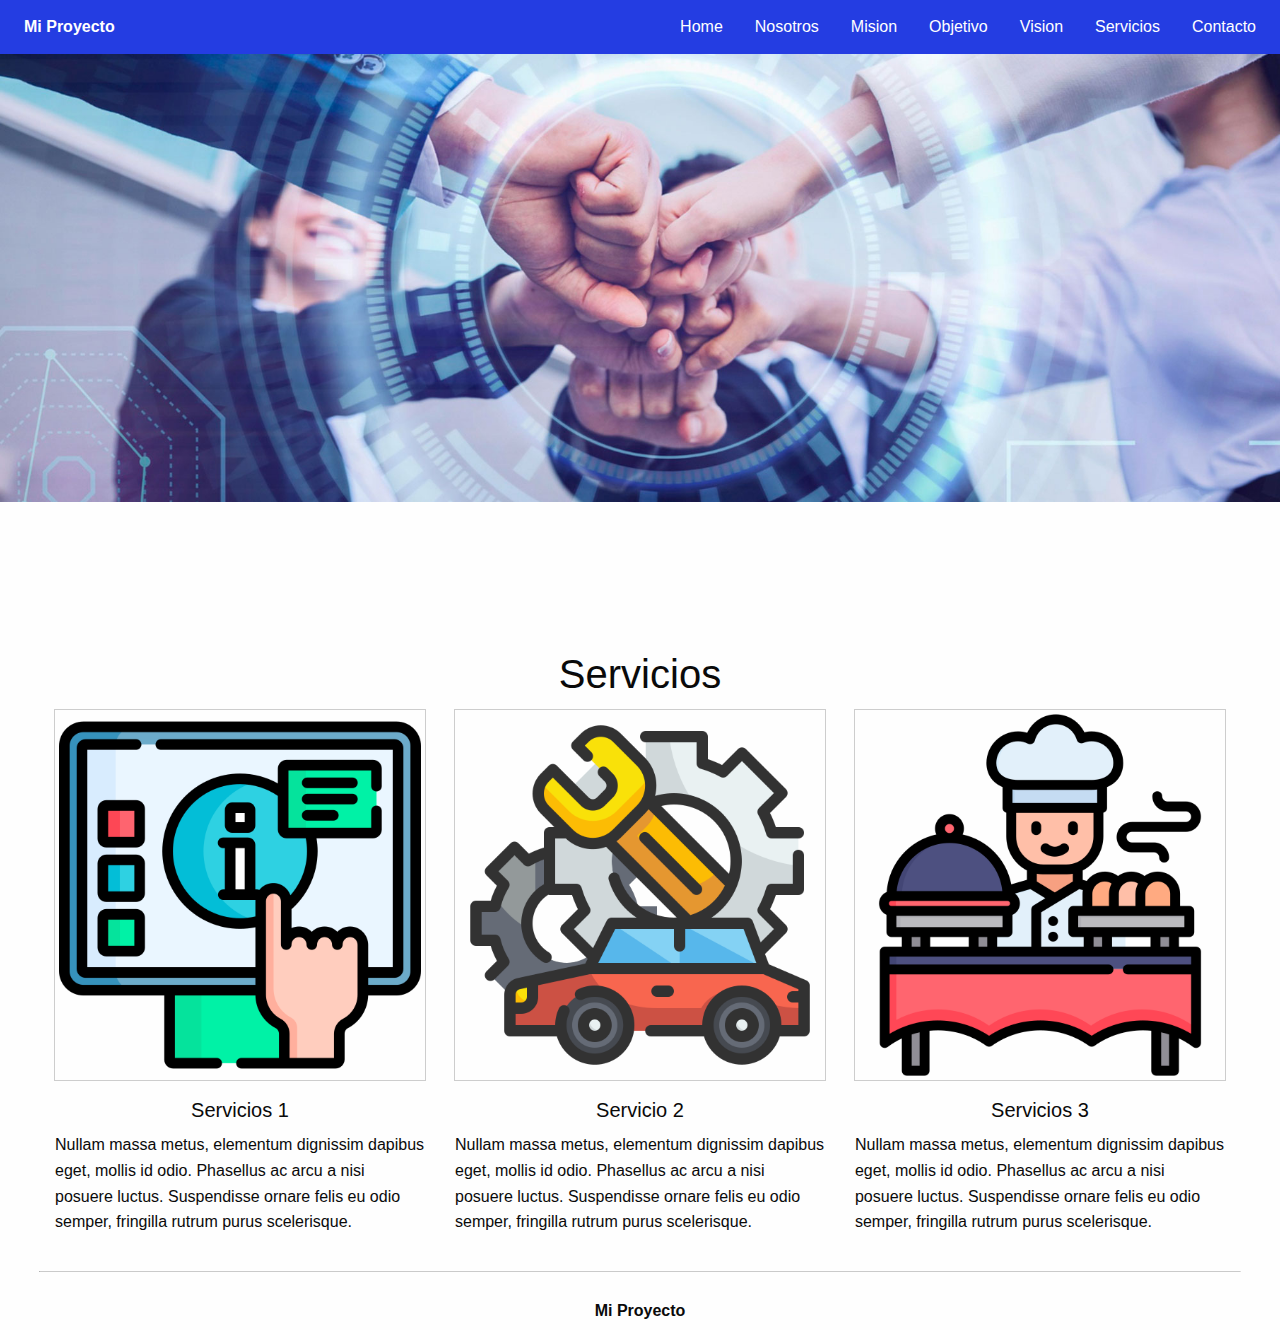
<file: sesion2/index.html>
<html class="no-js" lang="es">
    <head>
        <meta charset="utf-8"/>
        <meta name="viewport" content="width=device-width, initial-scale=1.0"/>

        <title>Mi Proyecto</title>

        <!--Archivos CSS-->
        <link rel="stylesheet" href="css/foundation.min.css">
        <link rel="stylesheet" href="css/estilos.css">
    </head>

    <body>
        <!--Logo y menu-->
        <div class="top-bar">
            <div class="top-bar-left">
                <ul class="menu">
                    <li class="menu-text">
                        <span class="logo">Mi Proyecto</span>
                    </li>
                </ul>
            </div>
            <div class="top-bar-right">
                <ul class="dropdown menu" data-dropdown-menu>
                    <li><a href="#">Home</a></li>
                    <li>
                        <ul class="menu">
                            <li><a href="#">Nosotros</a></li>
                            <li><a href="#">Mision</a></li>
                            <li><a href="#">Objetivo</a></li>
                            <li><a href="#">Vision</a></li>
                        </ul>
                    </li>
                    <li><a href="#">Servicios</a></li>
                    <li><a href="#">Contacto</a></li>
                </ul>
            </div>
        </div>

        <!--Banner-->
        <div class="banner">
            <img src="img/equipo.jpg">
        </div>

        <!--Servicios-->
        <div class="row column text-center">
            <h2>Servicios</h2>
        </div>

        <div class="row small-up-2 large-up-3">
            <div class="column">
                <img class="thumbnail" src="img/self-service.png">
                <h5 class="text-center">Servicios 1</h5>
                <p>
                    Nullam massa metus, elementum dignissim dapibus eget, mollis id odio. Phasellus ac
                    arcu a nisi posuere luctus. Suspendisse ornare felis eu odio semper, fringilla rutrum purus
                    scelerisque.
                </p>
            </div>
            <div class="column">
                <img class="thumbnail" src="img/maintenance.png">
                <h5 class="text-center">Servicio 2</h5>
                <p>
                    Nullam massa metus, elementum dignissim dapibus eget, mollis id odio. Phasellus ac
                    arcu a nisi posuere luctus. Suspendisse ornare felis eu odio semper, fringilla rutrum purus
                    scelerisque.
                </p>
            </div>
            <div class="column">
                <img class="thumbnail" src="img/catering.png">
                <h5 class="text-center">Servicios 3</h5>
                <p>
                    Nullam massa metus, elementum dignissim dapibus eget, mollis id odio. Phasellus ac
                    arcu a nisi posuere luctus. Suspendisse ornare felis eu odio semper, fringilla rutrum purus
                    scelerisque.
                </p>
            </div>
        </div>

        <hr>

        <!--Footer-->
        <footer>
            <div class="menu-text text-center">
            Mi Proyecto <script>domument.write(new Date().getFullYear())</script>
            </div>
        </footer>
        <!--Archivos JavaScript-->
        <script src="js/jquery-2.1.4.min.js"></script>
        <scrip src="js/foundation.js"></scrip>
        <!--<scrip src="js/motion-ui.min.js"<<scrip> -->

        <!--Codigo jQuery para fundation-->
        <script>
            $(document).fundation();
        </script>

    </body>
</html>
</file>
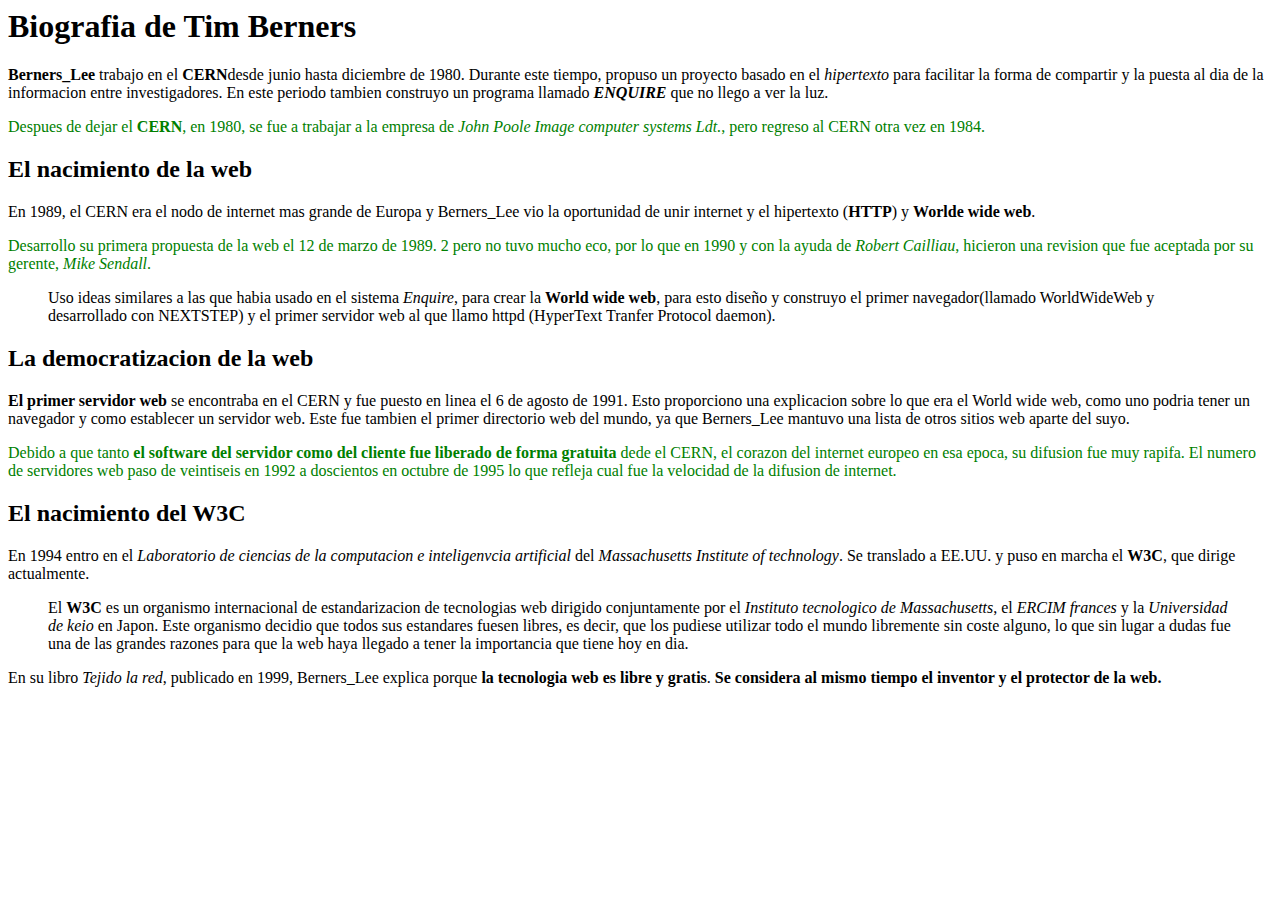
<file: html_tarea1.html>
<html>
    <head>
        <title>Ejercicio html etiquetas de texto basicas</title>
        <meta charset="utf-8"/>
        <meta name="author" content="Silvia Chamorro">
        <link rel="stylesheet" href="estilo.css">
    </head>
    <body>
        <h1>Biografia de Tim Berners</h1>

        <p>
            <strong>Berners_Lee</strong> trabajo en el <strong>CERN</strong>desde junio hasta diciembre de 1980.
            Durante este tiempo, propuso un proyecto basado en el <em>hipertexto</em> para facilitar la forma
            de compartir y la puesta al dia de la informacion entre investigadores. En este periodo tambien construyo
            un programa llamado <em><b>ENQUIRE</b></em> que no llego a ver la luz.
        </p>

        <p>
            Despues de dejar el <b>CERN</b>, en 1980, se fue a trabajar a la empresa de <i>John Poole Image computer systems
                Ldt.</i>, pero regreso al CERN otra vez en 1984.
        </p>

        <h2>El nacimiento de la web</h2>

        <p>
            En 1989, el CERN era el nodo de internet mas grande de Europa y Berners_Lee vio la oportunidad
             de unir internet y el hipertexto (<strong>HTTP</strong>) y <strong> Worlde wide web</strong>.
        </p>

        <p>Desarrollo su primera propuesta de la web el 12 de marzo de 1989. 2 pero 
            no tuvo mucho eco, por lo que en 1990 y con la ayuda de <i>Robert Cailliau</i>, hicieron una 
            revision que fue aceptada por su gerente, <i>Mike Sendall</i>.
        </p>

        <blockquote>
            Uso ideas similares a las que habia usado en el sistema <i>Enquire</i>,
            para crear la <b>World wide web</b>, para esto diseño y construyo el
            primer navegador(llamado WorldWideWeb y desarrollado con NEXTSTEP) y el 
            primer servidor web al que llamo httpd (HyperText Tranfer Protocol daemon). 
        </blockquote>

        <h2>La democratizacion de la web</h2>
        <p>
            <strong>El primer servidor web</strong> se encontraba en el CERN y
            fue puesto en linea el 6 de agosto de 1991. Esto proporciono una explicacion
            sobre lo que era el World wide web, como uno podria tener un navegador y como
            establecer un servidor web. Este fue tambien el primer directorio web del mundo,
            ya que Berners_Lee mantuvo una lista de otros sitios web aparte del suyo.
        </p>

        <p>
            Debido a que tanto <strong>el software del servidor como del cliente fue liberado de forma gratuita</strong>
            dede el CERN, el corazon del internet europeo en esa epoca, su difusion
            fue muy rapifa. El numero de servidores web paso de veintiseis en 1992 a doscientos en octubre de 1995 lo que 
            refleja cual fue la velocidad de la difusion de internet.
        </p>
        <h2>El nacimiento del W3C</h2>
        <p>
            En 1994 entro en el <em>Laboratorio de ciencias de la computacion e inteligenvcia artificial</em> del <em>Massachusetts
                Institute of technology</em>. Se translado a EE.UU. y puso en marcha el <b>W3C</b>, que dirige actualmente.
        </p>

        <blockquote>
            El <strong>W3C</strong> es un organismo internacional de estandarizacion de tecnologias
            web dirigido conjuntamente por el <i>Instituto tecnologico de Massachusetts</i>, el <i>ERCIM frances</i> y
            la <i>Universidad de keio</i> en Japon. Este organismo decidio que todos sus estandares fuesen libres, es decir,
            que los pudiese utilizar todo el mundo libremente sin coste alguno, lo que sin lugar a dudas fue una de las
            grandes razones para que la web haya llegado a tener la importancia que tiene hoy en dia.
        </blockquote>

        <p>
            En su libro <em>Tejido la red</em>, publicado en 1999, Berners_Lee
            explica porque <strong>la tecnologia web es libre y gratis</strong>. 
            <strong>Se considera al mismo tiempo el inventor y el protector de la web.</strong>
        </p>
    </body>
</html>
</file>
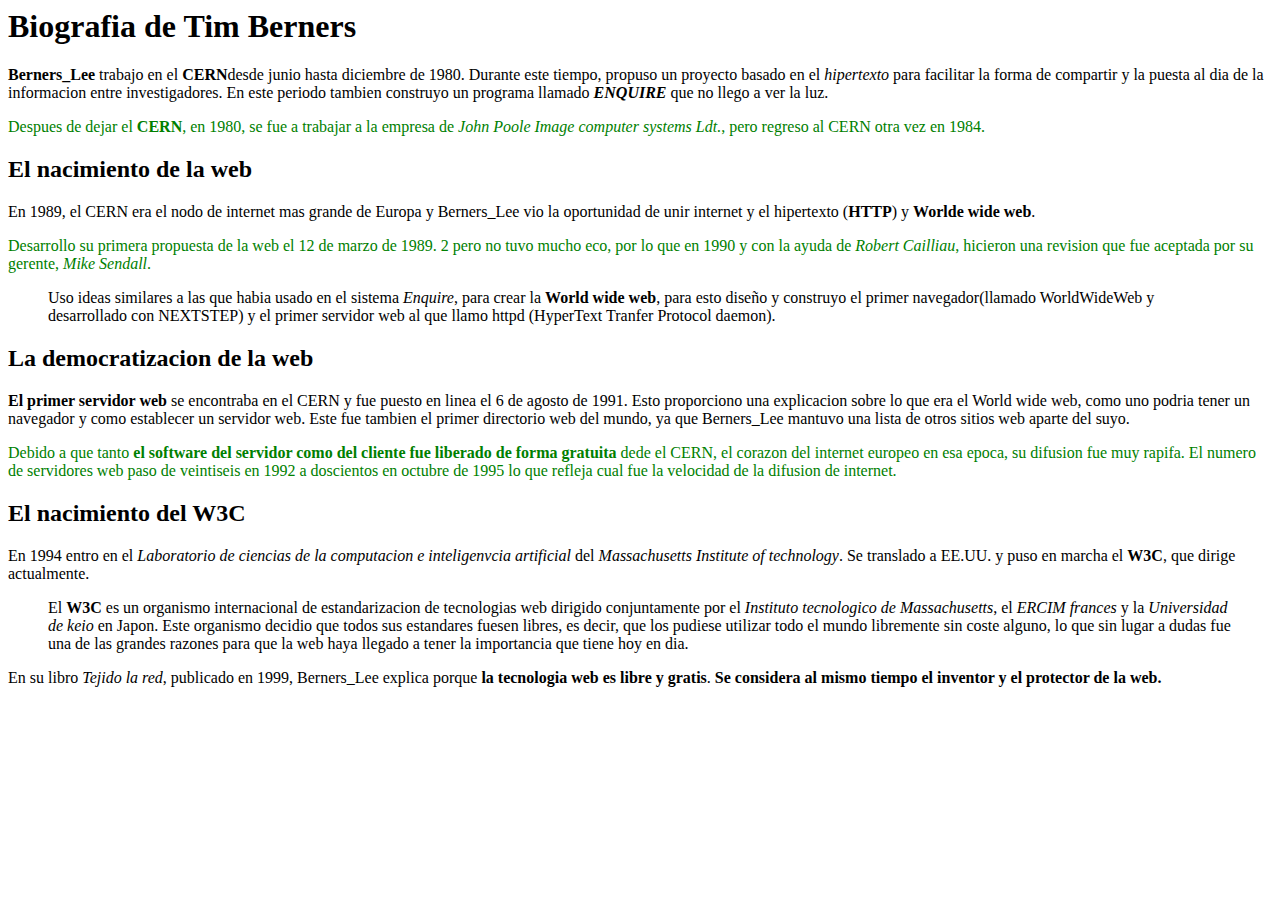
<file: semana1sesion2.html>
<html>
    <head>
        <title>Ejercicio html etiquetas de texto basicas</title>
        <meta charset="utf-8"/>
        <meta name="author" content="Silvia Chamorro">
        <link rel="stylesheet" href="estilo.css">
    </head>
    <body>
        <h1>Biografia de Tim Berners</h1>

        <p>
            <strong>Berners_Lee</strong> trabajo en el <strong>CERN</strong>desde junio hasta diciembre de 1980.
            Durante este tiempo, propuso un proyecto basado en el <em>hipertexto</em> para facilitar la forma
            de compartir y la puesta al dia de la informacion entre investigadores. En este periodo tambien construyo
            un programa llamado <em><b>ENQUIRE</b></em> que no llego a ver la luz.
        </p>

        <p>
            Despues de dejar el <b>CERN</b>, en 1980, se fue a trabajar a la empresa de <i>John Poole Image computer systems
                Ldt.</i>, pero regreso al CERN otra vez en 1984.
        </p>

        <h2>El nacimiento de la web</h2>

        <p>
            En 1989, el CERN era el nodo de internet mas grande de Europa y Berners_Lee vio la oportunidad
             de unir internet y el hipertexto (<strong>HTTP</strong>) y <strong> Worlde wide web</strong>.
        </p>

        <p>Desarrollo su primera propuesta de la web el 12 de marzo de 1989. 2 pero 
            no tuvo mucho eco, por lo que en 1990 y con la ayuda de <i>Robert Cailliau</i>, hicieron una 
            revision que fue aceptada por su gerente, <i>Mike Sendall</i>.
        </p>

        <blockquote>
            Uso ideas similares a las que habia usado en el sistema <i>Enquire</i>,
            para crear la <b>World wide web</b>, para esto diseño y construyo el
            primer navegador(llamado WorldWideWeb y desarrollado con NEXTSTEP) y el 
            primer servidor web al que llamo httpd (HyperText Tranfer Protocol daemon). 
        </blockquote>

        <h2>La democratizacion de la web</h2>
        <p>
            <strong>El primer servidor web</strong> se encontraba en el CERN y
            fue puesto en linea el 6 de agosto de 1991. Esto proporciono una explicacion
            sobre lo que era el World wide web, como uno podria tener un navegador y como
            establecer un servidor web. Este fue tambien el primer directorio web del mundo,
            ya que Berners_Lee mantuvo una lista de otros sitios web aparte del suyo.
        </p>

        <p>
            Debido a que tanto <strong>el software del servidor como del cliente fue liberado de forma gratuita</strong>
            dede el CERN, el corazon del internet europeo en esa epoca, su difusion
            fue muy rapifa. El numero de servidores web paso de veintiseis en 1992 a doscientos en octubre de 1995 lo que 
            refleja cual fue la velocidad de la difusion de internet.
        </p>
        <h2>El nacimiento del W3C</h2>
        <p>
            En 1994 entro en el <em>Laboratorio de ciencias de la computacion e inteligenvcia artificial</em> del <em>Massachusetts
                Institute of technology</em>. Se translado a EE.UU. y puso en marcha el <b>W3C</b>, que dirige actualmente.
        </p>

        <blockquote>
            El <strong>W3C</strong> es un organismo internacional de estandarizacion de tecnologias
            web dirigido conjuntamente por el <i>Instituto tecnologico de Massachusetts</i>, el <i>ERCIM frances</i> y
            la <i>Universidad de keio</i> en Japon. Este organismo decidio que todos sus estandares fuesen libres, es decir,
            que los pudiese utilizar todo el mundo libremente sin coste alguno, lo que sin lugar a dudas fue una de las
            grandes razones para que la web haya llegado a tener la importancia que tiene hoy en dia.
        </blockquote>

        <p>
            En su libro <em>Tejido la red</em>, publicado en 1999, Berners_Lee
            explica porque <strong>la tecnologia web es libre y gratis</strong>. 
            <strong>Se considera al mismo tiempo el inventor y el protector de la web.</strong>
        </p>
    </body>
</html>
</file>
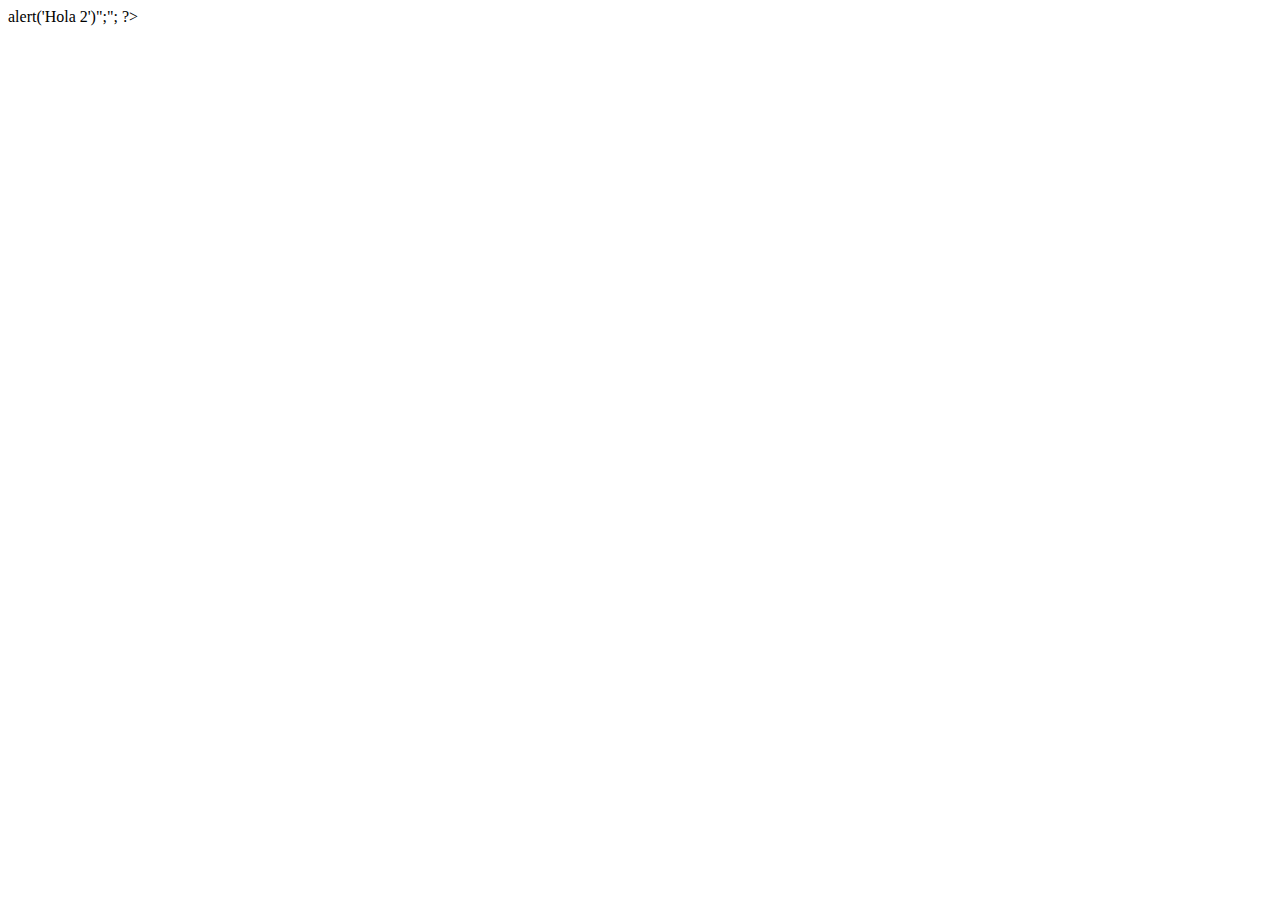
<file: tarea2.html>
<html lang="es">
    <head>
        <meta charset="UTF-8">
        <meta name="viewport" content="width=device-width, initial-scale=1.0">
        <title>Demo 04</title>
    </head>
    <body>
        <!--javascript-->
        <script>alert("Hola 1");</script>

        <!--php-->
        <?php echo "<script>alert('Hola 2')";</script>"; ?>
    </body>
</html>
</file>
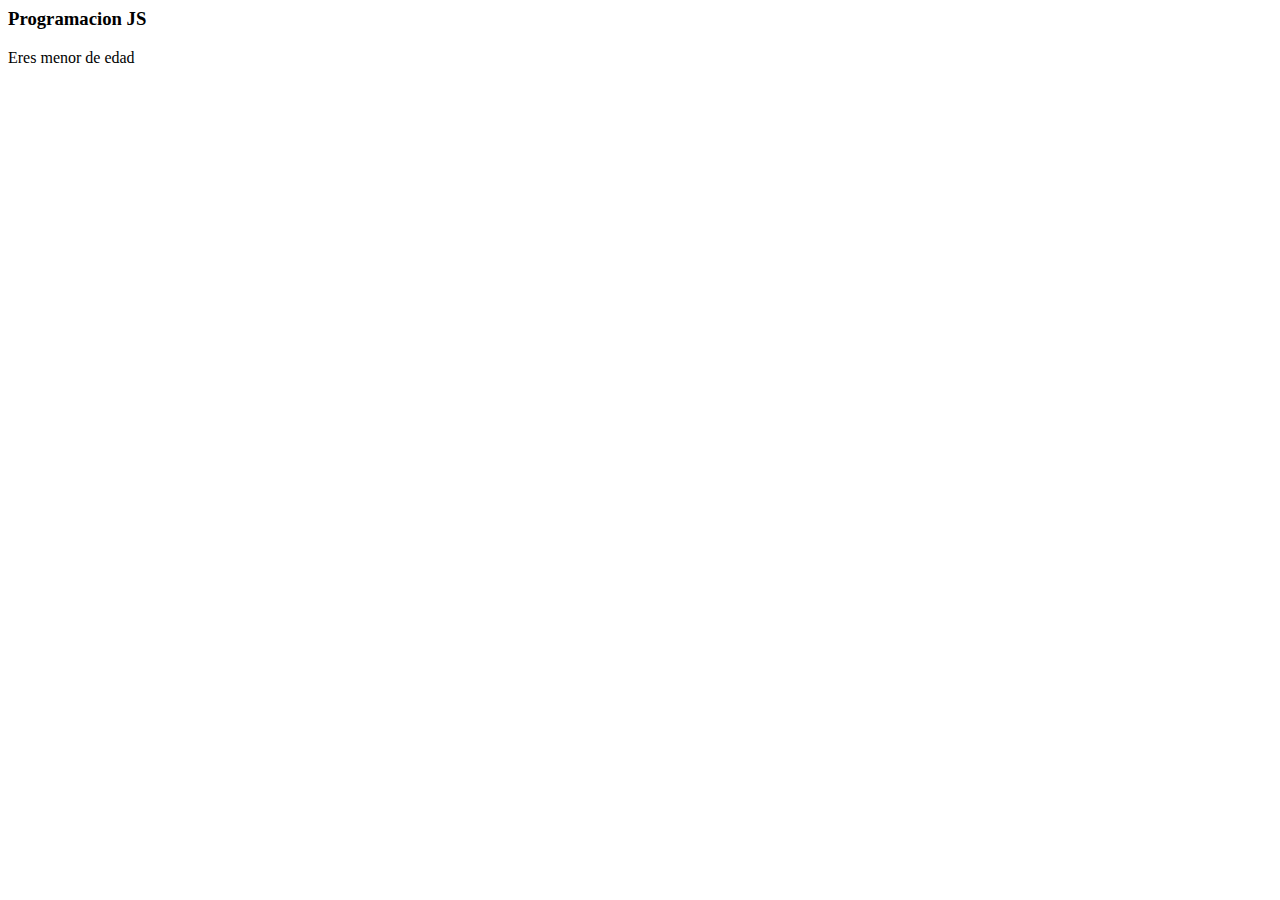
<file: tarea3.html>
<html lang="en">
    <head>
        <meta charset="UTF-8">
        <meta name="viewport" content="width=device-width, initial-scale=1.0">
        <title>Document</title>
    </head>
    <body>
        <h3>Programacion JS</h3>
        <script>
            var edad = prompt("Introduzca tu edad");
            if(Number(edad) >=18) {
                document.write("Eres mayor de edad");
            } else{
                document.write("Eres menor de edad");
            }
        </script>
    </body>
</html>
</file>
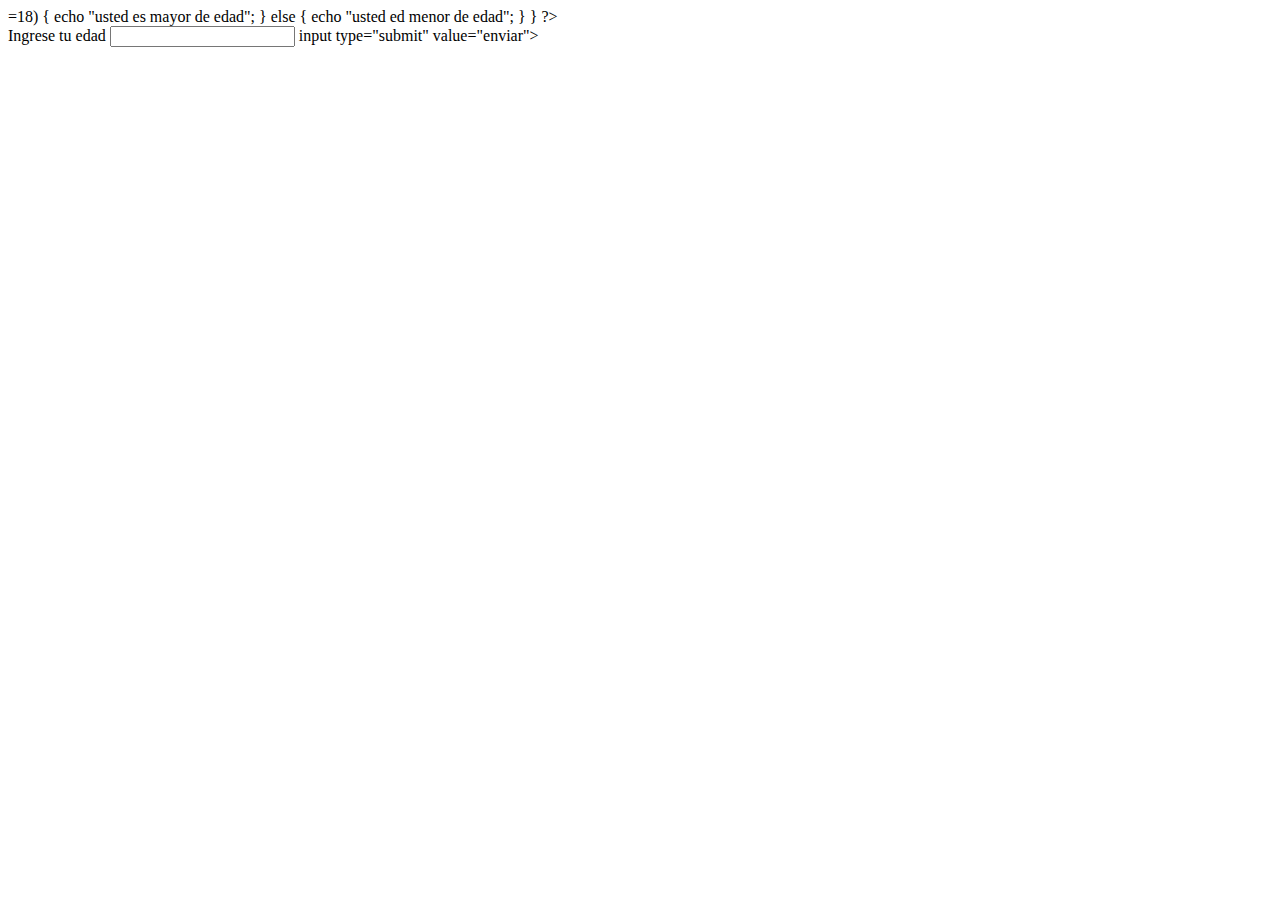
<file: tarea4.html>
<html lang="en">
    <head>
        <meta charset="UTF-8">
        <meta name="viewport" content="width=device-width, initial-scale=1.0">
        <title>Demo 3</title>
    </head>
    <body>
        <?php
        if (isset($_GET['edad'])) {
            $edad = $_GET['edad'];
            if ($edad=="") {
                echo "Valor no valido";
                exit;
            }
            if ($edad>=18) {
                echo "usted es mayor de edad"; 
            } else {
                echo "usted ed menor de edad";
            }
        }
        ?>
        <form action="index3.php" method="get">
            <label for="">Ingrese tu edad</label>
            <input type="text" name="edad" id="edad">
            input type="submit" value="enviar">
        </form>
    </body>
</html>
</file>
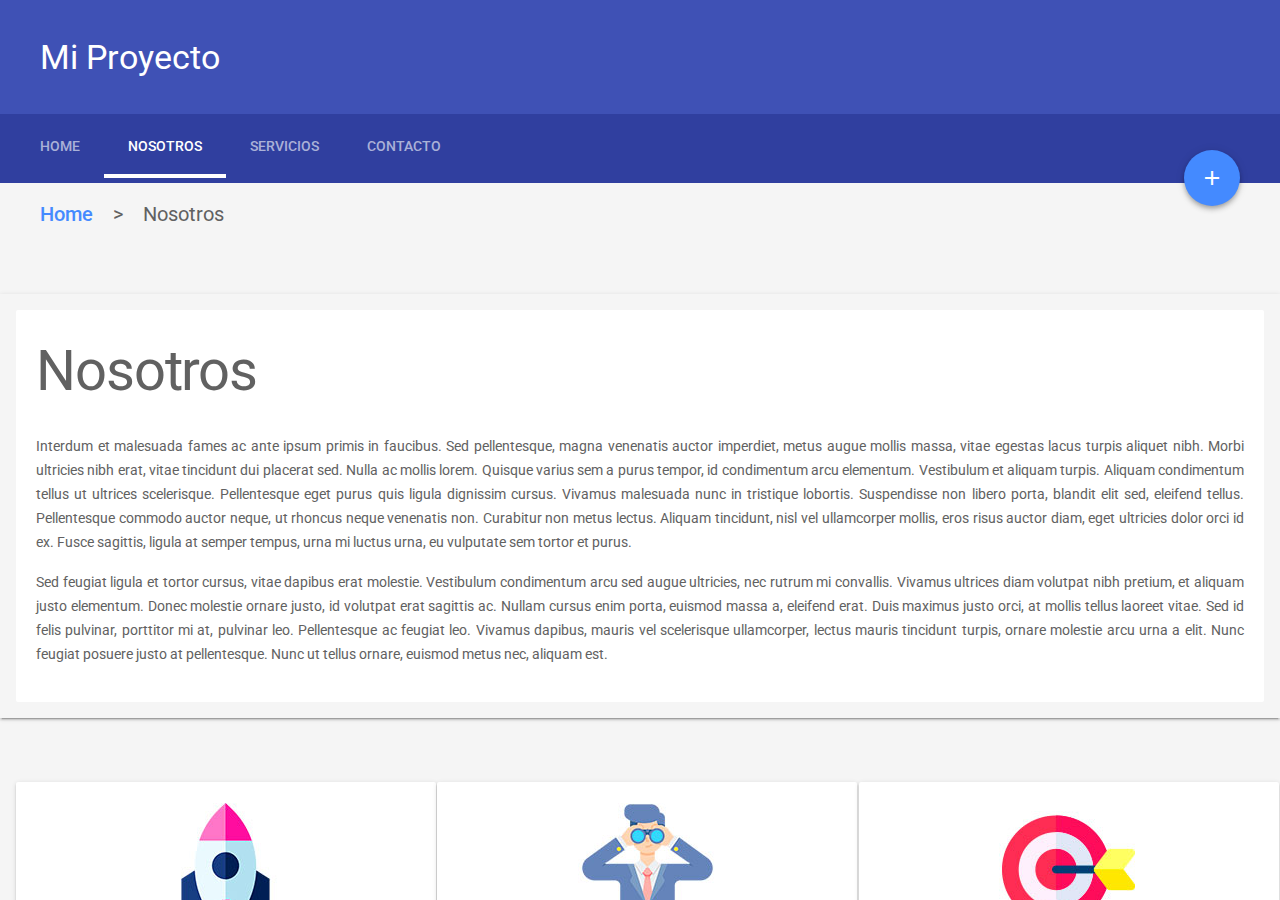
<file: SESIÓN 4/nosotros.html>
<!doctype html> 
<html lang="es">
  <head>
    <meta charset="utf-8">
    <meta http-equiv="X-UA-Compatible" content="IE=edge">
    <meta name="viewport" content="width=device-width, initial-scale=1.0, minimum-scale=1.0">
    <meta name="description" content="">
    <meta name="author" content="Kevin Ramón Acuña Aguirre">
    <link rel="shortcut icon" href="https://nubecolectiva.com/favicon.ico" />

	<title>Nosotros </title> 

	  <!-- CSS Material Design --> 
    <link rel="stylesheet" href="css/material.min.css">

    <!-- Mis estilos CSS personalizados --> 
    <link rel="stylesheet" href="css/estilos.css">

	  <link rel="stylesheet" href="https://fonts.googleapis.com/css?family=Roboto:regular,bold,italic,thin,light,bolditalic,black,medium&amp;lang=en">
    <link rel="stylesheet" href="https://fonts.googleapis.com/icon?family=Material+Icons">    
    
    <!--
    <style type="text/css">
	    #view-source {
	      position: fixed;
	      display: block;
	      right: 0;
	      bottom: 0;
	      margin-right: 40px;
	      margin-bottom: 40px;
	      z-index: 900;
	    }
    </style>
    --> 

</head>

	<body class="mdl-miweb mdl-color--grey-100 mdl-color-text--grey-700 mdl-base">
    <div class="mdl-layout mdl-js-layout mdl-layout--fixed-header">

      <!-- Header -->

      <header class="mdl-layout__header mdl-layout__header--scroll mdl-color--primary">
        <div class="mdl-layout--large-screen-only mdl-layout__header-row">
        </div>
        <div class="mdl-layout--large-screen-only mdl-layout__header-row">
          <h3>Mi Proyecto</h3>
        </div>
        <div class="mdl-layout--large-screen-only mdl-layout__header-row">
        </div>
        <div class="mdl-layout__tab-bar mdl-js-ripple-effect mdl-color--primary-dark">
          <a href="index.html" class="mdl-layout__tab">Home</a>
          <a href="nosotros.html" class="mdl-layout__tab is-active">Nosotros</a>
          <a href="servicios.html" class="mdl-layout__tab">Servicios</a>
          <a href="contacto.html" class="mdl-layout__tab">Contacto</a>          
          <button class="mdl-button mdl-js-button mdl-button--fab mdl-js-ripple-effect mdl-button--colored mdl-shadow--4dp mdl-color--accent" id="add" onclick="window.open('https://nubecolectiva.com/', '_blank')">
            <i class="material-icons" role="presentation">add</i>
            <span class="visuallyhidden">Add</span>
          </button>
        </div>
      </header>

      <main class="mdl-layout__content">

        <!-- Breadcrumb -->
        <section class="mdl-banner mdl-grid mdl-grid--no-spacing">
          <nav aria-label="breadcrumb" class="breadcrumb">
            <ul class="breadcrumb">
              <li class="breadcrumb-item"><a href="index.html">Home</a></li> > 
              <li class="breadcrumb-item active">Nosotros</li>
            </ul>
          </nav>
        </section>

        <!-- Contenido Nosotros -->
        <section class="mdl-nosotros mdl-grid mdl-shadow--2dp">
            <div class="mdl-card mdl-cell mdl-cell--12-col">
              <div class="mdl-nosotrostxt">
                <h1>Nosotros </h1>
                <p>
                  Interdum et malesuada fames ac ante ipsum primis in faucibus. Sed pellentesque, magna venenatis auctor imperdiet, metus augue mollis massa, vitae egestas lacus turpis aliquet nibh. Morbi ultricies nibh erat, vitae tincidunt dui placerat sed. Nulla ac mollis lorem. Quisque varius sem a purus tempor, id condimentum arcu elementum. Vestibulum et aliquam turpis. Aliquam condimentum tellus ut ultrices scelerisque. Pellentesque eget purus quis ligula dignissim cursus. Vivamus malesuada nunc in tristique lobortis. Suspendisse non libero porta, blandit elit sed, eleifend tellus. Pellentesque commodo auctor neque, ut rhoncus neque venenatis non. Curabitur non metus lectus. Aliquam tincidunt, nisl vel ullamcorper mollis, eros risus auctor diam, eget ultricies dolor orci id ex. Fusce sagittis, ligula at semper tempus, urna mi luctus urna, eu vulputate sem tortor et purus. 
                </p>
                <p>
                  Sed feugiat ligula et tortor cursus, vitae dapibus erat molestie. Vestibulum condimentum arcu sed augue ultricies, nec rutrum mi convallis. Vivamus ultrices diam volutpat nibh pretium, et aliquam justo elementum. Donec molestie ornare justo, id volutpat erat sagittis ac. Nullam cursus enim porta, euismod massa a, eleifend erat. Duis maximus justo orci, at mollis tellus laoreet vitae. Sed id felis pulvinar, porttitor mi at, pulvinar leo. Pellentesque ac feugiat leo. Vivamus dapibus, mauris vel scelerisque ullamcorper, lectus mauris tincidunt turpis, ornare molestie arcu urna a elit. Nunc feugiat posuere justo at pellentesque. Nunc ut tellus ornare, euismod metus nec, aliquam est.
                </p>
              </div> 
            </div>
        </section>

        
        <!-- Secciones de la página Nosotros -->
        <section class="mdl-seccionesnosotros mdl-grid mdl-grid--no-spacing">
          
          <div class="mdl-grid">
            
            <!-- Misión -->
            <div class="mdl-cell mdl-cell--4-col">

              <div class="mdl-seccion-nosotros1 mdl-card mdl-shadow--2dp">
                <div class="mdl-card__seccion_nosotros"></div>
                <div class="mdl-card__supporting-text">
                  <h3 class="txt_mision_nosotros">Misión</h3>
                  Sed feugiat ligula et tortor cursus, vitae dapibus erat molestie. Vestibulum condimentum arcu sed augue ultricies, nec rutrum mi convallis. Vivamus ultrices diam volutpat nibh pretium, et aliquam justo elementum. Donec molestie ornare justo, id volutpat erat sagittis ac. Nullam cursus enim porta, euismod massa a, eleifend erat. 
                </div>
              </div>
              
            </div>

            <!-- Visión -->
            <div class="mdl-cell mdl-cell--4-col">

              <div class="mdl-seccion-nosotros2 mdl-card mdl-shadow--2dp">
                <div class="mdl-card__seccion_nosotros"></div>
                <div class="mdl-card__supporting-text">
                  <h3 class="txt_mision_vision">Visión</h3>
                  Duis maximus justo orci, at mollis tellus laoreet vitae. Sed id felis pulvinar, porttitor mi at, pulvinar leo. Pellentesque ac feugiat leo. Vivamus dapibus, mauris vel scelerisque ullamcorper, lectus mauris tincidunt turpis, ornare molestie arcu urna a elit. Nunc feugiat posuere justo at pellentesque. Nunc ut tellus ornare, euismod metus nec, aliquam est.
                </div>
              </div>
              
            </div>

            <!-- Objetivo -->
            <div class="mdl-cell mdl-cell--4-col">

              <div class="mdl-seccion-nosotros3 mdl-card mdl-shadow--2dp">
                <div class="mdl-card__seccion_nosotros"></div>
                <div class="mdl-card__supporting-text">
                  <h3 class="txt_mision_objetivo">Objetivo</h3>
                  Aliquam condimentum tellus ut ultrices scelerisque. Pellentesque eget purus quis ligula dignissim cursus. Vivamus malesuada nunc in tristique lobortis. Suspendisse non libero porta, blandit elit sed, eleifend tellus. Pellentesque commodo auctor neque, ut rhoncus neque venenatis non. Curabitur non metus lectus. 
                </div>
              </div>
              
            </div>


          </div>

        </section>

        <!-- Boletín (Newsletter) -->
        <section class="mdl-seccioneshome mdl-grid mdl-grid--no-spacing mdl-shadow--2dp">

          <div class="mdl-grid">
            
            <div class="mdl-cell mdl-cell--12-col">

              <form action="#">
                <p class="mld-txt-boletin">Suscríbete a nuestro boletín de Novedades:</p>
                <div class="mdl-textfield mdl-js-textfield mdl-contenedor-input-boletin">                  
                  <input class="mdl-textfield__input" type="email" id="email" required>
                  <label class="mdl-textfield__label" for="sample1">micorreo@mail.com</label>
                </div>
                <button class="mdl-button mdl-js-button mdl-button--raised mdl-js-ripple-effect mdl-button--accent">
                  Suscribirme
                </button>
              </form>

            </div>

          </div>

        </section>

        <!-- Footer -->
        <footer class="mdl-mega-footer">
          <div class="mdl-mega-footer--middle-section mdl-contenedor-footer">
            <div class="mdl-mega-footer--drop-down-section">
              <input class="mdl-mega-footer--heading-checkbox" type="checkbox" checked>
              <h1 class="mdl-mega-footer--heading">Menú 1</h1>
              <ul class="mdl-mega-footer--link-list">
                <li><a href="#">Opción 1</a></li>
                <li><a href="#">Opción 2</a></li>
                <li><a href="#">Opción 3</a></li>
                <li><a href="#">Opción 4</a></li>
              </ul>
            </div>
            <div class="mdl-mega-footer--drop-down-section">
              <input class="mdl-mega-footer--heading-checkbox" type="checkbox" checked>
              <h1 class="mdl-mega-footer--heading">Menú 2</h1>
              <ul class="mdl-mega-footer--link-list">
                <li><a href="#">Opción 1</a></li>
                <li><a href="#">Opción 2</a></li>
                <li><a href="#">Opción 3</a></li>
                <li><a href="#">Opción 4</a></li>
              </ul>
            </div>
            <div class="mdl-mega-footer--drop-down-section">
              <input class="mdl-mega-footer--heading-checkbox" type="checkbox" checked>
              <h1 class="mdl-mega-footer--heading">Menú 3</h1>
              <ul class="mdl-mega-footer--link-list">
                <li><a href="#">Opción 1</a></li>
                <li><a href="#">Opción 2</a></li>
                <li><a href="#">Opción 3</a></li>
                <li><a href="#">Opción 4</a></li>
              </ul>
            </div>
            <div class="mdl-mega-footer--drop-down-section">
              <input class="mdl-mega-footer--heading-checkbox" type="checkbox" checked>
              <h1 class="mdl-mega-footer--heading">Menú 4</h1>
              <ul class="mdl-mega-footer--link-list">
                <li><a href="#">Opción 1</a></li>
                <li><a href="#">Opción 2</a></li>
                <li><a href="#">Opción 3</a></li>
                <li><a href="#">Opción 4</a></li>
              </ul>
            </div>
          </div>
          <div class="mdl-mega-footer--bottom-section">
            <div class="mdl-logo">
              <p class="mdl-copyright">por <a href="https://www.utic.edu.py/v7/" target="_blank"> UTIC LP3  </a>. Todos los Derechos Reservados. 
                Mi Proyecto © <script>document.write(new Date().getFullYear())</script>. Desarrollado 
              </p>
            </div>
          </div>
        </footer>

      </main>
    </div>
    <!--
    <a href="https://github.com/google/material-design-lite/blob/mdl-1.x/templates/text-only/" target="_blank" id="view-source" class="mdl-button mdl-js-button mdl-button--raised mdl-js-ripple-effect mdl-color--accent mdl-color-text--accent-contrast">View Source</a>
	  -->
    
    <!-- JS Material Design --> 
    <script src="js/material.min.js"></script>

  </body>

</html>
</file>
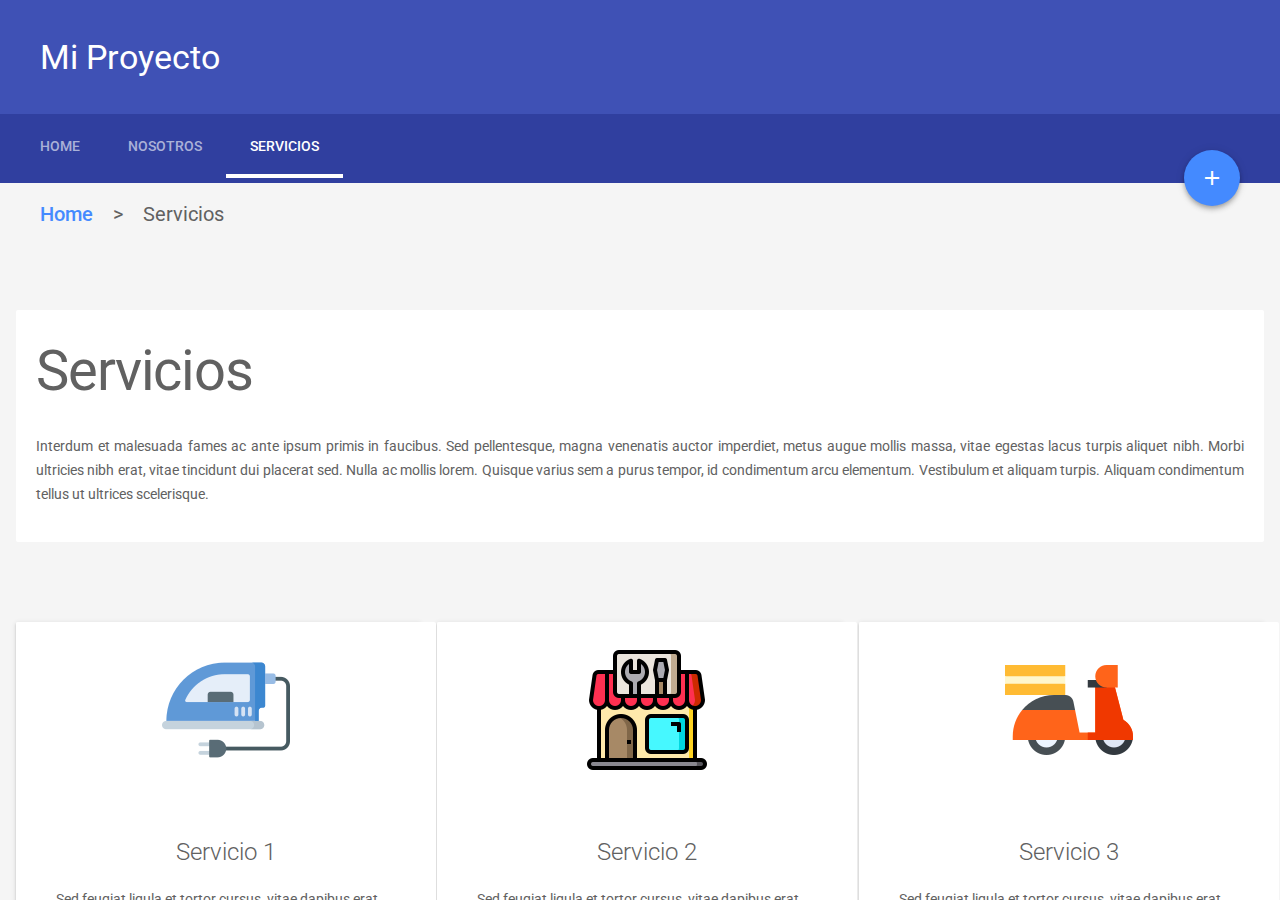
<file: SESIÓN 4/servicios.html>
<!doctype html> 
<html lang="es">
  <head>
    <meta charset="utf-8">
    <meta http-equiv="X-UA-Compatible" content="IE=edge">
    <meta name="viewport" content="width=device-width, initial-scale=1.0, minimum-scale=1.0">
    <meta name="description" content="">
    <meta name="author" content="Kevin Ramón Acuña Aguirre">
    <link rel="shortcut icon" href="https://nubecolectiva.com/favicon.ico" />

	<title>Servicios </title> 

	  <!-- CSS Material Design --> 
    <link rel="stylesheet" href="css/material.min.css">

    <!-- Mis estilos CSS personalizados --> 
    <link rel="stylesheet" href="css/estilos.css">

	  <link rel="stylesheet" href="https://fonts.googleapis.com/css?family=Roboto:regular,bold,italic,thin,light,bolditalic,black,medium&amp;lang=en">
    <link rel="stylesheet" href="https://fonts.googleapis.com/icon?family=Material+Icons">    
    
    <!--
    <style type="text/css">
	    #view-source {
	      position: fixed;
	      display: block;
	      right: 0;
	      bottom: 0;
	      margin-right: 40px;
	      margin-bottom: 40px;
	      z-index: 900;
	    }
    </style>
    --> 

</head>

	<body class="mdl-miweb mdl-color--grey-100 mdl-color-text--grey-700 mdl-base">
    <div class="mdl-layout mdl-js-layout mdl-layout--fixed-header">

      <!-- Header -->

      <header class="mdl-layout__header mdl-layout__header--scroll mdl-color--primary">
        <div class="mdl-layout--large-screen-only mdl-layout__header-row">
        </div>
        <div class="mdl-layout--large-screen-only mdl-layout__header-row">
          <h3>Mi Proyecto</h3>
        </div>
        <div class="mdl-layout--large-screen-only mdl-layout__header-row">
        </div>
        <div class="mdl-layout__tab-bar mdl-js-ripple-effect mdl-color--primary-dark">
          <a href="index.html" class="mdl-layout__tab">Home</a>
          <a href="nosotros.html" class="mdl-layout__tab">Nosotros</a>
          <a href="servicios.html" class="mdl-layout__tab is-active">Servicios</a>          
          <button class="mdl-button mdl-js-button mdl-button--fab mdl-js-ripple-effect mdl-button--colored mdl-shadow--4dp mdl-color--accent" id="add" onclick="window.open('https://nubecolectiva.com/', '_blank')">
            <i class="material-icons" role="presentation">add</i>
            <span class="visuallyhidden">Add</span>
          </button>
        </div>
      </header>

      <main class="mdl-layout__content">

        <!-- Breadcrumb -->
        <section class="mdl-banner mdl-grid mdl-grid--no-spacing">
          <nav aria-label="breadcrumb" class="breadcrumb">
            <ul class="breadcrumb">
              <li class="breadcrumb-item"><a href="index.html">Home</a></li> > 
              <li class="breadcrumb-item active">Servicios</li>
            </ul>
          </nav>
        </section>

        <!-- Contenido Servicios -->
        <section class="mdl-servicios mdl-grid">
            <div class="mdl-card mdl-cell mdl-cell--12-col">
              <div class="mdl-serviciostxt">
                <h1>Servicios </h1>
                <p>
                  Interdum et malesuada fames ac ante ipsum primis in faucibus. Sed pellentesque, magna venenatis auctor imperdiet, metus augue mollis massa, vitae egestas lacus turpis aliquet nibh. Morbi ultricies nibh erat, vitae tincidunt dui placerat sed. Nulla ac mollis lorem. Quisque varius sem a purus tempor, id condimentum arcu elementum. Vestibulum et aliquam turpis. Aliquam condimentum tellus ut ultrices scelerisque. 
                </p>
              </div> 
            </div>
        </section>

        
        <!-- Cards Servicios -->
        <section class="mdl-seccionesservicios mdl-grid mdl-grid--no-spacing">
          
          <!-- Primera Fila de Servicios -->   

          <div class="mdl-grid">
            
            <!-- Servicio 1 -->
            <div class="mdl-cell mdl-cell--4-col mdl-shadow--2dp">

              <div class="mdl-seccion-servicios1 mdl-card">
                <div class="mdl-card__seccion_servicios"></div>

                <div class="mdl-card__supporting-text">
                  <h3 class="txt_mision_servicios">Servicio 1</h3>
                  Sed feugiat ligula et tortor cursus, vitae dapibus erat molestie. Vestibulum condimentum arcu sed augue ultricies, nec rutrum mi convallis.
                </div>
              </div>  

              <button class="mdl-button mdl-js-button mdl-button--fab mdl-js-ripple-effect mdl-button--colored blmservicio">
                  <i class="material-icons">arrow_right_alt</i>
              </button> 

            </div>


            <!-- Servicio 2 -->
            <div class="mdl-cell mdl-cell--4-col mdl-shadow--2dp">

              <div class="mdl-seccion-servicios2 mdl-card">
                <div class="mdl-card__seccion_servicios"></div>

                <div class="mdl-card__supporting-text">
                  <h3 class="txt_mision_servicios">Servicio 2</h3>
                  Sed feugiat ligula et tortor cursus, vitae dapibus erat molestie. Vestibulum condimentum arcu sed augue ultricies, nec rutrum mi convallis.
                </div>
              </div>  

              <button class="mdl-button mdl-js-button mdl-button--fab mdl-js-ripple-effect mdl-button--colored blmservicio">
                  <i class="material-icons">arrow_right_alt</i>
              </button> 

            </div>

            <!-- Servicio 3 -->
            <div class="mdl-cell mdl-cell--4-col mdl-shadow--2dp">

              <div class="mdl-seccion-servicios3 mdl-card">
                <div class="mdl-card__seccion_servicios"></div>

                <div class="mdl-card__supporting-text">
                  <h3 class="txt_mision_servicios">Servicio 3</h3>
                  Sed feugiat ligula et tortor cursus, vitae dapibus erat molestie. Vestibulum condimentum arcu sed augue ultricies, nec rutrum mi convallis.
                </div>
              </div>  

              <button class="mdl-button mdl-js-button mdl-button--fab mdl-js-ripple-effect mdl-button--colored blmservicio">
                  <i class="material-icons">arrow_right_alt</i>
              </button> 

            </div>


          </div>

          <!-- Segunda Fila de Servicios -->   

          <div class="mdl-grid">
            
            <!-- Servicio 4 -->
            <div class="mdl-cell mdl-cell--4-col mdl-shadow--2dp">

              <div class="mdl-seccion-servicios4 mdl-card">
                <div class="mdl-card__seccion_servicios"></div>

                <div class="mdl-card__supporting-text">
                  <h3 class="txt_mision_servicios">Servicio 4</h3>
                  Sed feugiat ligula et tortor cursus, vitae dapibus erat molestie. Vestibulum condimentum arcu sed augue ultricies, nec rutrum mi convallis.
                </div>
              </div>  

              <button class="mdl-button mdl-js-button mdl-button--fab mdl-js-ripple-effect mdl-button--colored blmservicio">
                  <i class="material-icons">arrow_right_alt</i>
              </button> 

            </div>


            <!-- Servicio 5 -->
            <div class="mdl-cell mdl-cell--4-col mdl-shadow--2dp">

              <div class="mdl-seccion-servicios5 mdl-card">
                <div class="mdl-card__seccion_servicios"></div>

                <div class="mdl-card__supporting-text">
                  <h3 class="txt_mision_servicios">Servicio 5</h3>
                  Sed feugiat ligula et tortor cursus, vitae dapibus erat molestie. Vestibulum condimentum arcu sed augue ultricies, nec rutrum mi convallis.
                </div>
              </div>  

              <button class="mdl-button mdl-js-button mdl-button--fab mdl-js-ripple-effect mdl-button--colored blmservicio">
                  <i class="material-icons">arrow_right_alt</i>
              </button> 

            </div>

            <!-- Servicio 6 -->
            <div class="mdl-cell mdl-cell--4-col mdl-shadow--2dp">

              <div class="mdl-seccion-servicios6 mdl-card">
                <div class="mdl-card__seccion_servicios"></div>

                <div class="mdl-card__supporting-text">
                  <h3 class="txt_mision_servicios">Servicio 6</h3>
                  Sed feugiat ligula et tortor cursus, vitae dapibus erat molestie. Vestibulum condimentum arcu sed augue ultricies, nec rutrum mi convallis.
                </div>
              </div>  

              <button class="mdl-button mdl-js-button mdl-button--fab mdl-js-ripple-effect mdl-button--colored blmservicio">
                  <i class="material-icons">arrow_right_alt</i>
              </button> 

            </div>


          </div>

        </section>

        <!-- Boletín (Newsletter) -->
        <section class="mdl-seccioneshome mdl-grid mdl-grid--no-spacing mdl-shadow--2dp">

          <div class="mdl-grid">
            
            <div class="mdl-cell mdl-cell--12-col">

              <form action="#">
                <p class="mld-txt-boletin">Suscríbete a nuestro boletín de Novedades:</p>
                <div class="mdl-textfield mdl-js-textfield mdl-contenedor-input-boletin">                  
                  <input class="mdl-textfield__input" type="email" id="email" required>
                  <label class="mdl-textfield__label" for="sample1">micorreo@mail.com</label>
                </div>
                <button class="mdl-button mdl-js-button mdl-button--raised mdl-js-ripple-effect mdl-button--accent">
                  Suscribirme
                </button>
              </form>

            </div>

          </div>

        </section>

        <!-- Footer -->
        <footer class="mdl-mega-footer">
          <div class="mdl-mega-footer--middle-section mdl-contenedor-footer">
            <div class="mdl-mega-footer--drop-down-section">
              <input class="mdl-mega-footer--heading-checkbox" type="checkbox" checked>
              <h1 class="mdl-mega-footer--heading">Menú 1</h1>
              <ul class="mdl-mega-footer--link-list">
                <li><a href="#">Opción 1</a></li>
                <li><a href="#">Opción 2</a></li>
                <li><a href="#">Opción 3</a></li>
                <li><a href="#">Opción 4</a></li>
              </ul>
            </div>
            <div class="mdl-mega-footer--drop-down-section">
              <input class="mdl-mega-footer--heading-checkbox" type="checkbox" checked>
              <h1 class="mdl-mega-footer--heading">Menú 2</h1>
              <ul class="mdl-mega-footer--link-list">
                <li><a href="#">Opción 1</a></li>
                <li><a href="#">Opción 2</a></li>
                <li><a href="#">Opción 3</a></li>
                <li><a href="#">Opción 4</a></li>
              </ul>
            </div>
            <div class="mdl-mega-footer--drop-down-section">
              <input class="mdl-mega-footer--heading-checkbox" type="checkbox" checked>
              <h1 class="mdl-mega-footer--heading">Menú 3</h1>
              <ul class="mdl-mega-footer--link-list">
                <li><a href="#">Opción 1</a></li>
                <li><a href="#">Opción 2</a></li>
                <li><a href="#">Opción 3</a></li>
                <li><a href="#">Opción 4</a></li>
              </ul>
            </div>
            <div class="mdl-mega-footer--drop-down-section">
              <input class="mdl-mega-footer--heading-checkbox" type="checkbox" checked>
              <h1 class="mdl-mega-footer--heading">Menú 4</h1>
              <ul class="mdl-mega-footer--link-list">
                <li><a href="#">Opción 1</a></li>
                <li><a href="#">Opción 2</a></li>
                <li><a href="#">Opción 3</a></li>
                <li><a href="#">Opción 4</a></li>
              </ul>
            </div>
          </div>
          <div class="mdl-mega-footer--bottom-section">
            <div class="mdl-logo">
              <p class="mdl-copyright">
                Mi Proyecto © <script>document.write(new Date().getFullYear())</script>. Desarrollado por <a href="http://nubecolectiva.com/" target="_blank"> UTIC LP3 </a>. Todos los Derechos Reservados. 
              </p>
            </div>
          </div>
        </footer>

      </main>
    </div>
    <!--
    <a href="https://github.com/google/material-design-lite/blob/mdl-1.x/templates/text-only/" target="_blank" id="view-source" class="mdl-button mdl-js-button mdl-button--raised mdl-js-ripple-effect mdl-color--accent mdl-color-text--accent-contrast">View Source</a>
	  -->
    
    <!-- JS Material Design --> 
    <script src="js/material.min.js"></script>

  </body>

</html>
</file>
<file: sesion2/css/estilos.css>
.logo {
    color: white;
}

.banner {
    margin-bottom: 9rem;
}
</file>
<file: estilo.css>
p + p {
    color: green;
  }
  p.textindent {
    text-indent: 30px;
  }
  p.textalign {
    text-align: right;
  }
  p.textdecoration {
    text-decoration: underline;
  }
  p.letter-spacing {
    letter-spacing: 3px;
  }
  p.word-spacing {
    word-spacing: 10px;
  }
  p.texttransform {
    text-transform: uppercase;
  }
  p.lineheight {
    line-height: 70px;
  }
  td {
    height: 100px;
    border: 1px solid grey;
  }
  td.a {
    vertical-align: top;
  }
  
  td.b {
    vertical-align: middle;
  }
  
  td.c {
    vertical-align: bottom;
  }
</file>
<file: SESIÓN 4/css/estilos.css>
html, body {
    font-family: 'Roboto', 'Helvetica', sans-serif;
    margin: 0;
    padding: 0;
  }
  .mdl-miweb .mdl-layout__header-row {
    padding-left: 40px;
    height: 25%;
  }
  .mdl-miweb .mdl-layout.is-small-screen .mdl-layout__header-row h3 {
    font-size: inherit;
  }
  .mdl-miweb .mdl-layout__tab-bar-button {
    display: none;
  }
  .mdl-miweb .mdl-layout.is-small-screen .mdl-layout__tab-bar .mdl-button {
    display: none;
  }
  .mdl-miweb .mdl-layout:not(.is-small-screen) .mdl-layout__tab-bar,
  .mdl-miweb .mdl-layout:not(.is-small-screen) .mdl-layout__tab-bar-container {
    overflow: visible;
  }
  .mdl-miweb .mdl-layout__tab-bar-container {
    height: 64px;
  }
  .mdl-miweb .mdl-layout__tab-bar {
    padding: 0;
    padding-left: 16px;
    box-sizing: border-box;
    height: 108%;
    width: 100%;
  }
  .mdl-miweb .mdl-layout__tab-bar .mdl-layout__tab {
    height: 64px;
    line-height: 64px;
  }
  .mdl-miweb .mdl-layout__tab-bar .mdl-layout__tab.is-active::after {
    background-color: white;
    height: 4px;
  }
  .mdl-miweb main > .mdl-layout__tab-panel {
    padding: 8px;
    padding-top: 48px;
  }
  .mdl-miweb .mdl-card {
    height: auto;
    display: -webkit-flex;
    display: -ms-flexbox;
    display: flex;
    -webkit-flex-direction: column;
        -ms-flex-direction: column;
            flex-direction: column;
  }
  .mdl-miweb .mdl-card > * {
    height: auto;
  }
  .mdl-miweb .mdl-card .mdl-card__supporting-text {
    margin: 40px;
    -webkit-flex-grow: 1;
        -ms-flex-positive: 1;
            flex-grow: 1;
    padding: 0;
    color: inherit;
    width: calc(100% - 80px);
  }
  .mdl-miweb.mdl-miweb .mdl-card__supporting-text h4 {
    margin-top: 0;
    margin-bottom: 20px;
  }
  .mdl-miweb .mdl-card__actions {
    margin: 0;
    padding: 4px 40px;
    color: inherit;
  }
  .mdl-miweb .mdl-card__actions a {
    color: #00BCD4;
    margin: 0;
  }
  .mdl-miweb .mdl-card__actions a:hover,
  .mdl-miweb .mdl-card__actions a:active {
    color: inherit;
    background-color: transparent;
  }
  .mdl-miweb .mdl-card__supporting-text + .mdl-card__actions {
    border-top: 1px solid rgba(0, 0, 0, 0.12);
  }
  .mdl-miweb #add {
    position: absolute;
    right: 40px;
    top: 36px;
    z-index: 999;
  }
  
  .mdl-miweb .mdl-layout__content section:not(:last-of-type) {
    position: relative;
    margin-bottom: 48px;
  }
  .mdl-miweb section.section--center {
    max-width: 860px;
  }
  
  .mdl-miweb #features section.section--center {
    max-width: 620px;
  }
  .mdl-miweb section > header{
    display: -webkit-flex;
    display: -ms-flexbox;
    display: flex;
    -webkit-align-items: center;
        -ms-flex-align: center;
            align-items: center;
    -webkit-justify-content: center;
        -ms-flex-pack: center;
            justify-content: center;
  }
  .mdl-miweb section > .section__play-btn {
    min-height: 200px;
  }
  .mdl-miweb section > header > .material-icons {
    font-size: 3rem;
  }
  .mdl-miweb section > button {
    position: absolute;
    z-index: 99;
    top: 8px;
    right: 8px;
  }
  .mdl-miweb section .section__circle {
    display: -webkit-flex;
    display: -ms-flexbox;
    display: flex;
    -webkit-align-items: center;
        -ms-flex-align: center;
            align-items: center;
    -webkit-justify-content: flex-start;
        -ms-flex-pack: start;
            justify-content: flex-start;
    -webkit-flex-grow: 0;
        -ms-flex-positive: 0;
            flex-grow: 0;
    -webkit-flex-shrink: 1;
        -ms-flex-negative: 1;
            flex-shrink: 1;
  }
  .mdl-miweb section .section__text {
    -webkit-flex-grow: 1;
        -ms-flex-positive: 1;
            flex-grow: 1;
    -webkit-flex-shrink: 0;
        -ms-flex-negative: 0;
            flex-shrink: 0;
    padding-top: 8px;
  }
  .mdl-miweb section .section__text h5 {
    font-size: inherit;
    margin: 0;
    margin-bottom: 0.5em;
  }
  .mdl-miweb section .section__text a {
    text-decoration: none;
  }
  .mdl-miweb section .section__circle-container > .section__circle-container__circle {
    width: 64px;
    height: 64px;
    border-radius: 32px;
    margin: 8px 0;
  }
  .mdl-miweb section.section--footer .section__circle--big {
    width: 100px;
    height: 100px;
    border-radius: 50px;
    margin: 8px 32px;
  }
  .mdl-miweb .is-small-screen section.section--footer .section__circle--big {
    width: 50px;
    height: 50px;
    border-radius: 25px;
    margin: 8px 16px;
  }
  .mdl-miweb section.section--footer {
    padding: 64px 0;
    margin: 0 -8px -8px -8px;
  }
  .mdl-miweb section.section--center .section__text:not(:last-child) {
    border-bottom: 1px solid rgba(0,0,0,.13);
  }
  .mdl-miweb .mdl-card .mdl-card__supporting-text > h3:first-child {
    margin-bottom: 24px;
  }
  .mdl-miweb .mdl-layout__tab-panel:not(#overview) {
    background-color: white;
  }
  .mdl-miweb #features section {
    margin-bottom: 72px;
  }
  .mdl-miweb #features h4, #features h5 {
    margin-bottom: 16px;
  }
  .mdl-miweb .toc {
    border-left: 4px solid #C1EEF4;
    margin: 24px;
    padding: 0;
    padding-left: 8px;
    display: -webkit-flex;
    display: -ms-flexbox;
    display: flex;
    -webkit-flex-direction: column;
        -ms-flex-direction: column;
            flex-direction: column;
  }
  .mdl-miweb .toc h4 {
    font-size: 0.9rem;
    margin-top: 0;
  }
  .mdl-miweb .toc a {
    color: #4DD0E1;
    text-decoration: none;
    font-size: 16px;
    line-height: 28px;
    display: block;
  }
  .mdl-miweb .mdl-menu__container {
    z-index: 99;
  }
  
  /****** Home *****/
  
  /* Banner Home */ 
  .mdl-banner {
    max-width: 1290px;
    margin-top: 30px; 
  }
  
  .mdl-bannerimg {
    width: 100%;
    height: auto;
  }
  
  .mdl-bannerhometxt {
    padding: 0px 20px 20px 20px;
  }
  
  .mdl-btnleermas {
    padding: 0px 0px 5px 5px!important;
  } 
  
  /* Secciones debajo del Banner Home */
  /* 1 */
  .mdl-seccion-home1.mdl-card {
    width: 420px;
  }
  .mdl-seccion-home1 > .mdl-card__title {
    color: #000000;
    height: 176px;
    background: url('../img/sh1.jpg') center / cover;
  }
  .mdl-seccion-home1 > .mdl-card__menu {
    color: #444444;
  }
  
  /* 2 */
  .mdl-seccion-home2.mdl-card {
    width: 420px;
  }
  .mdl-seccion-home2 > .mdl-card__title {
    color: #000000;
    height: 176px;
    background: url('../img/sh2.jpg') center / cover;
  }
  .mdl-seccion-home2 > .mdl-card__menu {
    color: #444444;
  }
  
  /* 3 */
  .mdl-seccion-home3.mdl-card {
    width: 420px;
  }
  .mdl-seccion-home3 > .mdl-card__title {
    color: #000000;
    height: 176px;
    background: url('../img/sh3.jpg') center / cover;
  }
  .mdl-seccion-home3 > .mdl-card__menu {
    color: #444444;
  }
  
  @media (min-width:340px) and (max-width: 460px) {
    .mdl-seccion-home1.mdl-card, .mdl-seccion-home2.mdl-card, .mdl-seccion-home3.mdl-card {
      width: 100%!important;
    }
  }
  
  /* Boletín (Newsletter) */ 
  .mld-txt-boletin {
    color: #000000;
    font-size: 20px;
    text-align: center;
  }
  
  
  /* Footer */
  
  footer .mdl-contenedor-footer {
    padding-left: 12%;
    padding-right: 16px;
    padding-top: 16px;
    padding-bottom: 16px;  
  }
  
  footer .mdl-logo {
    float: none!important; 
  }
  
  
  .mdl-copyright {
    text-align: center;
  }
  
  /* Breadcrumbs */ 
  .breadcrumb {
    display: flex;
    font-size: 20px;
  }
  
  .breadcrumb-item {
    margin-right: 20px;
    list-style: none;
  } 
  
  .breadcrumb-item.active {
    margin-left: 20px;
  } 
  
  .breadcrumb .breadcrumb-item a {
    text-decoration: none;
  }
  
  
  /****** Nosotros *****/
  
  /* Primer Contenido de la Página Nosotros */ 
  .mdl-nosotrostxt {
    padding: 0px 20px 20px 20px; 
    text-align: justify; 
  }
  
  .mdl-nosotros {
    max-width: 1290px;
    margin-top: 30px; 
  }
  
  /* Secciones debajo del Primer Contenido de la Página Nosotros */
  /* 1 */
  .mdl-seccion-nosotros1.mdl-card {
    width: 420px;
  }
  
  .mdl-seccion-nosotros1 > .mdl-card__seccion_nosotros {
    color: #000000;
    height: 176px;
    background: url('../img/mision.jpg') center;
    background-repeat: no-repeat; 
  }
  .mdl-seccion-nosotros1 > .mdl-card__menu {
    color: #444444;
  }
  .txt_mision_nosotros {
    text-align: center;
    font-family: "Roboto","Helvetica","Arial",sans-serif;
    -webkit-align-self: flex-end;
    -ms-flex-item-align: end;
    align-self: flex-end;
    color: inherit;
    font-size: 24px;
    font-weight: 300;
    line-height: normal;
    overflow: hidden;
    -webkit-transform-origin: 149px 48px;
    transform-origin: 149px 48px;
    margin: 0;
  }
  
  /* 2 */
  .mdl-seccion-nosotros2.mdl-card {
    width: 420px;
  }
  .mdl-seccion-nosotros2 > .mdl-card__seccion_nosotros {
    color: #000000;
    height: 176px;
    background: url('../img/vision.jpg') center;
    background-repeat: no-repeat;
  }
  .mdl-seccion-nosotros2 > .mdl-card__menu {
    color: #444444;
  }
  .txt_mision_vision {
    text-align: center;
    font-family: "Roboto","Helvetica","Arial",sans-serif;
    -webkit-align-self: flex-end;
    -ms-flex-item-align: end;
    align-self: flex-end;
    color: inherit;
    font-size: 24px;
    font-weight: 300;
    line-height: normal;
    overflow: hidden;
    -webkit-transform-origin: 149px 48px;
    transform-origin: 149px 48px;
    margin: 0;
  }
  
  
  
  /* 3 */
  .mdl-seccion-nosotros3.mdl-card {
    width: 420px;
  }
  .mdl-seccion-nosotros3 > .mdl-card__seccion_nosotros {
    color: #000000;
    height: 176px;
    background: url('../img/objetivo.jpg') center; 
    background-repeat: no-repeat;
  }
  .mdl-seccion-nosotros3 > .mdl-card__menu {
    color: #444444;
  }
  .txt_mision_objetivo {
    text-align: center;
    font-family: "Roboto","Helvetica","Arial",sans-serif;
    -webkit-align-self: flex-end;
    -ms-flex-item-align: end;
    align-self: flex-end;
    color: inherit;
    font-size: 24px;
    font-weight: 300;
    line-height: normal;
    overflow: hidden;
    -webkit-transform-origin: 149px 48px;
    transform-origin: 149px 48px;
    margin: 0;
  }
  
  @media (min-width:340px) and (max-width: 460px) {
    .mdl-seccion-nosotros1.mdl-card, .mdl-seccion-nosotros2.mdl-card, .mdl-seccion-nosotros3.mdl-card {
      width: 100%!important;
    }
  }
  
  /****** Servicios *****/
  
  /* Texto de introducción de la Página Servicios */ 
  .mdl-serviciostxt {
    padding: 0px 20px 20px 20px; 
    text-align: justify; 
  }
  
  .mdl-servicios {
    max-width: 1290px;
    margin-top: 30px; 
  }
  
  /* Cards Servicios */ 
  
  /* 1 */
  .mdl-seccion-servicios1.mdl-card {
    width: 420px;
    margin-bottom: -20px!important;
  }
  .mdl-seccion-servicios1 > .mdl-card__seccion_servicios {
    color: #000000;
    height: 176px;
    background: url('../img/serv1.png') center;
    background-repeat: no-repeat; 
  }
  .mdl-seccion-servicios1 > .mdl-card__menu {
    color: #444444;
  }
  .txt_mision_servicios {
    text-align: center;
    font-family: "Roboto","Helvetica","Arial",sans-serif;
    -webkit-align-self: flex-end;
    -ms-flex-item-align: end;
    align-self: flex-end;
    color: inherit;
    font-size: 24px;
    font-weight: 300;
    line-height: normal;
    overflow: hidden;
    -webkit-transform-origin: 149px 48px;
    transform-origin: 149px 48px;
    margin: 0;
  }
  
  /* 2 */
  .mdl-seccion-servicios2.mdl-card {
    width: 420px;
    margin-bottom: -20px!important;
  }
  .mdl-seccion-servicios2 > .mdl-card__seccion_servicios {
    color: #000000;
    height: 176px;
    background: url('../img/serv2.png') center;
    background-repeat: no-repeat; 
  }
  .mdl-seccion-servicios2 > .mdl-card__menu {
    color: #444444;
  }
  .txt_mision_servicios {
    text-align: center;
    font-family: "Roboto","Helvetica","Arial",sans-serif;
    -webkit-align-self: flex-end;
    -ms-flex-item-align: end;
    align-self: flex-end;
    color: inherit;
    font-size: 24px;
    font-weight: 300;
    line-height: normal;
    overflow: hidden;
    -webkit-transform-origin: 149px 48px;
    transform-origin: 149px 48px;
    margin: 0;
  }
  
  /* 3 */
  .mdl-seccion-servicios3.mdl-card {
    width: 420px;
    margin-bottom: -20px!important;
  }
  .mdl-seccion-servicios3 > .mdl-card__seccion_servicios {
    color: #000000;
    height: 176px;
    background: url('../img/serv3.png') center;
    background-repeat: no-repeat; 
  }
  .mdl-seccion-servicios3 > .mdl-card__menu {
    color: #444444;
  }
  .txt_mision_servicios {
    text-align: center;
    font-family: "Roboto","Helvetica","Arial",sans-serif;
    -webkit-align-self: flex-end;
    -ms-flex-item-align: end;
    align-self: flex-end;
    color: inherit;
    font-size: 24px;
    font-weight: 300;
    line-height: normal;
    overflow: hidden;
    -webkit-transform-origin: 149px 48px;
    transform-origin: 149px 48px;
    margin: 0;
  }
  
  /* 4 */
  .mdl-seccion-servicios4.mdl-card {
    width: 420px;
    margin-bottom: -20px!important;
  }
  .mdl-seccion-servicios4 > .mdl-card__seccion_servicios {
    color: #000000;
    height: 176px;
    background: url('../img/serv4.png') center;
    background-repeat: no-repeat; 
  }
  .mdl-seccion-servicios4 > .mdl-card__menu {
    color: #444444;
  }
  .txt_mision_servicios {
    text-align: center;
    font-family: "Roboto","Helvetica","Arial",sans-serif;
    -webkit-align-self: flex-end;
    -ms-flex-item-align: end;
    align-self: flex-end;
    color: inherit;
    font-size: 24px;
    font-weight: 300;
    line-height: normal;
    overflow: hidden;
    -webkit-transform-origin: 149px 48px;
    transform-origin: 149px 48px;
    margin: 0;
  }
  
  /* 5 */
  .mdl-seccion-servicios5.mdl-card {
    width: 420px;
    margin-bottom: -20px!important;
  }
  .mdl-seccion-servicios5 > .mdl-card__seccion_servicios {
    color: #000000;
    height: 176px;
    background: url('../img/serv5.png') center;
    background-repeat: no-repeat; 
  }
  .mdl-seccion-servicios5 > .mdl-card__menu {
    color: #444444;
  }
  .txt_mision_servicios {
    text-align: center;
    font-family: "Roboto","Helvetica","Arial",sans-serif;
    -webkit-align-self: flex-end;
    -ms-flex-item-align: end;
    align-self: flex-end;
    color: inherit;
    font-size: 24px;
    font-weight: 300;
    line-height: normal;
    overflow: hidden;
    -webkit-transform-origin: 149px 48px;
    transform-origin: 149px 48px;
    margin: 0;
  }
  
  /* 6 */
  .mdl-seccion-servicios6.mdl-card {
    width: 420px;
    margin-bottom: -20px!important;
  }
  .mdl-seccion-servicios6 > .mdl-card__seccion_servicios {
    color: #000000;
    height: 176px;
    background: url('../img/serv6.png') center;
    background-repeat: no-repeat; 
  }
  .mdl-seccion-servicios6 > .mdl-card__menu {
    color: #444444;
  }
  .txt_mision_servicios {
    text-align: center;
    font-family: "Roboto","Helvetica","Arial",sans-serif;
    -webkit-align-self: flex-end;
    -ms-flex-item-align: end;
    align-self: flex-end;
    color: inherit;
    font-size: 24px;
    font-weight: 300;
    line-height: normal;
    overflow: hidden;
    -webkit-transform-origin: 149px 48px;
    transform-origin: 149px 48px;
    margin: 0;
  }
  
  .blmservicio {
    top: 10px;
    text-align: center;
    margin: 15px 45%;
    margin-bottom: 40px;
  }
  
  @media (min-width:340px) and (max-width: 460px) {
    .mdl-seccion-servicios1.mdl-card, .mdl-seccion-servicios2.mdl-card, .mdl-seccion-servicios3.mdl-card, .mdl-seccion-servicios4.mdl-card, .mdl-seccion-servicios5.mdl-card, .mdl-seccion-servicios6.mdl-card {
      width: 100%!important;
    }
  }
  
  /****** Contacto *****/
  
  /* Primer Contenido de la Página Contacto */ 
  .mdl-contactomapa {
    padding: 0px 20px 20px 20px; 
    text-align: justify; 
  }
  
  .mdl-contacto {
    max-width: 1290px;
    margin-top: 30px; 
  }
  
  .debajomapa {
    max-width: 1320px;
  }
  
  /* Formulario */
  .mdl-seccion-formulario.mdl-card {
    width: 100%;
  }
  
  .mdl-seccion-formulario > .mdl-card__menu {
    color: #444444;
  }
  
  .txt_formulario {
    text-align: center;
    font-family: "Roboto","Helvetica","Arial",sans-serif;
    -webkit-align-self: flex-end;
    -ms-flex-item-align: end;
    align-self: flex-end;
    color: inherit;
    font-size: 24px;
    font-weight: 300;
    line-height: normal;
    overflow: hidden;
    -webkit-transform-origin: 149px 48px;
    transform-origin: 149px 48px;
    margin: 0;
  }
  
  .frmensaje {
    width: 100%;
  }
  
  /* Datos de Contacto */
  .mdl-seccion-datoscontacto.mdl-card {
    width: 100%;
  }
  .mdl-seccion-datoscontacto > .mdl-card__seccion_datoscontacto {
    color: #000000;
    height: 173px;
    background: url('../img/office.png') center;
    background-repeat: no-repeat; 
  }
  .mdl-seccion-datoscontacto > .mdl-card__menu {
    color: #444444;
  }
  
  .txt_datoscontacto {
    text-align: center;
    font-family: "Roboto","Helvetica","Arial",sans-serif;
    -webkit-align-self: flex-end;
    -ms-flex-item-align: end;
    align-self: flex-end;
    color: inherit;
    font-size: 24px;
    font-weight: 300;
    line-height: normal;
    overflow: hidden;
    -webkit-transform-origin: 149px 48px;
    transform-origin: 149px 48px;
    margin: 0;
  }
  
  .idc {
    float: left;
    letter-spacing: 10px!important;
  }
  
  @media (min-width:340px) and (max-width: 460px) {
    .mdl-seccion-formulario.mdl-card, .mdl-seccion-datoscontacto.mdl-card {
      width: 100%!important;
    }
    .mdl-textfield {
      width: 100%!important;
    }
  }
</file>
<file: SESIÓN 4/css/material.min.css>
/**
 * material-design-lite - Material Design Components in CSS, JS and HTML
 * @version v1.3.0
 * @license Apache-2.0
 * @copyright 2015 Google, Inc.
 * @link https://github.com/google/material-design-lite
 */
@charset "UTF-8";html{color:rgba(0,0,0,.87)}::-moz-selection{background:#b3d4fc;text-shadow:none}::selection{background:#b3d4fc;text-shadow:none}hr{display:block;height:1px;border:0;border-top:1px solid #ccc;margin:1em 0;padding:0}audio,canvas,iframe,img,svg,video{vertical-align:middle}fieldset{border:0;margin:0;padding:0}textarea{resize:vertical}.browserupgrade{margin:.2em 0;background:#ccc;color:#000;padding:.2em 0}.hidden{display:none!important}.visuallyhidden{border:0;clip:rect(0 0 0 0);height:1px;margin:-1px;overflow:hidden;padding:0;position:absolute;width:1px}.visuallyhidden.focusable:active,.visuallyhidden.focusable:focus{clip:auto;height:auto;margin:0;overflow:visible;position:static;width:auto}.invisible{visibility:hidden}.clearfix:before,.clearfix:after{content:" ";display:table}.clearfix:after{clear:both}@media print{*,*:before,*:after,*:first-letter{background:transparent!important;color:#000!important;box-shadow:none!important}a,a:visited{text-decoration:underline}a[href]:after{content:" (" attr(href)")"}abbr[title]:after{content:" (" attr(title)")"}a[href^="#"]:after,a[href^="javascript:"]:after{content:""}pre,blockquote{border:1px solid #999;page-break-inside:avoid}thead{display:table-header-group}tr,img{page-break-inside:avoid}img{max-width:100%!important}p,h2,h3{orphans:3;widows:3}h2,h3{page-break-after:avoid}}a,.mdl-accordion,.mdl-button,.mdl-card,.mdl-checkbox,.mdl-dropdown-menu,.mdl-icon-toggle,.mdl-item,.mdl-radio,.mdl-slider,.mdl-switch,.mdl-tabs__tab{-webkit-tap-highlight-color:transparent;-webkit-tap-highlight-color:rgba(255,255,255,0)}html{width:100%;height:100%;-ms-touch-action:manipulation;touch-action:manipulation}body{width:100%;min-height:100%}main{display:block}*[hidden]{display:none!important}html,body{font-family:"Helvetica","Arial",sans-serif;font-size:14px;font-weight:400;line-height:20px}h1,h2,h3,h4,h5,h6,p{padding:0}h1 small,h2 small,h3 small,h4 small,h5 small,h6 small{font-family:"Roboto","Helvetica","Arial",sans-serif;font-weight:400;line-height:1.35;letter-spacing:-.02em;opacity:.54;font-size:.6em}h1{font-size:56px;line-height:1.35;letter-spacing:-.02em;margin:24px 0}h1,h2{font-family:"Roboto","Helvetica","Arial",sans-serif;font-weight:400}h2{font-size:45px;line-height:48px}h2,h3{margin:24px 0}h3{font-size:34px;line-height:40px}h3,h4{font-family:"Roboto","Helvetica","Arial",sans-serif;font-weight:400}h4{font-size:24px;line-height:32px;-moz-osx-font-smoothing:grayscale;margin:24px 0 16px}h5{font-size:20px;font-weight:500;line-height:1;letter-spacing:.02em}h5,h6{font-family:"Roboto","Helvetica","Arial",sans-serif;margin:24px 0 16px}h6{font-size:16px;letter-spacing:.04em}h6,p{font-weight:400;line-height:24px}p{font-size:14px;letter-spacing:0;margin:0 0 16px}a{color:rgb(68,138,255);font-weight:500}blockquote{font-family:"Roboto","Helvetica","Arial",sans-serif;position:relative;font-size:24px;font-weight:300;font-style:italic;line-height:1.35;letter-spacing:.08em}blockquote:before{position:absolute;left:-.5em;content:'“'}blockquote:after{content:'”';margin-left:-.05em}mark{background-color:#f4ff81}dt{font-weight:700}address{font-size:12px;line-height:1;font-style:normal}address,ul,ol{font-weight:400;letter-spacing:0}ul,ol{font-size:14px;line-height:24px}.mdl-typography--display-4,.mdl-typography--display-4-color-contrast{font-family:"Roboto","Helvetica","Arial",sans-serif;font-size:112px;font-weight:300;line-height:1;letter-spacing:-.04em}.mdl-typography--display-4-color-contrast{opacity:.54}.mdl-typography--display-3,.mdl-typography--display-3-color-contrast{font-family:"Roboto","Helvetica","Arial",sans-serif;font-size:56px;font-weight:400;line-height:1.35;letter-spacing:-.02em}.mdl-typography--display-3-color-contrast{opacity:.54}.mdl-typography--display-2,.mdl-typography--display-2-color-contrast{font-family:"Roboto","Helvetica","Arial",sans-serif;font-size:45px;font-weight:400;line-height:48px}.mdl-typography--display-2-color-contrast{opacity:.54}.mdl-typography--display-1,.mdl-typography--display-1-color-contrast{font-family:"Roboto","Helvetica","Arial",sans-serif;font-size:34px;font-weight:400;line-height:40px}.mdl-typography--display-1-color-contrast{opacity:.54}.mdl-typography--headline,.mdl-typography--headline-color-contrast{font-family:"Roboto","Helvetica","Arial",sans-serif;font-size:24px;font-weight:400;line-height:32px;-moz-osx-font-smoothing:grayscale}.mdl-typography--headline-color-contrast{opacity:.87}.mdl-typography--title,.mdl-typography--title-color-contrast{font-family:"Roboto","Helvetica","Arial",sans-serif;font-size:20px;font-weight:500;line-height:1;letter-spacing:.02em}.mdl-typography--title-color-contrast{opacity:.87}.mdl-typography--subhead,.mdl-typography--subhead-color-contrast{font-family:"Roboto","Helvetica","Arial",sans-serif;font-size:16px;font-weight:400;line-height:24px;letter-spacing:.04em}.mdl-typography--subhead-color-contrast{opacity:.87}.mdl-typography--body-2,.mdl-typography--body-2-color-contrast{font-size:14px;font-weight:700;line-height:24px;letter-spacing:0}.mdl-typography--body-2-color-contrast{opacity:.87}.mdl-typography--body-1,.mdl-typography--body-1-color-contrast{font-size:14px;font-weight:400;line-height:24px;letter-spacing:0}.mdl-typography--body-1-color-contrast{opacity:.87}.mdl-typography--body-2-force-preferred-font,.mdl-typography--body-2-force-preferred-font-color-contrast{font-family:"Roboto","Helvetica","Arial",sans-serif;font-size:14px;font-weight:500;line-height:24px;letter-spacing:0}.mdl-typography--body-2-force-preferred-font-color-contrast{opacity:.87}.mdl-typography--body-1-force-preferred-font,.mdl-typography--body-1-force-preferred-font-color-contrast{font-family:"Roboto","Helvetica","Arial",sans-serif;font-size:14px;font-weight:400;line-height:24px;letter-spacing:0}.mdl-typography--body-1-force-preferred-font-color-contrast{opacity:.87}.mdl-typography--caption,.mdl-typography--caption-force-preferred-font{font-size:12px;font-weight:400;line-height:1;letter-spacing:0}.mdl-typography--caption-force-preferred-font{font-family:"Roboto","Helvetica","Arial",sans-serif}.mdl-typography--caption-color-contrast,.mdl-typography--caption-force-preferred-font-color-contrast{font-size:12px;font-weight:400;line-height:1;letter-spacing:0;opacity:.54}.mdl-typography--caption-force-preferred-font-color-contrast,.mdl-typography--menu{font-family:"Roboto","Helvetica","Arial",sans-serif}.mdl-typography--menu{font-size:14px;font-weight:500;line-height:1;letter-spacing:0}.mdl-typography--menu-color-contrast{opacity:.87}.mdl-typography--menu-color-contrast,.mdl-typography--button,.mdl-typography--button-color-contrast{font-family:"Roboto","Helvetica","Arial",sans-serif;font-size:14px;font-weight:500;line-height:1;letter-spacing:0}.mdl-typography--button,.mdl-typography--button-color-contrast{text-transform:uppercase}.mdl-typography--button-color-contrast{opacity:.87}.mdl-typography--text-left{text-align:left}.mdl-typography--text-right{text-align:right}.mdl-typography--text-center{text-align:center}.mdl-typography--text-justify{text-align:justify}.mdl-typography--text-nowrap{white-space:nowrap}.mdl-typography--text-lowercase{text-transform:lowercase}.mdl-typography--text-uppercase{text-transform:uppercase}.mdl-typography--text-capitalize{text-transform:capitalize}.mdl-typography--font-thin{font-weight:200!important}.mdl-typography--font-light{font-weight:300!important}.mdl-typography--font-regular{font-weight:400!important}.mdl-typography--font-medium{font-weight:500!important}.mdl-typography--font-bold{font-weight:700!important}.mdl-typography--font-black{font-weight:900!important}.material-icons{font-family:'Material Icons';font-weight:400;font-style:normal;font-size:24px;line-height:1;letter-spacing:normal;text-transform:none;display:inline-block;word-wrap:normal;-moz-font-feature-settings:'liga';font-feature-settings:'liga';-webkit-font-feature-settings:'liga';-webkit-font-smoothing:antialiased}.mdl-color-text--red{color:#f44336 !important}.mdl-color--red{background-color:#f44336 !important}.mdl-color-text--red-50{color:#ffebee !important}.mdl-color--red-50{background-color:#ffebee !important}.mdl-color-text--red-100{color:#ffcdd2 !important}.mdl-color--red-100{background-color:#ffcdd2 !important}.mdl-color-text--red-200{color:#ef9a9a !important}.mdl-color--red-200{background-color:#ef9a9a !important}.mdl-color-text--red-300{color:#e57373 !important}.mdl-color--red-300{background-color:#e57373 !important}.mdl-color-text--red-400{color:#ef5350 !important}.mdl-color--red-400{background-color:#ef5350 !important}.mdl-color-text--red-500{color:#f44336 !important}.mdl-color--red-500{background-color:#f44336 !important}.mdl-color-text--red-600{color:#e53935 !important}.mdl-color--red-600{background-color:#e53935 !important}.mdl-color-text--red-700{color:#d32f2f !important}.mdl-color--red-700{background-color:#d32f2f !important}.mdl-color-text--red-800{color:#c62828 !important}.mdl-color--red-800{background-color:#c62828 !important}.mdl-color-text--red-900{color:#b71c1c !important}.mdl-color--red-900{background-color:#b71c1c !important}.mdl-color-text--red-A100{color:#ff8a80 !important}.mdl-color--red-A100{background-color:#ff8a80 !important}.mdl-color-text--red-A200{color:#ff5252 !important}.mdl-color--red-A200{background-color:#ff5252 !important}.mdl-color-text--red-A400{color:#ff1744 !important}.mdl-color--red-A400{background-color:#ff1744 !important}.mdl-color-text--red-A700{color:#d50000 !important}.mdl-color--red-A700{background-color:#d50000 !important}.mdl-color-text--pink{color:#e91e63 !important}.mdl-color--pink{background-color:#e91e63 !important}.mdl-color-text--pink-50{color:#fce4ec !important}.mdl-color--pink-50{background-color:#fce4ec !important}.mdl-color-text--pink-100{color:#f8bbd0 !important}.mdl-color--pink-100{background-color:#f8bbd0 !important}.mdl-color-text--pink-200{color:#f48fb1 !important}.mdl-color--pink-200{background-color:#f48fb1 !important}.mdl-color-text--pink-300{color:#f06292 !important}.mdl-color--pink-300{background-color:#f06292 !important}.mdl-color-text--pink-400{color:#ec407a !important}.mdl-color--pink-400{background-color:#ec407a !important}.mdl-color-text--pink-500{color:#e91e63 !important}.mdl-color--pink-500{background-color:#e91e63 !important}.mdl-color-text--pink-600{color:#d81b60 !important}.mdl-color--pink-600{background-color:#d81b60 !important}.mdl-color-text--pink-700{color:#c2185b !important}.mdl-color--pink-700{background-color:#c2185b !important}.mdl-color-text--pink-800{color:#ad1457 !important}.mdl-color--pink-800{background-color:#ad1457 !important}.mdl-color-text--pink-900{color:#880e4f !important}.mdl-color--pink-900{background-color:#880e4f !important}.mdl-color-text--pink-A100{color:#ff80ab !important}.mdl-color--pink-A100{background-color:#ff80ab !important}.mdl-color-text--pink-A200{color:#ff4081 !important}.mdl-color--pink-A200{background-color:#ff4081 !important}.mdl-color-text--pink-A400{color:#f50057 !important}.mdl-color--pink-A400{background-color:#f50057 !important}.mdl-color-text--pink-A700{color:#c51162 !important}.mdl-color--pink-A700{background-color:#c51162 !important}.mdl-color-text--purple{color:#9c27b0 !important}.mdl-color--purple{background-color:#9c27b0 !important}.mdl-color-text--purple-50{color:#f3e5f5 !important}.mdl-color--purple-50{background-color:#f3e5f5 !important}.mdl-color-text--purple-100{color:#e1bee7 !important}.mdl-color--purple-100{background-color:#e1bee7 !important}.mdl-color-text--purple-200{color:#ce93d8 !important}.mdl-color--purple-200{background-color:#ce93d8 !important}.mdl-color-text--purple-300{color:#ba68c8 !important}.mdl-color--purple-300{background-color:#ba68c8 !important}.mdl-color-text--purple-400{color:#ab47bc !important}.mdl-color--purple-400{background-color:#ab47bc !important}.mdl-color-text--purple-500{color:#9c27b0 !important}.mdl-color--purple-500{background-color:#9c27b0 !important}.mdl-color-text--purple-600{color:#8e24aa !important}.mdl-color--purple-600{background-color:#8e24aa !important}.mdl-color-text--purple-700{color:#7b1fa2 !important}.mdl-color--purple-700{background-color:#7b1fa2 !important}.mdl-color-text--purple-800{color:#6a1b9a !important}.mdl-color--purple-800{background-color:#6a1b9a !important}.mdl-color-text--purple-900{color:#4a148c !important}.mdl-color--purple-900{background-color:#4a148c !important}.mdl-color-text--purple-A100{color:#ea80fc !important}.mdl-color--purple-A100{background-color:#ea80fc !important}.mdl-color-text--purple-A200{color:#e040fb !important}.mdl-color--purple-A200{background-color:#e040fb !important}.mdl-color-text--purple-A400{color:#d500f9 !important}.mdl-color--purple-A400{background-color:#d500f9 !important}.mdl-color-text--purple-A700{color:#a0f !important}.mdl-color--purple-A700{background-color:#a0f !important}.mdl-color-text--deep-purple{color:#673ab7 !important}.mdl-color--deep-purple{background-color:#673ab7 !important}.mdl-color-text--deep-purple-50{color:#ede7f6 !important}.mdl-color--deep-purple-50{background-color:#ede7f6 !important}.mdl-color-text--deep-purple-100{color:#d1c4e9 !important}.mdl-color--deep-purple-100{background-color:#d1c4e9 !important}.mdl-color-text--deep-purple-200{color:#b39ddb !important}.mdl-color--deep-purple-200{background-color:#b39ddb !important}.mdl-color-text--deep-purple-300{color:#9575cd !important}.mdl-color--deep-purple-300{background-color:#9575cd !important}.mdl-color-text--deep-purple-400{color:#7e57c2 !important}.mdl-color--deep-purple-400{background-color:#7e57c2 !important}.mdl-color-text--deep-purple-500{color:#673ab7 !important}.mdl-color--deep-purple-500{background-color:#673ab7 !important}.mdl-color-text--deep-purple-600{color:#5e35b1 !important}.mdl-color--deep-purple-600{background-color:#5e35b1 !important}.mdl-color-text--deep-purple-700{color:#512da8 !important}.mdl-color--deep-purple-700{background-color:#512da8 !important}.mdl-color-text--deep-purple-800{color:#4527a0 !important}.mdl-color--deep-purple-800{background-color:#4527a0 !important}.mdl-color-text--deep-purple-900{color:#311b92 !important}.mdl-color--deep-purple-900{background-color:#311b92 !important}.mdl-color-text--deep-purple-A100{color:#b388ff !important}.mdl-color--deep-purple-A100{background-color:#b388ff !important}.mdl-color-text--deep-purple-A200{color:#7c4dff !important}.mdl-color--deep-purple-A200{background-color:#7c4dff !important}.mdl-color-text--deep-purple-A400{color:#651fff !important}.mdl-color--deep-purple-A400{background-color:#651fff !important}.mdl-color-text--deep-purple-A700{color:#6200ea !important}.mdl-color--deep-purple-A700{background-color:#6200ea !important}.mdl-color-text--indigo{color:#3f51b5 !important}.mdl-color--indigo{background-color:#3f51b5 !important}.mdl-color-text--indigo-50{color:#e8eaf6 !important}.mdl-color--indigo-50{background-color:#e8eaf6 !important}.mdl-color-text--indigo-100{color:#c5cae9 !important}.mdl-color--indigo-100{background-color:#c5cae9 !important}.mdl-color-text--indigo-200{color:#9fa8da !important}.mdl-color--indigo-200{background-color:#9fa8da !important}.mdl-color-text--indigo-300{color:#7986cb !important}.mdl-color--indigo-300{background-color:#7986cb !important}.mdl-color-text--indigo-400{color:#5c6bc0 !important}.mdl-color--indigo-400{background-color:#5c6bc0 !important}.mdl-color-text--indigo-500{color:#3f51b5 !important}.mdl-color--indigo-500{background-color:#3f51b5 !important}.mdl-color-text--indigo-600{color:#3949ab !important}.mdl-color--indigo-600{background-color:#3949ab !important}.mdl-color-text--indigo-700{color:#303f9f !important}.mdl-color--indigo-700{background-color:#303f9f !important}.mdl-color-text--indigo-800{color:#283593 !important}.mdl-color--indigo-800{background-color:#283593 !important}.mdl-color-text--indigo-900{color:#1a237e !important}.mdl-color--indigo-900{background-color:#1a237e !important}.mdl-color-text--indigo-A100{color:#8c9eff !important}.mdl-color--indigo-A100{background-color:#8c9eff !important}.mdl-color-text--indigo-A200{color:#536dfe !important}.mdl-color--indigo-A200{background-color:#536dfe !important}.mdl-color-text--indigo-A400{color:#3d5afe !important}.mdl-color--indigo-A400{background-color:#3d5afe !important}.mdl-color-text--indigo-A700{color:#304ffe !important}.mdl-color--indigo-A700{background-color:#304ffe !important}.mdl-color-text--blue{color:#2196f3 !important}.mdl-color--blue{background-color:#2196f3 !important}.mdl-color-text--blue-50{color:#e3f2fd !important}.mdl-color--blue-50{background-color:#e3f2fd !important}.mdl-color-text--blue-100{color:#bbdefb !important}.mdl-color--blue-100{background-color:#bbdefb !important}.mdl-color-text--blue-200{color:#90caf9 !important}.mdl-color--blue-200{background-color:#90caf9 !important}.mdl-color-text--blue-300{color:#64b5f6 !important}.mdl-color--blue-300{background-color:#64b5f6 !important}.mdl-color-text--blue-400{color:#42a5f5 !important}.mdl-color--blue-400{background-color:#42a5f5 !important}.mdl-color-text--blue-500{color:#2196f3 !important}.mdl-color--blue-500{background-color:#2196f3 !important}.mdl-color-text--blue-600{color:#1e88e5 !important}.mdl-color--blue-600{background-color:#1e88e5 !important}.mdl-color-text--blue-700{color:#1976d2 !important}.mdl-color--blue-700{background-color:#1976d2 !important}.mdl-color-text--blue-800{color:#1565c0 !important}.mdl-color--blue-800{background-color:#1565c0 !important}.mdl-color-text--blue-900{color:#0d47a1 !important}.mdl-color--blue-900{background-color:#0d47a1 !important}.mdl-color-text--blue-A100{color:#82b1ff !important}.mdl-color--blue-A100{background-color:#82b1ff !important}.mdl-color-text--blue-A200{color:#448aff !important}.mdl-color--blue-A200{background-color:#448aff !important}.mdl-color-text--blue-A400{color:#2979ff !important}.mdl-color--blue-A400{background-color:#2979ff !important}.mdl-color-text--blue-A700{color:#2962ff !important}.mdl-color--blue-A700{background-color:#2962ff !important}.mdl-color-text--light-blue{color:#03a9f4 !important}.mdl-color--light-blue{background-color:#03a9f4 !important}.mdl-color-text--light-blue-50{color:#e1f5fe !important}.mdl-color--light-blue-50{background-color:#e1f5fe !important}.mdl-color-text--light-blue-100{color:#b3e5fc !important}.mdl-color--light-blue-100{background-color:#b3e5fc !important}.mdl-color-text--light-blue-200{color:#81d4fa !important}.mdl-color--light-blue-200{background-color:#81d4fa !important}.mdl-color-text--light-blue-300{color:#4fc3f7 !important}.mdl-color--light-blue-300{background-color:#4fc3f7 !important}.mdl-color-text--light-blue-400{color:#29b6f6 !important}.mdl-color--light-blue-400{background-color:#29b6f6 !important}.mdl-color-text--light-blue-500{color:#03a9f4 !important}.mdl-color--light-blue-500{background-color:#03a9f4 !important}.mdl-color-text--light-blue-600{color:#039be5 !important}.mdl-color--light-blue-600{background-color:#039be5 !important}.mdl-color-text--light-blue-700{color:#0288d1 !important}.mdl-color--light-blue-700{background-color:#0288d1 !important}.mdl-color-text--light-blue-800{color:#0277bd !important}.mdl-color--light-blue-800{background-color:#0277bd !important}.mdl-color-text--light-blue-900{color:#01579b !important}.mdl-color--light-blue-900{background-color:#01579b !important}.mdl-color-text--light-blue-A100{color:#80d8ff !important}.mdl-color--light-blue-A100{background-color:#80d8ff !important}.mdl-color-text--light-blue-A200{color:#40c4ff !important}.mdl-color--light-blue-A200{background-color:#40c4ff !important}.mdl-color-text--light-blue-A400{color:#00b0ff !important}.mdl-color--light-blue-A400{background-color:#00b0ff !important}.mdl-color-text--light-blue-A700{color:#0091ea !important}.mdl-color--light-blue-A700{background-color:#0091ea !important}.mdl-color-text--cyan{color:#00bcd4 !important}.mdl-color--cyan{background-color:#00bcd4 !important}.mdl-color-text--cyan-50{color:#e0f7fa !important}.mdl-color--cyan-50{background-color:#e0f7fa !important}.mdl-color-text--cyan-100{color:#b2ebf2 !important}.mdl-color--cyan-100{background-color:#b2ebf2 !important}.mdl-color-text--cyan-200{color:#80deea !important}.mdl-color--cyan-200{background-color:#80deea !important}.mdl-color-text--cyan-300{color:#4dd0e1 !important}.mdl-color--cyan-300{background-color:#4dd0e1 !important}.mdl-color-text--cyan-400{color:#26c6da !important}.mdl-color--cyan-400{background-color:#26c6da !important}.mdl-color-text--cyan-500{color:#00bcd4 !important}.mdl-color--cyan-500{background-color:#00bcd4 !important}.mdl-color-text--cyan-600{color:#00acc1 !important}.mdl-color--cyan-600{background-color:#00acc1 !important}.mdl-color-text--cyan-700{color:#0097a7 !important}.mdl-color--cyan-700{background-color:#0097a7 !important}.mdl-color-text--cyan-800{color:#00838f !important}.mdl-color--cyan-800{background-color:#00838f !important}.mdl-color-text--cyan-900{color:#006064 !important}.mdl-color--cyan-900{background-color:#006064 !important}.mdl-color-text--cyan-A100{color:#84ffff !important}.mdl-color--cyan-A100{background-color:#84ffff !important}.mdl-color-text--cyan-A200{color:#18ffff !important}.mdl-color--cyan-A200{background-color:#18ffff !important}.mdl-color-text--cyan-A400{color:#00e5ff !important}.mdl-color--cyan-A400{background-color:#00e5ff !important}.mdl-color-text--cyan-A700{color:#00b8d4 !important}.mdl-color--cyan-A700{background-color:#00b8d4 !important}.mdl-color-text--teal{color:#009688 !important}.mdl-color--teal{background-color:#009688 !important}.mdl-color-text--teal-50{color:#e0f2f1 !important}.mdl-color--teal-50{background-color:#e0f2f1 !important}.mdl-color-text--teal-100{color:#b2dfdb !important}.mdl-color--teal-100{background-color:#b2dfdb !important}.mdl-color-text--teal-200{color:#80cbc4 !important}.mdl-color--teal-200{background-color:#80cbc4 !important}.mdl-color-text--teal-300{color:#4db6ac !important}.mdl-color--teal-300{background-color:#4db6ac !important}.mdl-color-text--teal-400{color:#26a69a !important}.mdl-color--teal-400{background-color:#26a69a !important}.mdl-color-text--teal-500{color:#009688 !important}.mdl-color--teal-500{background-color:#009688 !important}.mdl-color-text--teal-600{color:#00897b !important}.mdl-color--teal-600{background-color:#00897b !important}.mdl-color-text--teal-700{color:#00796b !important}.mdl-color--teal-700{background-color:#00796b !important}.mdl-color-text--teal-800{color:#00695c !important}.mdl-color--teal-800{background-color:#00695c !important}.mdl-color-text--teal-900{color:#004d40 !important}.mdl-color--teal-900{background-color:#004d40 !important}.mdl-color-text--teal-A100{color:#a7ffeb !important}.mdl-color--teal-A100{background-color:#a7ffeb !important}.mdl-color-text--teal-A200{color:#64ffda !important}.mdl-color--teal-A200{background-color:#64ffda !important}.mdl-color-text--teal-A400{color:#1de9b6 !important}.mdl-color--teal-A400{background-color:#1de9b6 !important}.mdl-color-text--teal-A700{color:#00bfa5 !important}.mdl-color--teal-A700{background-color:#00bfa5 !important}.mdl-color-text--green{color:#4caf50 !important}.mdl-color--green{background-color:#4caf50 !important}.mdl-color-text--green-50{color:#e8f5e9 !important}.mdl-color--green-50{background-color:#e8f5e9 !important}.mdl-color-text--green-100{color:#c8e6c9 !important}.mdl-color--green-100{background-color:#c8e6c9 !important}.mdl-color-text--green-200{color:#a5d6a7 !important}.mdl-color--green-200{background-color:#a5d6a7 !important}.mdl-color-text--green-300{color:#81c784 !important}.mdl-color--green-300{background-color:#81c784 !important}.mdl-color-text--green-400{color:#66bb6a !important}.mdl-color--green-400{background-color:#66bb6a !important}.mdl-color-text--green-500{color:#4caf50 !important}.mdl-color--green-500{background-color:#4caf50 !important}.mdl-color-text--green-600{color:#43a047 !important}.mdl-color--green-600{background-color:#43a047 !important}.mdl-color-text--green-700{color:#388e3c !important}.mdl-color--green-700{background-color:#388e3c !important}.mdl-color-text--green-800{color:#2e7d32 !important}.mdl-color--green-800{background-color:#2e7d32 !important}.mdl-color-text--green-900{color:#1b5e20 !important}.mdl-color--green-900{background-color:#1b5e20 !important}.mdl-color-text--green-A100{color:#b9f6ca !important}.mdl-color--green-A100{background-color:#b9f6ca !important}.mdl-color-text--green-A200{color:#69f0ae !important}.mdl-color--green-A200{background-color:#69f0ae !important}.mdl-color-text--green-A400{color:#00e676 !important}.mdl-color--green-A400{background-color:#00e676 !important}.mdl-color-text--green-A700{color:#00c853 !important}.mdl-color--green-A700{background-color:#00c853 !important}.mdl-color-text--light-green{color:#8bc34a !important}.mdl-color--light-green{background-color:#8bc34a !important}.mdl-color-text--light-green-50{color:#f1f8e9 !important}.mdl-color--light-green-50{background-color:#f1f8e9 !important}.mdl-color-text--light-green-100{color:#dcedc8 !important}.mdl-color--light-green-100{background-color:#dcedc8 !important}.mdl-color-text--light-green-200{color:#c5e1a5 !important}.mdl-color--light-green-200{background-color:#c5e1a5 !important}.mdl-color-text--light-green-300{color:#aed581 !important}.mdl-color--light-green-300{background-color:#aed581 !important}.mdl-color-text--light-green-400{color:#9ccc65 !important}.mdl-color--light-green-400{background-color:#9ccc65 !important}.mdl-color-text--light-green-500{color:#8bc34a !important}.mdl-color--light-green-500{background-color:#8bc34a !important}.mdl-color-text--light-green-600{color:#7cb342 !important}.mdl-color--light-green-600{background-color:#7cb342 !important}.mdl-color-text--light-green-700{color:#689f38 !important}.mdl-color--light-green-700{background-color:#689f38 !important}.mdl-color-text--light-green-800{color:#558b2f !important}.mdl-color--light-green-800{background-color:#558b2f !important}.mdl-color-text--light-green-900{color:#33691e !important}.mdl-color--light-green-900{background-color:#33691e !important}.mdl-color-text--light-green-A100{color:#ccff90 !important}.mdl-color--light-green-A100{background-color:#ccff90 !important}.mdl-color-text--light-green-A200{color:#b2ff59 !important}.mdl-color--light-green-A200{background-color:#b2ff59 !important}.mdl-color-text--light-green-A400{color:#76ff03 !important}.mdl-color--light-green-A400{background-color:#76ff03 !important}.mdl-color-text--light-green-A700{color:#64dd17 !important}.mdl-color--light-green-A700{background-color:#64dd17 !important}.mdl-color-text--lime{color:#cddc39 !important}.mdl-color--lime{background-color:#cddc39 !important}.mdl-color-text--lime-50{color:#f9fbe7 !important}.mdl-color--lime-50{background-color:#f9fbe7 !important}.mdl-color-text--lime-100{color:#f0f4c3 !important}.mdl-color--lime-100{background-color:#f0f4c3 !important}.mdl-color-text--lime-200{color:#e6ee9c !important}.mdl-color--lime-200{background-color:#e6ee9c !important}.mdl-color-text--lime-300{color:#dce775 !important}.mdl-color--lime-300{background-color:#dce775 !important}.mdl-color-text--lime-400{color:#d4e157 !important}.mdl-color--lime-400{background-color:#d4e157 !important}.mdl-color-text--lime-500{color:#cddc39 !important}.mdl-color--lime-500{background-color:#cddc39 !important}.mdl-color-text--lime-600{color:#c0ca33 !important}.mdl-color--lime-600{background-color:#c0ca33 !important}.mdl-color-text--lime-700{color:#afb42b !important}.mdl-color--lime-700{background-color:#afb42b !important}.mdl-color-text--lime-800{color:#9e9d24 !important}.mdl-color--lime-800{background-color:#9e9d24 !important}.mdl-color-text--lime-900{color:#827717 !important}.mdl-color--lime-900{background-color:#827717 !important}.mdl-color-text--lime-A100{color:#f4ff81 !important}.mdl-color--lime-A100{background-color:#f4ff81 !important}.mdl-color-text--lime-A200{color:#eeff41 !important}.mdl-color--lime-A200{background-color:#eeff41 !important}.mdl-color-text--lime-A400{color:#c6ff00 !important}.mdl-color--lime-A400{background-color:#c6ff00 !important}.mdl-color-text--lime-A700{color:#aeea00 !important}.mdl-color--lime-A700{background-color:#aeea00 !important}.mdl-color-text--yellow{color:#ffeb3b !important}.mdl-color--yellow{background-color:#ffeb3b !important}.mdl-color-text--yellow-50{color:#fffde7 !important}.mdl-color--yellow-50{background-color:#fffde7 !important}.mdl-color-text--yellow-100{color:#fff9c4 !important}.mdl-color--yellow-100{background-color:#fff9c4 !important}.mdl-color-text--yellow-200{color:#fff59d !important}.mdl-color--yellow-200{background-color:#fff59d !important}.mdl-color-text--yellow-300{color:#fff176 !important}.mdl-color--yellow-300{background-color:#fff176 !important}.mdl-color-text--yellow-400{color:#ffee58 !important}.mdl-color--yellow-400{background-color:#ffee58 !important}.mdl-color-text--yellow-500{color:#ffeb3b !important}.mdl-color--yellow-500{background-color:#ffeb3b !important}.mdl-color-text--yellow-600{color:#fdd835 !important}.mdl-color--yellow-600{background-color:#fdd835 !important}.mdl-color-text--yellow-700{color:#fbc02d !important}.mdl-color--yellow-700{background-color:#fbc02d !important}.mdl-color-text--yellow-800{color:#f9a825 !important}.mdl-color--yellow-800{background-color:#f9a825 !important}.mdl-color-text--yellow-900{color:#f57f17 !important}.mdl-color--yellow-900{background-color:#f57f17 !important}.mdl-color-text--yellow-A100{color:#ffff8d !important}.mdl-color--yellow-A100{background-color:#ffff8d !important}.mdl-color-text--yellow-A200{color:#ff0 !important}.mdl-color--yellow-A200{background-color:#ff0 !important}.mdl-color-text--yellow-A400{color:#ffea00 !important}.mdl-color--yellow-A400{background-color:#ffea00 !important}.mdl-color-text--yellow-A700{color:#ffd600 !important}.mdl-color--yellow-A700{background-color:#ffd600 !important}.mdl-color-text--amber{color:#ffc107 !important}.mdl-color--amber{background-color:#ffc107 !important}.mdl-color-text--amber-50{color:#fff8e1 !important}.mdl-color--amber-50{background-color:#fff8e1 !important}.mdl-color-text--amber-100{color:#ffecb3 !important}.mdl-color--amber-100{background-color:#ffecb3 !important}.mdl-color-text--amber-200{color:#ffe082 !important}.mdl-color--amber-200{background-color:#ffe082 !important}.mdl-color-text--amber-300{color:#ffd54f !important}.mdl-color--amber-300{background-color:#ffd54f !important}.mdl-color-text--amber-400{color:#ffca28 !important}.mdl-color--amber-400{background-color:#ffca28 !important}.mdl-color-text--amber-500{color:#ffc107 !important}.mdl-color--amber-500{background-color:#ffc107 !important}.mdl-color-text--amber-600{color:#ffb300 !important}.mdl-color--amber-600{background-color:#ffb300 !important}.mdl-color-text--amber-700{color:#ffa000 !important}.mdl-color--amber-700{background-color:#ffa000 !important}.mdl-color-text--amber-800{color:#ff8f00 !important}.mdl-color--amber-800{background-color:#ff8f00 !important}.mdl-color-text--amber-900{color:#ff6f00 !important}.mdl-color--amber-900{background-color:#ff6f00 !important}.mdl-color-text--amber-A100{color:#ffe57f !important}.mdl-color--amber-A100{background-color:#ffe57f !important}.mdl-color-text--amber-A200{color:#ffd740 !important}.mdl-color--amber-A200{background-color:#ffd740 !important}.mdl-color-text--amber-A400{color:#ffc400 !important}.mdl-color--amber-A400{background-color:#ffc400 !important}.mdl-color-text--amber-A700{color:#ffab00 !important}.mdl-color--amber-A700{background-color:#ffab00 !important}.mdl-color-text--orange{color:#ff9800 !important}.mdl-color--orange{background-color:#ff9800 !important}.mdl-color-text--orange-50{color:#fff3e0 !important}.mdl-color--orange-50{background-color:#fff3e0 !important}.mdl-color-text--orange-100{color:#ffe0b2 !important}.mdl-color--orange-100{background-color:#ffe0b2 !important}.mdl-color-text--orange-200{color:#ffcc80 !important}.mdl-color--orange-200{background-color:#ffcc80 !important}.mdl-color-text--orange-300{color:#ffb74d !important}.mdl-color--orange-300{background-color:#ffb74d !important}.mdl-color-text--orange-400{color:#ffa726 !important}.mdl-color--orange-400{background-color:#ffa726 !important}.mdl-color-text--orange-500{color:#ff9800 !important}.mdl-color--orange-500{background-color:#ff9800 !important}.mdl-color-text--orange-600{color:#fb8c00 !important}.mdl-color--orange-600{background-color:#fb8c00 !important}.mdl-color-text--orange-700{color:#f57c00 !important}.mdl-color--orange-700{background-color:#f57c00 !important}.mdl-color-text--orange-800{color:#ef6c00 !important}.mdl-color--orange-800{background-color:#ef6c00 !important}.mdl-color-text--orange-900{color:#e65100 !important}.mdl-color--orange-900{background-color:#e65100 !important}.mdl-color-text--orange-A100{color:#ffd180 !important}.mdl-color--orange-A100{background-color:#ffd180 !important}.mdl-color-text--orange-A200{color:#ffab40 !important}.mdl-color--orange-A200{background-color:#ffab40 !important}.mdl-color-text--orange-A400{color:#ff9100 !important}.mdl-color--orange-A400{background-color:#ff9100 !important}.mdl-color-text--orange-A700{color:#ff6d00 !important}.mdl-color--orange-A700{background-color:#ff6d00 !important}.mdl-color-text--deep-orange{color:#ff5722 !important}.mdl-color--deep-orange{background-color:#ff5722 !important}.mdl-color-text--deep-orange-50{color:#fbe9e7 !important}.mdl-color--deep-orange-50{background-color:#fbe9e7 !important}.mdl-color-text--deep-orange-100{color:#ffccbc !important}.mdl-color--deep-orange-100{background-color:#ffccbc !important}.mdl-color-text--deep-orange-200{color:#ffab91 !important}.mdl-color--deep-orange-200{background-color:#ffab91 !important}.mdl-color-text--deep-orange-300{color:#ff8a65 !important}.mdl-color--deep-orange-300{background-color:#ff8a65 !important}.mdl-color-text--deep-orange-400{color:#ff7043 !important}.mdl-color--deep-orange-400{background-color:#ff7043 !important}.mdl-color-text--deep-orange-500{color:#ff5722 !important}.mdl-color--deep-orange-500{background-color:#ff5722 !important}.mdl-color-text--deep-orange-600{color:#f4511e !important}.mdl-color--deep-orange-600{background-color:#f4511e !important}.mdl-color-text--deep-orange-700{color:#e64a19 !important}.mdl-color--deep-orange-700{background-color:#e64a19 !important}.mdl-color-text--deep-orange-800{color:#d84315 !important}.mdl-color--deep-orange-800{background-color:#d84315 !important}.mdl-color-text--deep-orange-900{color:#bf360c !important}.mdl-color--deep-orange-900{background-color:#bf360c !important}.mdl-color-text--deep-orange-A100{color:#ff9e80 !important}.mdl-color--deep-orange-A100{background-color:#ff9e80 !important}.mdl-color-text--deep-orange-A200{color:#ff6e40 !important}.mdl-color--deep-orange-A200{background-color:#ff6e40 !important}.mdl-color-text--deep-orange-A400{color:#ff3d00 !important}.mdl-color--deep-orange-A400{background-color:#ff3d00 !important}.mdl-color-text--deep-orange-A700{color:#dd2c00 !important}.mdl-color--deep-orange-A700{background-color:#dd2c00 !important}.mdl-color-text--brown{color:#795548 !important}.mdl-color--brown{background-color:#795548 !important}.mdl-color-text--brown-50{color:#efebe9 !important}.mdl-color--brown-50{background-color:#efebe9 !important}.mdl-color-text--brown-100{color:#d7ccc8 !important}.mdl-color--brown-100{background-color:#d7ccc8 !important}.mdl-color-text--brown-200{color:#bcaaa4 !important}.mdl-color--brown-200{background-color:#bcaaa4 !important}.mdl-color-text--brown-300{color:#a1887f !important}.mdl-color--brown-300{background-color:#a1887f !important}.mdl-color-text--brown-400{color:#8d6e63 !important}.mdl-color--brown-400{background-color:#8d6e63 !important}.mdl-color-text--brown-500{color:#795548 !important}.mdl-color--brown-500{background-color:#795548 !important}.mdl-color-text--brown-600{color:#6d4c41 !important}.mdl-color--brown-600{background-color:#6d4c41 !important}.mdl-color-text--brown-700{color:#5d4037 !important}.mdl-color--brown-700{background-color:#5d4037 !important}.mdl-color-text--brown-800{color:#4e342e !important}.mdl-color--brown-800{background-color:#4e342e !important}.mdl-color-text--brown-900{color:#3e2723 !important}.mdl-color--brown-900{background-color:#3e2723 !important}.mdl-color-text--grey{color:#9e9e9e !important}.mdl-color--grey{background-color:#9e9e9e !important}.mdl-color-text--grey-50{color:#fafafa !important}.mdl-color--grey-50{background-color:#fafafa !important}.mdl-color-text--grey-100{color:#f5f5f5 !important}.mdl-color--grey-100{background-color:#f5f5f5 !important}.mdl-color-text--grey-200{color:#eee !important}.mdl-color--grey-200{background-color:#eee !important}.mdl-color-text--grey-300{color:#e0e0e0 !important}.mdl-color--grey-300{background-color:#e0e0e0 !important}.mdl-color-text--grey-400{color:#bdbdbd !important}.mdl-color--grey-400{background-color:#bdbdbd !important}.mdl-color-text--grey-500{color:#9e9e9e !important}.mdl-color--grey-500{background-color:#9e9e9e !important}.mdl-color-text--grey-600{color:#757575 !important}.mdl-color--grey-600{background-color:#757575 !important}.mdl-color-text--grey-700{color:#616161 !important}.mdl-color--grey-700{background-color:#616161 !important}.mdl-color-text--grey-800{color:#424242 !important}.mdl-color--grey-800{background-color:#424242 !important}.mdl-color-text--grey-900{color:#212121 !important}.mdl-color--grey-900{background-color:#212121 !important}.mdl-color-text--blue-grey{color:#607d8b !important}.mdl-color--blue-grey{background-color:#607d8b !important}.mdl-color-text--blue-grey-50{color:#eceff1 !important}.mdl-color--blue-grey-50{background-color:#eceff1 !important}.mdl-color-text--blue-grey-100{color:#cfd8dc !important}.mdl-color--blue-grey-100{background-color:#cfd8dc !important}.mdl-color-text--blue-grey-200{color:#b0bec5 !important}.mdl-color--blue-grey-200{background-color:#b0bec5 !important}.mdl-color-text--blue-grey-300{color:#90a4ae !important}.mdl-color--blue-grey-300{background-color:#90a4ae !important}.mdl-color-text--blue-grey-400{color:#78909c !important}.mdl-color--blue-grey-400{background-color:#78909c !important}.mdl-color-text--blue-grey-500{color:#607d8b !important}.mdl-color--blue-grey-500{background-color:#607d8b !important}.mdl-color-text--blue-grey-600{color:#546e7a !important}.mdl-color--blue-grey-600{background-color:#546e7a !important}.mdl-color-text--blue-grey-700{color:#455a64 !important}.mdl-color--blue-grey-700{background-color:#455a64 !important}.mdl-color-text--blue-grey-800{color:#37474f !important}.mdl-color--blue-grey-800{background-color:#37474f !important}.mdl-color-text--blue-grey-900{color:#263238 !important}.mdl-color--blue-grey-900{background-color:#263238 !important}.mdl-color--black{background-color:#000 !important}.mdl-color-text--black{color:#000 !important}.mdl-color--white{background-color:#fff !important}.mdl-color-text--white{color:#fff !important}.mdl-color--primary{background-color:rgb(63,81,181)!important}.mdl-color--primary-contrast{background-color:rgb(255,255,255)!important}.mdl-color--primary-dark{background-color:rgb(48,63,159)!important}.mdl-color--accent{background-color:rgb(68,138,255)!important}.mdl-color--accent-contrast{background-color:rgb(255,255,255)!important}.mdl-color-text--primary{color:rgb(63,81,181)!important}.mdl-color-text--primary-contrast{color:rgb(255,255,255)!important}.mdl-color-text--primary-dark{color:rgb(48,63,159)!important}.mdl-color-text--accent{color:rgb(68,138,255)!important}.mdl-color-text--accent-contrast{color:rgb(255,255,255)!important}.mdl-ripple{background:#000;border-radius:50%;height:50px;left:0;opacity:0;pointer-events:none;position:absolute;top:0;-webkit-transform:translate(-50%,-50%);transform:translate(-50%,-50%);width:50px;overflow:hidden}.mdl-ripple.is-animating{transition:transform .3s cubic-bezier(0,0,.2,1),width .3s cubic-bezier(0,0,.2,1),height .3s cubic-bezier(0,0,.2,1),opacity .6s cubic-bezier(0,0,.2,1);transition:transform .3s cubic-bezier(0,0,.2,1),width .3s cubic-bezier(0,0,.2,1),height .3s cubic-bezier(0,0,.2,1),opacity .6s cubic-bezier(0,0,.2,1),-webkit-transform .3s cubic-bezier(0,0,.2,1)}.mdl-ripple.is-visible{opacity:.3}.mdl-animation--default,.mdl-animation--fast-out-slow-in{transition-timing-function:cubic-bezier(.4,0,.2,1)}.mdl-animation--linear-out-slow-in{transition-timing-function:cubic-bezier(0,0,.2,1)}.mdl-animation--fast-out-linear-in{transition-timing-function:cubic-bezier(.4,0,1,1)}.mdl-badge{position:relative;white-space:nowrap;margin-right:24px}.mdl-badge:not([data-badge]){margin-right:auto}.mdl-badge[data-badge]:after{content:attr(data-badge);display:-webkit-flex;display:-ms-flexbox;display:flex;-webkit-flex-direction:row;-ms-flex-direction:row;flex-direction:row;-webkit-flex-wrap:wrap;-ms-flex-wrap:wrap;flex-wrap:wrap;-webkit-justify-content:center;-ms-flex-pack:center;justify-content:center;-webkit-align-content:center;-ms-flex-line-pack:center;align-content:center;-webkit-align-items:center;-ms-flex-align:center;align-items:center;position:absolute;top:-11px;right:-24px;font-family:"Roboto","Helvetica","Arial",sans-serif;font-weight:600;font-size:12px;width:22px;height:22px;border-radius:50%;background:rgb(68,138,255);color:rgb(255,255,255)}.mdl-button .mdl-badge[data-badge]:after{top:-10px;right:-5px}.mdl-badge.mdl-badge--no-background[data-badge]:after{color:rgb(68,138,255);background:rgba(255,255,255,.2);box-shadow:0 0 1px gray}.mdl-badge.mdl-badge--overlap{margin-right:10px}.mdl-badge.mdl-badge--overlap:after{right:-10px}.mdl-button{background:0 0;border:none;border-radius:2px;color:#000;position:relative;height:36px;margin:0;min-width:64px;padding:0 16px;display:inline-block;font-family:"Roboto","Helvetica","Arial",sans-serif;font-size:14px;font-weight:500;text-transform:uppercase;letter-spacing:0;overflow:hidden;will-change:box-shadow;transition:box-shadow .2s cubic-bezier(.4,0,1,1),background-color .2s cubic-bezier(.4,0,.2,1),color .2s cubic-bezier(.4,0,.2,1);outline:none;cursor:pointer;text-decoration:none;text-align:center;line-height:36px;vertical-align:middle}.mdl-button::-moz-focus-inner{border:0}.mdl-button:hover{background-color:rgba(158,158,158,.2)}.mdl-button:focus:not(:active){background-color:rgba(0,0,0,.12)}.mdl-button:active{background-color:rgba(158,158,158,.4)}.mdl-button.mdl-button--colored{color:rgb(63,81,181)}.mdl-button.mdl-button--colored:focus:not(:active){background-color:rgba(0,0,0,.12)}input.mdl-button[type="submit"]{-webkit-appearance:none}.mdl-button--raised{background:rgba(158,158,158,.2);box-shadow:0 2px 2px 0 rgba(0,0,0,.14),0 3px 1px -2px rgba(0,0,0,.2),0 1px 5px 0 rgba(0,0,0,.12)}.mdl-button--raised:active{box-shadow:0 4px 5px 0 rgba(0,0,0,.14),0 1px 10px 0 rgba(0,0,0,.12),0 2px 4px -1px rgba(0,0,0,.2);background-color:rgba(158,158,158,.4)}.mdl-button--raised:focus:not(:active){box-shadow:0 0 8px rgba(0,0,0,.18),0 8px 16px rgba(0,0,0,.36);background-color:rgba(158,158,158,.4)}.mdl-button--raised.mdl-button--colored{background:rgb(63,81,181);color:rgb(255,255,255)}.mdl-button--raised.mdl-button--colored:hover{background-color:rgb(63,81,181)}.mdl-button--raised.mdl-button--colored:active{background-color:rgb(63,81,181)}.mdl-button--raised.mdl-button--colored:focus:not(:active){background-color:rgb(63,81,181)}.mdl-button--raised.mdl-button--colored .mdl-ripple{background:rgb(255,255,255)}.mdl-button--fab{border-radius:50%;font-size:24px;height:56px;margin:auto;min-width:56px;width:56px;padding:0;overflow:hidden;background:rgba(158,158,158,.2);box-shadow:0 1px 1.5px 0 rgba(0,0,0,.12),0 1px 1px 0 rgba(0,0,0,.24);position:relative;line-height:normal}.mdl-button--fab .material-icons{position:absolute;top:50%;left:50%;-webkit-transform:translate(-12px,-12px);transform:translate(-12px,-12px);line-height:24px;width:24px}.mdl-button--fab.mdl-button--mini-fab{height:40px;min-width:40px;width:40px}.mdl-button--fab .mdl-button__ripple-container{border-radius:50%;-webkit-mask-image:-webkit-radial-gradient(circle,#fff,#000)}.mdl-button--fab:active{box-shadow:0 4px 5px 0 rgba(0,0,0,.14),0 1px 10px 0 rgba(0,0,0,.12),0 2px 4px -1px rgba(0,0,0,.2);background-color:rgba(158,158,158,.4)}.mdl-button--fab:focus:not(:active){box-shadow:0 0 8px rgba(0,0,0,.18),0 8px 16px rgba(0,0,0,.36);background-color:rgba(158,158,158,.4)}.mdl-button--fab.mdl-button--colored{background:rgb(68,138,255);color:rgb(255,255,255)}.mdl-button--fab.mdl-button--colored:hover{background-color:rgb(68,138,255)}.mdl-button--fab.mdl-button--colored:focus:not(:active){background-color:rgb(68,138,255)}.mdl-button--fab.mdl-button--colored:active{background-color:rgb(68,138,255)}.mdl-button--fab.mdl-button--colored .mdl-ripple{background:rgb(255,255,255)}.mdl-button--icon{border-radius:50%;font-size:24px;height:32px;margin-left:0;margin-right:0;min-width:32px;width:32px;padding:0;overflow:hidden;color:inherit;line-height:normal}.mdl-button--icon .material-icons{position:absolute;top:50%;left:50%;-webkit-transform:translate(-12px,-12px);transform:translate(-12px,-12px);line-height:24px;width:24px}.mdl-button--icon.mdl-button--mini-icon{height:24px;min-width:24px;width:24px}.mdl-button--icon.mdl-button--mini-icon .material-icons{top:0;left:0}.mdl-button--icon .mdl-button__ripple-container{border-radius:50%;-webkit-mask-image:-webkit-radial-gradient(circle,#fff,#000)}.mdl-button__ripple-container{display:block;height:100%;left:0;position:absolute;top:0;width:100%;z-index:0;overflow:hidden}.mdl-button[disabled] .mdl-button__ripple-container .mdl-ripple,.mdl-button.mdl-button--disabled .mdl-button__ripple-container .mdl-ripple{background-color:transparent}.mdl-button--primary.mdl-button--primary{color:rgb(63,81,181)}.mdl-button--primary.mdl-button--primary .mdl-ripple{background:rgb(255,255,255)}.mdl-button--primary.mdl-button--primary.mdl-button--raised,.mdl-button--primary.mdl-button--primary.mdl-button--fab{color:rgb(255,255,255);background-color:rgb(63,81,181)}.mdl-button--accent.mdl-button--accent{color:rgb(68,138,255)}.mdl-button--accent.mdl-button--accent .mdl-ripple{background:rgb(255,255,255)}.mdl-button--accent.mdl-button--accent.mdl-button--raised,.mdl-button--accent.mdl-button--accent.mdl-button--fab{color:rgb(255,255,255);background-color:rgb(68,138,255)}.mdl-button[disabled][disabled],.mdl-button.mdl-button--disabled.mdl-button--disabled{color:rgba(0,0,0,.26);cursor:default;background-color:transparent}.mdl-button--fab[disabled][disabled],.mdl-button--fab.mdl-button--disabled.mdl-button--disabled{background-color:rgba(0,0,0,.12);color:rgba(0,0,0,.26)}.mdl-button--raised[disabled][disabled],.mdl-button--raised.mdl-button--disabled.mdl-button--disabled{background-color:rgba(0,0,0,.12);color:rgba(0,0,0,.26);box-shadow:none}.mdl-button--colored[disabled][disabled],.mdl-button--colored.mdl-button--disabled.mdl-button--disabled{color:rgba(0,0,0,.26)}.mdl-button .material-icons{vertical-align:middle}.mdl-card{display:-webkit-flex;display:-ms-flexbox;display:flex;-webkit-flex-direction:column;-ms-flex-direction:column;flex-direction:column;font-size:16px;font-weight:400;min-height:200px;overflow:hidden;width:330px;z-index:1;position:relative;background:#fff;border-radius:2px;box-sizing:border-box}.mdl-card__media{background-color:rgb(68,138,255);background-repeat:repeat;background-position:50% 50%;background-size:cover;background-origin:padding-box;background-attachment:scroll;box-sizing:border-box}.mdl-card__title{-webkit-align-items:center;-ms-flex-align:center;align-items:center;color:#000;display:block;display:-webkit-flex;display:-ms-flexbox;display:flex;-webkit-justify-content:stretch;-ms-flex-pack:stretch;justify-content:stretch;line-height:normal;padding:16px;-webkit-perspective-origin:165px 56px;perspective-origin:165px 56px;-webkit-transform-origin:165px 56px;transform-origin:165px 56px;box-sizing:border-box}.mdl-card__title.mdl-card--border{border-bottom:1px solid rgba(0,0,0,.1)}.mdl-card__title-text{-webkit-align-self:flex-end;-ms-flex-item-align:end;align-self:flex-end;color:inherit;display:block;display:-webkit-flex;display:-ms-flexbox;display:flex;font-size:24px;font-weight:300;line-height:normal;overflow:hidden;-webkit-transform-origin:149px 48px;transform-origin:149px 48px;margin:0}.mdl-card__subtitle-text{font-size:14px;color:rgba(0,0,0,.54);margin:0}.mdl-card__supporting-text{color:rgba(0,0,0,.54);font-size:1rem;line-height:18px;overflow:hidden;padding:16px;width:90%}.mdl-card__supporting-text.mdl-card--border{border-bottom:1px solid rgba(0,0,0,.1)}.mdl-card__actions{font-size:16px;line-height:normal;width:100%;background-color:transparent;padding:8px;box-sizing:border-box}.mdl-card__actions.mdl-card--border{border-top:1px solid rgba(0,0,0,.1)}.mdl-card--expand{-webkit-flex-grow:1;-ms-flex-positive:1;flex-grow:1}.mdl-card__menu{position:absolute;right:16px;top:16px}.mdl-checkbox{position:relative;z-index:1;vertical-align:middle;display:inline-block;box-sizing:border-box;width:100%;height:24px;margin:0;padding:0}.mdl-checkbox.is-upgraded{padding-left:24px}.mdl-checkbox__input{line-height:24px}.mdl-checkbox.is-upgraded .mdl-checkbox__input{position:absolute;width:0;height:0;margin:0;padding:0;opacity:0;-ms-appearance:none;-moz-appearance:none;-webkit-appearance:none;appearance:none;border:none}.mdl-checkbox__box-outline{position:absolute;top:3px;left:0;display:inline-block;box-sizing:border-box;width:16px;height:16px;margin:0;cursor:pointer;overflow:hidden;border:2px solid rgba(0,0,0,.54);border-radius:2px;z-index:2}.mdl-checkbox.is-checked .mdl-checkbox__box-outline{border:2px solid rgb(63,81,181)}fieldset[disabled] .mdl-checkbox .mdl-checkbox__box-outline,.mdl-checkbox.is-disabled .mdl-checkbox__box-outline{border:2px solid rgba(0,0,0,.26);cursor:auto}.mdl-checkbox__focus-helper{position:absolute;top:3px;left:0;display:inline-block;box-sizing:border-box;width:16px;height:16px;border-radius:50%;background-color:transparent}.mdl-checkbox.is-focused .mdl-checkbox__focus-helper{box-shadow:0 0 0 8px rgba(0,0,0,.1);background-color:rgba(0,0,0,.1)}.mdl-checkbox.is-focused.is-checked .mdl-checkbox__focus-helper{box-shadow:0 0 0 8px rgba(63,81,181,.26);background-color:rgba(63,81,181,.26)}.mdl-checkbox__tick-outline{position:absolute;top:0;left:0;height:100%;width:100%;-webkit-mask:url("[data-uri]");mask:url("[data-uri]");background:0 0;transition-duration:.28s;transition-timing-function:cubic-bezier(.4,0,.2,1);transition-property:background}.mdl-checkbox.is-checked .mdl-checkbox__tick-outline{background:rgb(63,81,181)url("[data-uri]")}fieldset[disabled] .mdl-checkbox.is-checked .mdl-checkbox__tick-outline,.mdl-checkbox.is-checked.is-disabled .mdl-checkbox__tick-outline{background:rgba(0,0,0,.26)url("[data-uri]")}.mdl-checkbox__label{position:relative;cursor:pointer;font-size:16px;line-height:24px;margin:0}fieldset[disabled] .mdl-checkbox .mdl-checkbox__label,.mdl-checkbox.is-disabled .mdl-checkbox__label{color:rgba(0,0,0,.26);cursor:auto}.mdl-checkbox__ripple-container{position:absolute;z-index:2;top:-6px;left:-10px;box-sizing:border-box;width:36px;height:36px;border-radius:50%;cursor:pointer;overflow:hidden;-webkit-mask-image:-webkit-radial-gradient(circle,#fff,#000)}.mdl-checkbox__ripple-container .mdl-ripple{background:rgb(63,81,181)}fieldset[disabled] .mdl-checkbox .mdl-checkbox__ripple-container,.mdl-checkbox.is-disabled .mdl-checkbox__ripple-container{cursor:auto}fieldset[disabled] .mdl-checkbox .mdl-checkbox__ripple-container .mdl-ripple,.mdl-checkbox.is-disabled .mdl-checkbox__ripple-container .mdl-ripple{background:0 0}.mdl-chip{height:32px;font-family:"Roboto","Helvetica","Arial",sans-serif;line-height:32px;padding:0 12px;border:0;border-radius:16px;background-color:#dedede;display:inline-block;color:rgba(0,0,0,.87);margin:2px 0;font-size:0;white-space:nowrap}.mdl-chip__text{font-size:13px;vertical-align:middle;display:inline-block}.mdl-chip__action{height:24px;width:24px;background:0 0;opacity:.54;cursor:pointer;padding:0;margin:0 0 0 4px;font-size:13px;text-decoration:none;color:rgba(0,0,0,.87);border:none;outline:none}.mdl-chip__action,.mdl-chip__contact{display:inline-block;vertical-align:middle;overflow:hidden;text-align:center}.mdl-chip__contact{height:32px;width:32px;border-radius:16px;margin-right:8px;font-size:18px;line-height:32px}.mdl-chip:focus{outline:0;box-shadow:0 2px 2px 0 rgba(0,0,0,.14),0 3px 1px -2px rgba(0,0,0,.2),0 1px 5px 0 rgba(0,0,0,.12)}.mdl-chip:active{background-color:#d6d6d6}.mdl-chip--deletable{padding-right:4px}.mdl-chip--contact{padding-left:0}.mdl-data-table{position:relative;border:1px solid rgba(0,0,0,.12);border-collapse:collapse;white-space:nowrap;font-size:13px;background-color:#fff}.mdl-data-table thead{padding-bottom:3px}.mdl-data-table thead .mdl-data-table__select{margin-top:0}.mdl-data-table tbody tr{position:relative;height:48px;transition-duration:.28s;transition-timing-function:cubic-bezier(.4,0,.2,1);transition-property:background-color}.mdl-data-table tbody tr.is-selected{background-color:#e0e0e0}.mdl-data-table tbody tr:hover{background-color:#eee}.mdl-data-table td{text-align:right}.mdl-data-table th{padding:0 18px 12px 18px;text-align:right}.mdl-data-table td:first-of-type,.mdl-data-table th:first-of-type{padding-left:24px}.mdl-data-table td:last-of-type,.mdl-data-table th:last-of-type{padding-right:24px}.mdl-data-table td{position:relative;height:48px;border-top:1px solid rgba(0,0,0,.12);border-bottom:1px solid rgba(0,0,0,.12);padding:12px 18px;box-sizing:border-box}.mdl-data-table td,.mdl-data-table td .mdl-data-table__select{vertical-align:middle}.mdl-data-table th{position:relative;vertical-align:bottom;text-overflow:ellipsis;font-weight:700;line-height:24px;letter-spacing:0;height:48px;font-size:12px;color:rgba(0,0,0,.54);padding-bottom:8px;box-sizing:border-box}.mdl-data-table th.mdl-data-table__header--sorted-ascending,.mdl-data-table th.mdl-data-table__header--sorted-descending{color:rgba(0,0,0,.87)}.mdl-data-table th.mdl-data-table__header--sorted-ascending:before,.mdl-data-table th.mdl-data-table__header--sorted-descending:before{font-family:'Material Icons';font-weight:400;font-style:normal;line-height:1;letter-spacing:normal;text-transform:none;display:inline-block;word-wrap:normal;-moz-font-feature-settings:'liga';font-feature-settings:'liga';-webkit-font-feature-settings:'liga';-webkit-font-smoothing:antialiased;font-size:16px;content:"\e5d8";margin-right:5px;vertical-align:sub}.mdl-data-table th.mdl-data-table__header--sorted-ascending:hover,.mdl-data-table th.mdl-data-table__header--sorted-descending:hover{cursor:pointer}.mdl-data-table th.mdl-data-table__header--sorted-ascending:hover:before,.mdl-data-table th.mdl-data-table__header--sorted-descending:hover:before{color:rgba(0,0,0,.26)}.mdl-data-table th.mdl-data-table__header--sorted-descending:before{content:"\e5db"}.mdl-data-table__select{width:16px}.mdl-data-table__cell--non-numeric.mdl-data-table__cell--non-numeric{text-align:left}.mdl-dialog{border:none;box-shadow:0 9px 46px 8px rgba(0,0,0,.14),0 11px 15px -7px rgba(0,0,0,.12),0 24px 38px 3px rgba(0,0,0,.2);width:280px}.mdl-dialog__title{padding:24px 24px 0;margin:0;font-size:2.5rem}.mdl-dialog__actions{padding:8px 8px 8px 24px;display:-webkit-flex;display:-ms-flexbox;display:flex;-webkit-flex-direction:row-reverse;-ms-flex-direction:row-reverse;flex-direction:row-reverse;-webkit-flex-wrap:wrap;-ms-flex-wrap:wrap;flex-wrap:wrap}.mdl-dialog__actions>*{margin-right:8px;height:36px}.mdl-dialog__actions>*:first-child{margin-right:0}.mdl-dialog__actions--full-width{padding:0 0 8px}.mdl-dialog__actions--full-width>*{height:48px;-webkit-flex:0 0 100%;-ms-flex:0 0 100%;flex:0 0 100%;padding-right:16px;margin-right:0;text-align:right}.mdl-dialog__content{padding:20px 24px 24px;color:rgba(0,0,0,.54)}.mdl-mega-footer{padding:16px 40px;color:#9e9e9e;background-color:#424242}.mdl-mega-footer--top-section:after,.mdl-mega-footer--middle-section:after,.mdl-mega-footer--bottom-section:after,.mdl-mega-footer__top-section:after,.mdl-mega-footer__middle-section:after,.mdl-mega-footer__bottom-section:after{content:'';display:block;clear:both}.mdl-mega-footer--left-section,.mdl-mega-footer__left-section,.mdl-mega-footer--right-section,.mdl-mega-footer__right-section{margin-bottom:16px}.mdl-mega-footer--right-section a,.mdl-mega-footer__right-section a{display:block;margin-bottom:16px;color:inherit;text-decoration:none}@media screen and (min-width:760px){.mdl-mega-footer--left-section,.mdl-mega-footer__left-section{float:left}.mdl-mega-footer--right-section,.mdl-mega-footer__right-section{float:right}.mdl-mega-footer--right-section a,.mdl-mega-footer__right-section a{display:inline-block;margin-left:16px;line-height:36px;vertical-align:middle}}.mdl-mega-footer--social-btn,.mdl-mega-footer__social-btn{width:36px;height:36px;padding:0;margin:0;background-color:#9e9e9e;border:none}.mdl-mega-footer--drop-down-section,.mdl-mega-footer__drop-down-section{display:block;position:relative}@media screen and (min-width:760px){.mdl-mega-footer--drop-down-section,.mdl-mega-footer__drop-down-section{width:33%}.mdl-mega-footer--drop-down-section:nth-child(1),.mdl-mega-footer--drop-down-section:nth-child(2),.mdl-mega-footer__drop-down-section:nth-child(1),.mdl-mega-footer__drop-down-section:nth-child(2){float:left}.mdl-mega-footer--drop-down-section:nth-child(3),.mdl-mega-footer__drop-down-section:nth-child(3){float:right}.mdl-mega-footer--drop-down-section:nth-child(3):after,.mdl-mega-footer__drop-down-section:nth-child(3):after{clear:right}.mdl-mega-footer--drop-down-section:nth-child(4),.mdl-mega-footer__drop-down-section:nth-child(4){clear:right;float:right}.mdl-mega-footer--middle-section:after,.mdl-mega-footer__middle-section:after{content:'';display:block;clear:both}.mdl-mega-footer--bottom-section,.mdl-mega-footer__bottom-section{padding-top:0}}@media screen and (min-width:1024px){.mdl-mega-footer--drop-down-section,.mdl-mega-footer--drop-down-section:nth-child(3),.mdl-mega-footer--drop-down-section:nth-child(4),.mdl-mega-footer__drop-down-section,.mdl-mega-footer__drop-down-section:nth-child(3),.mdl-mega-footer__drop-down-section:nth-child(4){width:24%;float:left}}.mdl-mega-footer--heading-checkbox,.mdl-mega-footer__heading-checkbox{position:absolute;width:100%;height:55.8px;padding:32px;margin:-16px 0 0;cursor:pointer;z-index:1;opacity:0}.mdl-mega-footer--heading-checkbox+.mdl-mega-footer--heading:after,.mdl-mega-footer--heading-checkbox+.mdl-mega-footer__heading:after,.mdl-mega-footer__heading-checkbox+.mdl-mega-footer--heading:after,.mdl-mega-footer__heading-checkbox+.mdl-mega-footer__heading:after{font-family:'Material Icons';content:'\E5CE'}.mdl-mega-footer--heading-checkbox:checked~.mdl-mega-footer--link-list,.mdl-mega-footer--heading-checkbox:checked~.mdl-mega-footer__link-list,.mdl-mega-footer--heading-checkbox:checked+.mdl-mega-footer--heading+.mdl-mega-footer--link-list,.mdl-mega-footer--heading-checkbox:checked+.mdl-mega-footer__heading+.mdl-mega-footer__link-list,.mdl-mega-footer__heading-checkbox:checked~.mdl-mega-footer--link-list,.mdl-mega-footer__heading-checkbox:checked~.mdl-mega-footer__link-list,.mdl-mega-footer__heading-checkbox:checked+.mdl-mega-footer--heading+.mdl-mega-footer--link-list,.mdl-mega-footer__heading-checkbox:checked+.mdl-mega-footer__heading+.mdl-mega-footer__link-list{display:none}.mdl-mega-footer--heading-checkbox:checked+.mdl-mega-footer--heading:after,.mdl-mega-footer--heading-checkbox:checked+.mdl-mega-footer__heading:after,.mdl-mega-footer__heading-checkbox:checked+.mdl-mega-footer--heading:after,.mdl-mega-footer__heading-checkbox:checked+.mdl-mega-footer__heading:after{font-family:'Material Icons';content:'\E5CF'}.mdl-mega-footer--heading,.mdl-mega-footer__heading{position:relative;width:100%;padding-right:39.8px;margin-bottom:16px;box-sizing:border-box;font-size:14px;line-height:23.8px;font-weight:500;white-space:nowrap;text-overflow:ellipsis;overflow:hidden;color:#e0e0e0}.mdl-mega-footer--heading:after,.mdl-mega-footer__heading:after{content:'';position:absolute;top:0;right:0;display:block;width:23.8px;height:23.8px;background-size:cover}.mdl-mega-footer--link-list,.mdl-mega-footer__link-list{list-style:none;padding:0;margin:0 0 32px}.mdl-mega-footer--link-list:after,.mdl-mega-footer__link-list:after{clear:both;display:block;content:''}.mdl-mega-footer--link-list li,.mdl-mega-footer__link-list li{font-size:14px;font-weight:400;letter-spacing:0;line-height:20px}.mdl-mega-footer--link-list a,.mdl-mega-footer__link-list a{color:inherit;text-decoration:none;white-space:nowrap}@media screen and (min-width:760px){.mdl-mega-footer--heading-checkbox,.mdl-mega-footer__heading-checkbox{display:none}.mdl-mega-footer--heading-checkbox+.mdl-mega-footer--heading:after,.mdl-mega-footer--heading-checkbox+.mdl-mega-footer__heading:after,.mdl-mega-footer__heading-checkbox+.mdl-mega-footer--heading:after,.mdl-mega-footer__heading-checkbox+.mdl-mega-footer__heading:after{content:''}.mdl-mega-footer--heading-checkbox:checked~.mdl-mega-footer--link-list,.mdl-mega-footer--heading-checkbox:checked~.mdl-mega-footer__link-list,.mdl-mega-footer--heading-checkbox:checked+.mdl-mega-footer__heading+.mdl-mega-footer__link-list,.mdl-mega-footer--heading-checkbox:checked+.mdl-mega-footer--heading+.mdl-mega-footer--link-list,.mdl-mega-footer__heading-checkbox:checked~.mdl-mega-footer--link-list,.mdl-mega-footer__heading-checkbox:checked~.mdl-mega-footer__link-list,.mdl-mega-footer__heading-checkbox:checked+.mdl-mega-footer__heading+.mdl-mega-footer__link-list,.mdl-mega-footer__heading-checkbox:checked+.mdl-mega-footer--heading+.mdl-mega-footer--link-list{display:block}.mdl-mega-footer--heading-checkbox:checked+.mdl-mega-footer--heading:after,.mdl-mega-footer--heading-checkbox:checked+.mdl-mega-footer__heading:after,.mdl-mega-footer__heading-checkbox:checked+.mdl-mega-footer--heading:after,.mdl-mega-footer__heading-checkbox:checked+.mdl-mega-footer__heading:after{content:''}}.mdl-mega-footer--bottom-section,.mdl-mega-footer__bottom-section{padding-top:16px;margin-bottom:16px}.mdl-logo{margin-bottom:16px;color:#fff}.mdl-mega-footer--bottom-section .mdl-mega-footer--link-list li,.mdl-mega-footer__bottom-section .mdl-mega-footer__link-list li{float:left;margin-bottom:0;margin-right:16px}@media screen and (min-width:760px){.mdl-logo{float:left;margin-bottom:0;margin-right:16px}}.mdl-mini-footer{display:-webkit-flex;display:-ms-flexbox;display:flex;-webkit-flex-flow:row wrap;-ms-flex-flow:row wrap;flex-flow:row wrap;-webkit-justify-content:space-between;-ms-flex-pack:justify;justify-content:space-between;padding:32px 16px;color:#9e9e9e;background-color:#424242}.mdl-mini-footer:after{content:'';display:block}.mdl-mini-footer .mdl-logo{line-height:36px}.mdl-mini-footer--link-list,.mdl-mini-footer__link-list{display:-webkit-flex;display:-ms-flexbox;display:flex;-webkit-flex-flow:row nowrap;-ms-flex-flow:row nowrap;flex-flow:row nowrap;list-style:none;margin:0;padding:0}.mdl-mini-footer--link-list li,.mdl-mini-footer__link-list li{margin-bottom:0;margin-right:16px}@media screen and (min-width:760px){.mdl-mini-footer--link-list li,.mdl-mini-footer__link-list li{line-height:36px}}.mdl-mini-footer--link-list a,.mdl-mini-footer__link-list a{color:inherit;text-decoration:none;white-space:nowrap}.mdl-mini-footer--left-section,.mdl-mini-footer__left-section{display:inline-block;-webkit-order:0;-ms-flex-order:0;order:0}.mdl-mini-footer--right-section,.mdl-mini-footer__right-section{display:inline-block;-webkit-order:1;-ms-flex-order:1;order:1}.mdl-mini-footer--social-btn,.mdl-mini-footer__social-btn{width:36px;height:36px;padding:0;margin:0;background-color:#9e9e9e;border:none}.mdl-icon-toggle{position:relative;z-index:1;vertical-align:middle;display:inline-block;height:32px;margin:0;padding:0}.mdl-icon-toggle__input{line-height:32px}.mdl-icon-toggle.is-upgraded .mdl-icon-toggle__input{position:absolute;width:0;height:0;margin:0;padding:0;opacity:0;-ms-appearance:none;-moz-appearance:none;-webkit-appearance:none;appearance:none;border:none}.mdl-icon-toggle__label{display:inline-block;position:relative;cursor:pointer;height:32px;width:32px;min-width:32px;color:#616161;border-radius:50%;padding:0;margin-left:0;margin-right:0;text-align:center;background-color:transparent;will-change:background-color;transition:background-color .2s cubic-bezier(.4,0,.2,1),color .2s cubic-bezier(.4,0,.2,1)}.mdl-icon-toggle__label.material-icons{line-height:32px;font-size:24px}.mdl-icon-toggle.is-checked .mdl-icon-toggle__label{color:rgb(63,81,181)}.mdl-icon-toggle.is-disabled .mdl-icon-toggle__label{color:rgba(0,0,0,.26);cursor:auto;transition:none}.mdl-icon-toggle.is-focused .mdl-icon-toggle__label{background-color:rgba(0,0,0,.12)}.mdl-icon-toggle.is-focused.is-checked .mdl-icon-toggle__label{background-color:rgba(63,81,181,.26)}.mdl-icon-toggle__ripple-container{position:absolute;z-index:2;top:-2px;left:-2px;box-sizing:border-box;width:36px;height:36px;border-radius:50%;cursor:pointer;overflow:hidden;-webkit-mask-image:-webkit-radial-gradient(circle,#fff,#000)}.mdl-icon-toggle__ripple-container .mdl-ripple{background:#616161}.mdl-icon-toggle.is-disabled .mdl-icon-toggle__ripple-container{cursor:auto}.mdl-icon-toggle.is-disabled .mdl-icon-toggle__ripple-container .mdl-ripple{background:0 0}.mdl-list{display:block;padding:8px 0;list-style:none}.mdl-list__item{font-family:"Roboto","Helvetica","Arial",sans-serif;font-size:16px;font-weight:400;letter-spacing:.04em;line-height:1;min-height:48px;-webkit-flex-direction:row;-ms-flex-direction:row;flex-direction:row;-webkit-flex-wrap:nowrap;-ms-flex-wrap:nowrap;flex-wrap:nowrap;padding:16px;cursor:default;color:rgba(0,0,0,.87);overflow:hidden}.mdl-list__item,.mdl-list__item .mdl-list__item-primary-content{box-sizing:border-box;display:-webkit-flex;display:-ms-flexbox;display:flex;-webkit-align-items:center;-ms-flex-align:center;align-items:center}.mdl-list__item .mdl-list__item-primary-content{-webkit-order:0;-ms-flex-order:0;order:0;-webkit-flex-grow:2;-ms-flex-positive:2;flex-grow:2;text-decoration:none}.mdl-list__item .mdl-list__item-primary-content .mdl-list__item-icon{margin-right:32px}.mdl-list__item .mdl-list__item-primary-content .mdl-list__item-avatar{margin-right:16px}.mdl-list__item .mdl-list__item-secondary-content{display:-webkit-flex;display:-ms-flexbox;display:flex;-webkit-flex-flow:column;-ms-flex-flow:column;flex-flow:column;-webkit-align-items:flex-end;-ms-flex-align:end;align-items:flex-end;margin-left:16px}.mdl-list__item .mdl-list__item-secondary-content .mdl-list__item-secondary-action label{display:inline}.mdl-list__item .mdl-list__item-secondary-content .mdl-list__item-secondary-info{font-size:12px;font-weight:400;line-height:1;letter-spacing:0;color:rgba(0,0,0,.54)}.mdl-list__item .mdl-list__item-secondary-content .mdl-list__item-sub-header{padding:0 0 0 16px}.mdl-list__item-icon,.mdl-list__item-icon.material-icons{height:24px;width:24px;font-size:24px;box-sizing:border-box;color:#757575}.mdl-list__item-avatar,.mdl-list__item-avatar.material-icons{height:40px;width:40px;box-sizing:border-box;border-radius:50%;background-color:#757575;font-size:40px;color:#fff}.mdl-list__item--two-line{height:72px}.mdl-list__item--two-line .mdl-list__item-primary-content{height:36px;line-height:20px;display:block}.mdl-list__item--two-line .mdl-list__item-primary-content .mdl-list__item-avatar{float:left}.mdl-list__item--two-line .mdl-list__item-primary-content .mdl-list__item-icon{float:left;margin-top:6px}.mdl-list__item--two-line .mdl-list__item-primary-content .mdl-list__item-secondary-content{height:36px}.mdl-list__item--two-line .mdl-list__item-primary-content .mdl-list__item-sub-title{font-size:14px;font-weight:400;letter-spacing:0;line-height:18px;color:rgba(0,0,0,.54);display:block;padding:0}.mdl-list__item--three-line{height:88px}.mdl-list__item--three-line .mdl-list__item-primary-content{height:52px;line-height:20px;display:block}.mdl-list__item--three-line .mdl-list__item-primary-content .mdl-list__item-avatar,.mdl-list__item--three-line .mdl-list__item-primary-content .mdl-list__item-icon{float:left}.mdl-list__item--three-line .mdl-list__item-secondary-content{height:52px}.mdl-list__item--three-line .mdl-list__item-text-body{font-size:14px;font-weight:400;letter-spacing:0;line-height:18px;height:52px;color:rgba(0,0,0,.54);display:block;padding:0}.mdl-menu__container{display:block;margin:0;padding:0;border:none;position:absolute;overflow:visible;height:0;width:0;visibility:hidden;z-index:-1}.mdl-menu__container.is-visible,.mdl-menu__container.is-animating{z-index:999;visibility:visible}.mdl-menu__outline{display:block;background:#fff;margin:0;padding:0;border:none;border-radius:2px;position:absolute;top:0;left:0;overflow:hidden;opacity:0;-webkit-transform:scale(0);transform:scale(0);-webkit-transform-origin:0 0;transform-origin:0 0;box-shadow:0 2px 2px 0 rgba(0,0,0,.14),0 3px 1px -2px rgba(0,0,0,.2),0 1px 5px 0 rgba(0,0,0,.12);will-change:transform;transition:transform .3s cubic-bezier(.4,0,.2,1),opacity .2s cubic-bezier(.4,0,.2,1);transition:transform .3s cubic-bezier(.4,0,.2,1),opacity .2s cubic-bezier(.4,0,.2,1),-webkit-transform .3s cubic-bezier(.4,0,.2,1);z-index:-1}.mdl-menu__container.is-visible .mdl-menu__outline{opacity:1;-webkit-transform:scale(1);transform:scale(1);z-index:999}.mdl-menu__outline.mdl-menu--bottom-right{-webkit-transform-origin:100% 0;transform-origin:100% 0}.mdl-menu__outline.mdl-menu--top-left{-webkit-transform-origin:0 100%;transform-origin:0 100%}.mdl-menu__outline.mdl-menu--top-right{-webkit-transform-origin:100% 100%;transform-origin:100% 100%}.mdl-menu{position:absolute;list-style:none;top:0;left:0;height:auto;width:auto;min-width:124px;padding:8px 0;margin:0;opacity:0;clip:rect(0 0 0 0);z-index:-1}.mdl-menu__container.is-visible .mdl-menu{opacity:1;z-index:999}.mdl-menu.is-animating{transition:opacity .2s cubic-bezier(.4,0,.2,1),clip .3s cubic-bezier(.4,0,.2,1)}.mdl-menu.mdl-menu--bottom-right{left:auto;right:0}.mdl-menu.mdl-menu--top-left{top:auto;bottom:0}.mdl-menu.mdl-menu--top-right{top:auto;left:auto;bottom:0;right:0}.mdl-menu.mdl-menu--unaligned{top:auto;left:auto}.mdl-menu__item{display:block;border:none;color:rgba(0,0,0,.87);background-color:transparent;text-align:left;margin:0;padding:0 16px;outline-color:#bdbdbd;position:relative;overflow:hidden;font-size:14px;font-weight:400;letter-spacing:0;text-decoration:none;cursor:pointer;height:48px;line-height:48px;white-space:nowrap;opacity:0;transition:opacity .2s cubic-bezier(.4,0,.2,1);-webkit-user-select:none;-moz-user-select:none;-ms-user-select:none;user-select:none}.mdl-menu__container.is-visible .mdl-menu__item{opacity:1}.mdl-menu__item::-moz-focus-inner{border:0}.mdl-menu__item--full-bleed-divider{border-bottom:1px solid rgba(0,0,0,.12)}.mdl-menu__item[disabled],.mdl-menu__item[data-mdl-disabled]{color:#bdbdbd;background-color:transparent;cursor:auto}.mdl-menu__item[disabled]:hover,.mdl-menu__item[data-mdl-disabled]:hover{background-color:transparent}.mdl-menu__item[disabled]:focus,.mdl-menu__item[data-mdl-disabled]:focus{background-color:transparent}.mdl-menu__item[disabled] .mdl-ripple,.mdl-menu__item[data-mdl-disabled] .mdl-ripple{background:0 0}.mdl-menu__item:hover{background-color:#eee}.mdl-menu__item:focus{outline:none;background-color:#eee}.mdl-menu__item:active{background-color:#e0e0e0}.mdl-menu__item--ripple-container{display:block;height:100%;left:0;position:absolute;top:0;width:100%;z-index:0;overflow:hidden}.mdl-progress{display:block;position:relative;height:4px;width:500px;max-width:100%}.mdl-progress>.bar{display:block;position:absolute;top:0;bottom:0;width:0%;transition:width .2s cubic-bezier(.4,0,.2,1)}.mdl-progress>.progressbar{background-color:rgb(63,81,181);z-index:1;left:0}.mdl-progress>.bufferbar{background-image:linear-gradient(to right,rgba(255,255,255,.7),rgba(255,255,255,.7)),linear-gradient(to right,rgb(63,81,181),rgb(63,81,181));z-index:0;left:0}.mdl-progress>.auxbar{right:0}@supports (-webkit-appearance:none){.mdl-progress:not(.mdl-progress--indeterminate):not(.mdl-progress--indeterminate)>.auxbar,.mdl-progress:not(.mdl-progress__indeterminate):not(.mdl-progress__indeterminate)>.auxbar{background-image:linear-gradient(to right,rgba(255,255,255,.7),rgba(255,255,255,.7)),linear-gradient(to right,rgb(63,81,181),rgb(63,81,181));-webkit-mask:url("[data-uri]");mask:url("[data-uri]")}}.mdl-progress:not(.mdl-progress--indeterminate)>.auxbar,.mdl-progress:not(.mdl-progress__indeterminate)>.auxbar{background-image:linear-gradient(to right,rgba(255,255,255,.9),rgba(255,255,255,.9)),linear-gradient(to right,rgb(63,81,181),rgb(63,81,181))}.mdl-progress.mdl-progress--indeterminate>.bar1,.mdl-progress.mdl-progress__indeterminate>.bar1{-webkit-animation-name:indeterminate1;animation-name:indeterminate1}.mdl-progress.mdl-progress--indeterminate>.bar1,.mdl-progress.mdl-progress__indeterminate>.bar1,.mdl-progress.mdl-progress--indeterminate>.bar3,.mdl-progress.mdl-progress__indeterminate>.bar3{background-color:rgb(63,81,181);-webkit-animation-duration:2s;animation-duration:2s;-webkit-animation-iteration-count:infinite;animation-iteration-count:infinite;-webkit-animation-timing-function:linear;animation-timing-function:linear}.mdl-progress.mdl-progress--indeterminate>.bar3,.mdl-progress.mdl-progress__indeterminate>.bar3{background-image:none;-webkit-animation-name:indeterminate2;animation-name:indeterminate2}@-webkit-keyframes indeterminate1{0%{left:0%;width:0%}50%{left:25%;width:75%}75%{left:100%;width:0%}}@keyframes indeterminate1{0%{left:0%;width:0%}50%{left:25%;width:75%}75%{left:100%;width:0%}}@-webkit-keyframes indeterminate2{0%,50%{left:0%;width:0%}75%{left:0%;width:25%}100%{left:100%;width:0%}}@keyframes indeterminate2{0%,50%{left:0%;width:0%}75%{left:0%;width:25%}100%{left:100%;width:0%}}.mdl-navigation{display:-webkit-flex;display:-ms-flexbox;display:flex;-webkit-flex-wrap:nowrap;-ms-flex-wrap:nowrap;flex-wrap:nowrap;box-sizing:border-box}.mdl-navigation__link{color:#424242;text-decoration:none;margin:0;font-size:14px;font-weight:400;line-height:24px;letter-spacing:0;opacity:.87}.mdl-navigation__link .material-icons{vertical-align:middle}.mdl-layout{width:100%;height:100%;display:-webkit-flex;display:-ms-flexbox;display:flex;-webkit-flex-direction:column;-ms-flex-direction:column;flex-direction:column;overflow-y:auto;overflow-x:hidden;position:relative;-webkit-overflow-scrolling:touch}.mdl-layout.is-small-screen .mdl-layout--large-screen-only{display:none}.mdl-layout:not(.is-small-screen) .mdl-layout--small-screen-only{display:none}.mdl-layout__container{position:absolute;width:100%;height:100%}.mdl-layout__title,.mdl-layout-title{display:block;position:relative;font-family:"Roboto","Helvetica","Arial",sans-serif;font-size:20px;line-height:1;letter-spacing:.02em;font-weight:400;box-sizing:border-box}.mdl-layout-spacer{-webkit-flex-grow:1;-ms-flex-positive:1;flex-grow:1}.mdl-layout__drawer{display:-webkit-flex;display:-ms-flexbox;display:flex;-webkit-flex-direction:column;-ms-flex-direction:column;flex-direction:column;-webkit-flex-wrap:nowrap;-ms-flex-wrap:nowrap;flex-wrap:nowrap;width:240px;height:100%;max-height:100%;position:absolute;top:0;left:0;box-shadow:0 2px 2px 0 rgba(0,0,0,.14),0 3px 1px -2px rgba(0,0,0,.2),0 1px 5px 0 rgba(0,0,0,.12);box-sizing:border-box;border-right:1px solid #e0e0e0;background:#fafafa;-webkit-transform:translateX(-250px);transform:translateX(-250px);-webkit-transform-style:preserve-3d;transform-style:preserve-3d;will-change:transform;transition-duration:.2s;transition-timing-function:cubic-bezier(.4,0,.2,1);transition-property:transform;transition-property:transform,-webkit-transform;color:#424242;overflow:visible;overflow-y:auto;z-index:5}.mdl-layout__drawer.is-visible{-webkit-transform:translateX(0);transform:translateX(0)}.mdl-layout__drawer.is-visible~.mdl-layout__content.mdl-layout__content{overflow:hidden}.mdl-layout__drawer>*{-webkit-flex-shrink:0;-ms-flex-negative:0;flex-shrink:0}.mdl-layout__drawer>.mdl-layout__title,.mdl-layout__drawer>.mdl-layout-title{line-height:64px;padding-left:40px}@media screen and (max-width:1024px){.mdl-layout__drawer>.mdl-layout__title,.mdl-layout__drawer>.mdl-layout-title{line-height:56px;padding-left:16px}}.mdl-layout__drawer .mdl-navigation{-webkit-flex-direction:column;-ms-flex-direction:column;flex-direction:column;-webkit-align-items:stretch;-ms-flex-align:stretch;align-items:stretch;padding-top:16px}.mdl-layout__drawer .mdl-navigation .mdl-navigation__link{display:block;-webkit-flex-shrink:0;-ms-flex-negative:0;flex-shrink:0;padding:16px 40px;margin:0;color:#757575}@media screen and (max-width:1024px){.mdl-layout__drawer .mdl-navigation .mdl-navigation__link{padding:16px}}.mdl-layout__drawer .mdl-navigation .mdl-navigation__link:hover{background-color:#e0e0e0}.mdl-layout__drawer .mdl-navigation .mdl-navigation__link--current{background-color:#e0e0e0;color:#000}@media screen and (min-width:1025px){.mdl-layout--fixed-drawer>.mdl-layout__drawer{-webkit-transform:translateX(0);transform:translateX(0)}}.mdl-layout__drawer-button{display:block;position:absolute;height:48px;width:48px;border:0;-webkit-flex-shrink:0;-ms-flex-negative:0;flex-shrink:0;overflow:hidden;text-align:center;cursor:pointer;font-size:26px;line-height:56px;font-family:Helvetica,Arial,sans-serif;margin:8px 12px;top:0;left:0;color:rgb(255,255,255);z-index:4}.mdl-layout__header .mdl-layout__drawer-button{position:absolute;color:rgb(255,255,255);background-color:inherit}@media screen and (max-width:1024px){.mdl-layout__header .mdl-layout__drawer-button{margin:4px}}@media screen and (max-width:1024px){.mdl-layout__drawer-button{margin:4px;color:rgba(0,0,0,.5)}}@media screen and (min-width:1025px){.mdl-layout__drawer-button{line-height:54px}.mdl-layout--no-desktop-drawer-button .mdl-layout__drawer-button,.mdl-layout--fixed-drawer>.mdl-layout__drawer-button,.mdl-layout--no-drawer-button .mdl-layout__drawer-button{display:none}}.mdl-layout__header{display:-webkit-flex;display:-ms-flexbox;display:flex;-webkit-flex-direction:column;-ms-flex-direction:column;flex-direction:column;-webkit-flex-wrap:nowrap;-ms-flex-wrap:nowrap;flex-wrap:nowrap;-webkit-justify-content:flex-start;-ms-flex-pack:start;justify-content:flex-start;box-sizing:border-box;-webkit-flex-shrink:0;-ms-flex-negative:0;flex-shrink:0;width:100%;margin:0;padding:0;border:none;min-height:64px;max-height:1000px;z-index:3;background-color:rgb(63,81,181);color:rgb(255,255,255);box-shadow:0 2px 2px 0 rgba(0,0,0,.14),0 3px 1px -2px rgba(0,0,0,.2),0 1px 5px 0 rgba(0,0,0,.12);transition-duration:.2s;transition-timing-function:cubic-bezier(.4,0,.2,1);transition-property:max-height,box-shadow}@media screen and (max-width:1024px){.mdl-layout__header{min-height:56px}}.mdl-layout--fixed-drawer.is-upgraded:not(.is-small-screen)>.mdl-layout__header{margin-left:240px;width:calc(100% - 240px)}@media screen and (min-width:1025px){.mdl-layout--fixed-drawer>.mdl-layout__header .mdl-layout__header-row{padding-left:40px}}.mdl-layout__header>.mdl-layout-icon{position:absolute;left:40px;top:16px;height:32px;width:32px;overflow:hidden;z-index:3;display:block}@media screen and (max-width:1024px){.mdl-layout__header>.mdl-layout-icon{left:16px;top:12px}}.mdl-layout.has-drawer .mdl-layout__header>.mdl-layout-icon{display:none}.mdl-layout__header.is-compact{max-height:64px}@media screen and (max-width:1024px){.mdl-layout__header.is-compact{max-height:56px}}.mdl-layout__header.is-compact.has-tabs{height:112px}@media screen and (max-width:1024px){.mdl-layout__header.is-compact.has-tabs{min-height:104px}}@media screen and (max-width:1024px){.mdl-layout__header{display:none}.mdl-layout--fixed-header>.mdl-layout__header{display:-webkit-flex;display:-ms-flexbox;display:flex}}.mdl-layout__header--transparent.mdl-layout__header--transparent{background-color:transparent;box-shadow:none}.mdl-layout__header--seamed,.mdl-layout__header--scroll{box-shadow:none}.mdl-layout__header--waterfall{box-shadow:none;overflow:hidden}.mdl-layout__header--waterfall.is-casting-shadow{box-shadow:0 2px 2px 0 rgba(0,0,0,.14),0 3px 1px -2px rgba(0,0,0,.2),0 1px 5px 0 rgba(0,0,0,.12)}.mdl-layout__header--waterfall.mdl-layout__header--waterfall-hide-top{-webkit-justify-content:flex-end;-ms-flex-pack:end;justify-content:flex-end}.mdl-layout__header-row{display:-webkit-flex;display:-ms-flexbox;display:flex;-webkit-flex-direction:row;-ms-flex-direction:row;flex-direction:row;-webkit-flex-wrap:nowrap;-ms-flex-wrap:nowrap;flex-wrap:nowrap;-webkit-flex-shrink:0;-ms-flex-negative:0;flex-shrink:0;box-sizing:border-box;-webkit-align-self:stretch;-ms-flex-item-align:stretch;align-self:stretch;-webkit-align-items:center;-ms-flex-align:center;align-items:center;height:64px;margin:0;padding:0 40px 0 80px}.mdl-layout--no-drawer-button .mdl-layout__header-row{padding-left:40px}@media screen and (min-width:1025px){.mdl-layout--no-desktop-drawer-button .mdl-layout__header-row{padding-left:40px}}@media screen and (max-width:1024px){.mdl-layout__header-row{height:56px;padding:0 16px 0 72px}.mdl-layout--no-drawer-button .mdl-layout__header-row{padding-left:16px}}.mdl-layout__header-row>*{-webkit-flex-shrink:0;-ms-flex-negative:0;flex-shrink:0}.mdl-layout__header--scroll .mdl-layout__header-row{width:100%}.mdl-layout__header-row .mdl-navigation{margin:0;padding:0;height:64px;-webkit-flex-direction:row;-ms-flex-direction:row;flex-direction:row;-webkit-align-items:center;-ms-flex-align:center;align-items:center}@media screen and (max-width:1024px){.mdl-layout__header-row .mdl-navigation{height:56px}}.mdl-layout__header-row .mdl-navigation__link{display:block;color:rgb(255,255,255);line-height:64px;padding:0 24px}@media screen and (max-width:1024px){.mdl-layout__header-row .mdl-navigation__link{line-height:56px;padding:0 16px}}.mdl-layout__obfuscator{background-color:transparent;position:absolute;top:0;left:0;height:100%;width:100%;z-index:4;visibility:hidden;transition-property:background-color;transition-duration:.2s;transition-timing-function:cubic-bezier(.4,0,.2,1)}.mdl-layout__obfuscator.is-visible{background-color:rgba(0,0,0,.5);visibility:visible}@supports (pointer-events:auto){.mdl-layout__obfuscator{background-color:rgba(0,0,0,.5);opacity:0;transition-property:opacity;visibility:visible;pointer-events:none}.mdl-layout__obfuscator.is-visible{pointer-events:auto;opacity:1}}.mdl-layout__content{-ms-flex:0 1 auto;position:relative;display:inline-block;overflow-y:auto;overflow-x:hidden;-webkit-flex-grow:1;-ms-flex-positive:1;flex-grow:1;z-index:1;-webkit-overflow-scrolling:touch}.mdl-layout--fixed-drawer>.mdl-layout__content{margin-left:240px}.mdl-layout__container.has-scrolling-header .mdl-layout__content{overflow:visible}@media screen and (max-width:1024px){.mdl-layout--fixed-drawer>.mdl-layout__content{margin-left:0}.mdl-layout__container.has-scrolling-header .mdl-layout__content{overflow-y:auto;overflow-x:hidden}}.mdl-layout__tab-bar{height:96px;margin:0;width:calc(100% - 112px);padding:0 0 0 56px;display:-webkit-flex;display:-ms-flexbox;display:flex;background-color:rgb(63,81,181);overflow-y:hidden;overflow-x:scroll}.mdl-layout__tab-bar::-webkit-scrollbar{display:none}.mdl-layout--no-drawer-button .mdl-layout__tab-bar{padding-left:16px;width:calc(100% - 32px)}@media screen and (min-width:1025px){.mdl-layout--no-desktop-drawer-button .mdl-layout__tab-bar{padding-left:16px;width:calc(100% - 32px)}}@media screen and (max-width:1024px){.mdl-layout__tab-bar{width:calc(100% - 60px);padding:0 0 0 60px}.mdl-layout--no-drawer-button .mdl-layout__tab-bar{width:calc(100% - 8px);padding-left:4px}}.mdl-layout--fixed-tabs .mdl-layout__tab-bar{padding:0;overflow:hidden;width:100%}.mdl-layout__tab-bar-container{position:relative;height:48px;width:100%;border:none;margin:0;z-index:2;-webkit-flex-grow:0;-ms-flex-positive:0;flex-grow:0;-webkit-flex-shrink:0;-ms-flex-negative:0;flex-shrink:0;overflow:hidden}.mdl-layout__container>.mdl-layout__tab-bar-container{position:absolute;top:0;left:0}.mdl-layout__tab-bar-button{display:inline-block;position:absolute;top:0;height:48px;width:56px;z-index:4;text-align:center;background-color:rgb(63,81,181);color:transparent;cursor:pointer;-webkit-user-select:none;-moz-user-select:none;-ms-user-select:none;user-select:none}.mdl-layout--no-desktop-drawer-button .mdl-layout__tab-bar-button,.mdl-layout--no-drawer-button .mdl-layout__tab-bar-button{width:16px}.mdl-layout--no-desktop-drawer-button .mdl-layout__tab-bar-button .material-icons,.mdl-layout--no-drawer-button .mdl-layout__tab-bar-button .material-icons{position:relative;left:-4px}@media screen and (max-width:1024px){.mdl-layout__tab-bar-button{width:60px}}.mdl-layout--fixed-tabs .mdl-layout__tab-bar-button{display:none}.mdl-layout__tab-bar-button .material-icons{line-height:48px}.mdl-layout__tab-bar-button.is-active{color:rgb(255,255,255)}.mdl-layout__tab-bar-left-button{left:0}.mdl-layout__tab-bar-right-button{right:0}.mdl-layout__tab{margin:0;border:none;padding:0 24px;float:left;position:relative;display:block;-webkit-flex-grow:0;-ms-flex-positive:0;flex-grow:0;-webkit-flex-shrink:0;-ms-flex-negative:0;flex-shrink:0;text-decoration:none;height:48px;line-height:48px;text-align:center;font-weight:500;font-size:14px;text-transform:uppercase;color:rgba(255,255,255,.6);overflow:hidden}@media screen and (max-width:1024px){.mdl-layout__tab{padding:0 12px}}.mdl-layout--fixed-tabs .mdl-layout__tab{float:none;-webkit-flex-grow:1;-ms-flex-positive:1;flex-grow:1;padding:0}.mdl-layout.is-upgraded .mdl-layout__tab.is-active{color:rgb(255,255,255)}.mdl-layout.is-upgraded .mdl-layout__tab.is-active::after{height:2px;width:100%;display:block;content:" ";bottom:0;left:0;position:absolute;background:rgb(68,138,255);-webkit-animation:border-expand .2s cubic-bezier(.4,0,.4,1).01s alternate forwards;animation:border-expand .2s cubic-bezier(.4,0,.4,1).01s alternate forwards;transition:all 1s cubic-bezier(.4,0,1,1)}.mdl-layout__tab .mdl-layout__tab-ripple-container{display:block;position:absolute;height:100%;width:100%;left:0;top:0;z-index:1;overflow:hidden}.mdl-layout__tab .mdl-layout__tab-ripple-container .mdl-ripple{background-color:rgb(255,255,255)}.mdl-layout__tab-panel{display:block}.mdl-layout.is-upgraded .mdl-layout__tab-panel{display:none}.mdl-layout.is-upgraded .mdl-layout__tab-panel.is-active{display:block}.mdl-radio{position:relative;font-size:16px;line-height:24px;display:inline-block;vertical-align:middle;box-sizing:border-box;height:24px;margin:0;padding-left:0}.mdl-radio.is-upgraded{padding-left:24px}.mdl-radio__button{line-height:24px}.mdl-radio.is-upgraded .mdl-radio__button{position:absolute;width:0;height:0;margin:0;padding:0;opacity:0;-ms-appearance:none;-moz-appearance:none;-webkit-appearance:none;appearance:none;border:none}.mdl-radio__outer-circle{position:absolute;top:4px;left:0;display:inline-block;box-sizing:border-box;width:16px;height:16px;margin:0;cursor:pointer;border:2px solid rgba(0,0,0,.54);border-radius:50%;z-index:2}.mdl-radio.is-checked .mdl-radio__outer-circle{border:2px solid rgb(63,81,181)}.mdl-radio__outer-circle fieldset[disabled] .mdl-radio,.mdl-radio.is-disabled .mdl-radio__outer-circle{border:2px solid rgba(0,0,0,.26);cursor:auto}.mdl-radio__inner-circle{position:absolute;z-index:1;margin:0;top:8px;left:4px;box-sizing:border-box;width:8px;height:8px;cursor:pointer;transition-duration:.28s;transition-timing-function:cubic-bezier(.4,0,.2,1);transition-property:transform;transition-property:transform,-webkit-transform;-webkit-transform:scale(0,0);transform:scale(0,0);border-radius:50%;background:rgb(63,81,181)}.mdl-radio.is-checked .mdl-radio__inner-circle{-webkit-transform:scale(1,1);transform:scale(1,1)}fieldset[disabled] .mdl-radio .mdl-radio__inner-circle,.mdl-radio.is-disabled .mdl-radio__inner-circle{background:rgba(0,0,0,.26);cursor:auto}.mdl-radio.is-focused .mdl-radio__inner-circle{box-shadow:0 0 0 10px rgba(0,0,0,.1)}.mdl-radio__label{cursor:pointer}fieldset[disabled] .mdl-radio .mdl-radio__label,.mdl-radio.is-disabled .mdl-radio__label{color:rgba(0,0,0,.26);cursor:auto}.mdl-radio__ripple-container{position:absolute;z-index:2;top:-9px;left:-13px;box-sizing:border-box;width:42px;height:42px;border-radius:50%;cursor:pointer;overflow:hidden;-webkit-mask-image:-webkit-radial-gradient(circle,#fff,#000)}.mdl-radio__ripple-container .mdl-ripple{background:rgb(63,81,181)}fieldset[disabled] .mdl-radio .mdl-radio__ripple-container,.mdl-radio.is-disabled .mdl-radio__ripple-container{cursor:auto}fieldset[disabled] .mdl-radio .mdl-radio__ripple-container .mdl-ripple,.mdl-radio.is-disabled .mdl-radio__ripple-container .mdl-ripple{background:0 0}_:-ms-input-placeholder,:root .mdl-slider.mdl-slider.is-upgraded{-ms-appearance:none;height:32px;margin:0}.mdl-slider{width:calc(100% - 40px);margin:0 20px}.mdl-slider.is-upgraded{-webkit-appearance:none;-moz-appearance:none;appearance:none;height:2px;background:0 0;-webkit-user-select:none;-moz-user-select:none;-ms-user-select:none;user-select:none;outline:0;padding:0;color:rgb(63,81,181);-webkit-align-self:center;-ms-flex-item-align:center;-ms-grid-row-align:center;align-self:center;z-index:1;cursor:pointer}.mdl-slider.is-upgraded::-moz-focus-outer{border:0}.mdl-slider.is-upgraded::-ms-tooltip{display:none}.mdl-slider.is-upgraded::-webkit-slider-runnable-track{background:0 0}.mdl-slider.is-upgraded::-moz-range-track{background:0 0;border:none}.mdl-slider.is-upgraded::-ms-track{background:0 0;color:transparent;height:2px;width:100%;border:none}.mdl-slider.is-upgraded::-ms-fill-lower{padding:0;background:linear-gradient(to right,transparent,transparent 16px,rgb(63,81,181)16px,rgb(63,81,181)0)}.mdl-slider.is-upgraded::-ms-fill-upper{padding:0;background:linear-gradient(to left,transparent,transparent 16px,rgba(0,0,0,.26)16px,rgba(0,0,0,.26)0)}.mdl-slider.is-upgraded::-webkit-slider-thumb{-webkit-appearance:none;width:12px;height:12px;box-sizing:border-box;border-radius:50%;background:rgb(63,81,181);border:none;transition:transform .18s cubic-bezier(.4,0,.2,1),border .18s cubic-bezier(.4,0,.2,1),box-shadow .18s cubic-bezier(.4,0,.2,1),background .28s cubic-bezier(.4,0,.2,1);transition:transform .18s cubic-bezier(.4,0,.2,1),border .18s cubic-bezier(.4,0,.2,1),box-shadow .18s cubic-bezier(.4,0,.2,1),background .28s cubic-bezier(.4,0,.2,1),-webkit-transform .18s cubic-bezier(.4,0,.2,1)}.mdl-slider.is-upgraded::-moz-range-thumb{-moz-appearance:none;width:12px;height:12px;box-sizing:border-box;border-radius:50%;background-image:none;background:rgb(63,81,181);border:none}.mdl-slider.is-upgraded:focus:not(:active)::-webkit-slider-thumb{box-shadow:0 0 0 10px rgba(63,81,181,.26)}.mdl-slider.is-upgraded:focus:not(:active)::-moz-range-thumb{box-shadow:0 0 0 10px rgba(63,81,181,.26)}.mdl-slider.is-upgraded:active::-webkit-slider-thumb{background-image:none;background:rgb(63,81,181);-webkit-transform:scale(1.5);transform:scale(1.5)}.mdl-slider.is-upgraded:active::-moz-range-thumb{background-image:none;background:rgb(63,81,181);transform:scale(1.5)}.mdl-slider.is-upgraded::-ms-thumb{width:32px;height:32px;border:none;border-radius:50%;background:rgb(63,81,181);transform:scale(.375);transition:transform .18s cubic-bezier(.4,0,.2,1),background .28s cubic-bezier(.4,0,.2,1);transition:transform .18s cubic-bezier(.4,0,.2,1),background .28s cubic-bezier(.4,0,.2,1),-webkit-transform .18s cubic-bezier(.4,0,.2,1)}.mdl-slider.is-upgraded:focus:not(:active)::-ms-thumb{background:radial-gradient(circle closest-side,rgb(63,81,181)0%,rgb(63,81,181)37.5%,rgba(63,81,181,.26)37.5%,rgba(63,81,181,.26)100%);transform:scale(1)}.mdl-slider.is-upgraded:active::-ms-thumb{background:rgb(63,81,181);transform:scale(.5625)}.mdl-slider.is-upgraded.is-lowest-value::-webkit-slider-thumb{border:2px solid rgba(0,0,0,.26);background:0 0}.mdl-slider.is-upgraded.is-lowest-value::-moz-range-thumb{border:2px solid rgba(0,0,0,.26);background:0 0}.mdl-slider.is-upgraded.is-lowest-value+.mdl-slider__background-flex>.mdl-slider__background-upper{left:6px}.mdl-slider.is-upgraded.is-lowest-value:focus:not(:active)::-webkit-slider-thumb{box-shadow:0 0 0 10px rgba(0,0,0,.12);background:rgba(0,0,0,.12)}.mdl-slider.is-upgraded.is-lowest-value:focus:not(:active)::-moz-range-thumb{box-shadow:0 0 0 10px rgba(0,0,0,.12);background:rgba(0,0,0,.12)}.mdl-slider.is-upgraded.is-lowest-value:active::-webkit-slider-thumb{border:1.6px solid rgba(0,0,0,.26);-webkit-transform:scale(1.5);transform:scale(1.5)}.mdl-slider.is-upgraded.is-lowest-value:active+.mdl-slider__background-flex>.mdl-slider__background-upper{left:9px}.mdl-slider.is-upgraded.is-lowest-value:active::-moz-range-thumb{border:1.5px solid rgba(0,0,0,.26);transform:scale(1.5)}.mdl-slider.is-upgraded.is-lowest-value::-ms-thumb{background:radial-gradient(circle closest-side,transparent 0%,transparent 66.67%,rgba(0,0,0,.26)66.67%,rgba(0,0,0,.26)100%)}.mdl-slider.is-upgraded.is-lowest-value:focus:not(:active)::-ms-thumb{background:radial-gradient(circle closest-side,rgba(0,0,0,.12)0%,rgba(0,0,0,.12)25%,rgba(0,0,0,.26)25%,rgba(0,0,0,.26)37.5%,rgba(0,0,0,.12)37.5%,rgba(0,0,0,.12)100%);transform:scale(1)}.mdl-slider.is-upgraded.is-lowest-value:active::-ms-thumb{transform:scale(.5625);background:radial-gradient(circle closest-side,transparent 0%,transparent 77.78%,rgba(0,0,0,.26)77.78%,rgba(0,0,0,.26)100%)}.mdl-slider.is-upgraded.is-lowest-value::-ms-fill-lower{background:0 0}.mdl-slider.is-upgraded.is-lowest-value::-ms-fill-upper{margin-left:6px}.mdl-slider.is-upgraded.is-lowest-value:active::-ms-fill-upper{margin-left:9px}.mdl-slider.is-upgraded:disabled:focus::-webkit-slider-thumb,.mdl-slider.is-upgraded:disabled:active::-webkit-slider-thumb,.mdl-slider.is-upgraded:disabled::-webkit-slider-thumb{-webkit-transform:scale(.667);transform:scale(.667);background:rgba(0,0,0,.26)}.mdl-slider.is-upgraded:disabled:focus::-moz-range-thumb,.mdl-slider.is-upgraded:disabled:active::-moz-range-thumb,.mdl-slider.is-upgraded:disabled::-moz-range-thumb{transform:scale(.667);background:rgba(0,0,0,.26)}.mdl-slider.is-upgraded:disabled+.mdl-slider__background-flex>.mdl-slider__background-lower{background-color:rgba(0,0,0,.26);left:-6px}.mdl-slider.is-upgraded:disabled+.mdl-slider__background-flex>.mdl-slider__background-upper{left:6px}.mdl-slider.is-upgraded.is-lowest-value:disabled:focus::-webkit-slider-thumb,.mdl-slider.is-upgraded.is-lowest-value:disabled:active::-webkit-slider-thumb,.mdl-slider.is-upgraded.is-lowest-value:disabled::-webkit-slider-thumb{border:3px solid rgba(0,0,0,.26);background:0 0;-webkit-transform:scale(.667);transform:scale(.667)}.mdl-slider.is-upgraded.is-lowest-value:disabled:focus::-moz-range-thumb,.mdl-slider.is-upgraded.is-lowest-value:disabled:active::-moz-range-thumb,.mdl-slider.is-upgraded.is-lowest-value:disabled::-moz-range-thumb{border:3px solid rgba(0,0,0,.26);background:0 0;transform:scale(.667)}.mdl-slider.is-upgraded.is-lowest-value:disabled:active+.mdl-slider__background-flex>.mdl-slider__background-upper{left:6px}.mdl-slider.is-upgraded:disabled:focus::-ms-thumb,.mdl-slider.is-upgraded:disabled:active::-ms-thumb,.mdl-slider.is-upgraded:disabled::-ms-thumb{transform:scale(.25);background:rgba(0,0,0,.26)}.mdl-slider.is-upgraded.is-lowest-value:disabled:focus::-ms-thumb,.mdl-slider.is-upgraded.is-lowest-value:disabled:active::-ms-thumb,.mdl-slider.is-upgraded.is-lowest-value:disabled::-ms-thumb{transform:scale(.25);background:radial-gradient(circle closest-side,transparent 0%,transparent 50%,rgba(0,0,0,.26)50%,rgba(0,0,0,.26)100%)}.mdl-slider.is-upgraded:disabled::-ms-fill-lower{margin-right:6px;background:linear-gradient(to right,transparent,transparent 25px,rgba(0,0,0,.26)25px,rgba(0,0,0,.26)0)}.mdl-slider.is-upgraded:disabled::-ms-fill-upper{margin-left:6px}.mdl-slider.is-upgraded.is-lowest-value:disabled:active::-ms-fill-upper{margin-left:6px}.mdl-slider__ie-container{height:18px;overflow:visible;border:none;margin:none;padding:none}.mdl-slider__container{height:18px;position:relative;-webkit-flex-direction:row;-ms-flex-direction:row;flex-direction:row}.mdl-slider__container,.mdl-slider__background-flex{background:0 0;display:-webkit-flex;display:-ms-flexbox;display:flex}.mdl-slider__background-flex{position:absolute;height:2px;width:calc(100% - 52px);top:50%;left:0;margin:0 26px;overflow:hidden;border:0;padding:0;-webkit-transform:translate(0,-1px);transform:translate(0,-1px)}.mdl-slider__background-lower{background:rgb(63,81,181)}.mdl-slider__background-lower,.mdl-slider__background-upper{-webkit-flex:0;-ms-flex:0;flex:0;position:relative;border:0;padding:0}.mdl-slider__background-upper{background:rgba(0,0,0,.26);transition:left .18s cubic-bezier(.4,0,.2,1)}.mdl-snackbar{position:fixed;bottom:0;left:50%;cursor:default;background-color:#323232;z-index:3;display:block;display:-webkit-flex;display:-ms-flexbox;display:flex;-webkit-justify-content:space-between;-ms-flex-pack:justify;justify-content:space-between;font-family:"Roboto","Helvetica","Arial",sans-serif;will-change:transform;-webkit-transform:translate(0,80px);transform:translate(0,80px);transition:transform .25s cubic-bezier(.4,0,1,1);transition:transform .25s cubic-bezier(.4,0,1,1),-webkit-transform .25s cubic-bezier(.4,0,1,1);pointer-events:none}@media (max-width:479px){.mdl-snackbar{width:100%;left:0;min-height:48px;max-height:80px}}@media (min-width:480px){.mdl-snackbar{min-width:288px;max-width:568px;border-radius:2px;-webkit-transform:translate(-50%,80px);transform:translate(-50%,80px)}}.mdl-snackbar--active{-webkit-transform:translate(0,0);transform:translate(0,0);pointer-events:auto;transition:transform .25s cubic-bezier(0,0,.2,1);transition:transform .25s cubic-bezier(0,0,.2,1),-webkit-transform .25s cubic-bezier(0,0,.2,1)}@media (min-width:480px){.mdl-snackbar--active{-webkit-transform:translate(-50%,0);transform:translate(-50%,0)}}.mdl-snackbar__text{padding:14px 12px 14px 24px;vertical-align:middle;color:#fff;float:left}.mdl-snackbar__action{background:0 0;border:none;color:rgb(68,138,255);float:right;padding:14px 24px 14px 12px;font-family:"Roboto","Helvetica","Arial",sans-serif;font-size:14px;font-weight:500;text-transform:uppercase;line-height:1;letter-spacing:0;overflow:hidden;outline:none;opacity:0;pointer-events:none;cursor:pointer;text-decoration:none;text-align:center;-webkit-align-self:center;-ms-flex-item-align:center;-ms-grid-row-align:center;align-self:center}.mdl-snackbar__action::-moz-focus-inner{border:0}.mdl-snackbar__action:not([aria-hidden]){opacity:1;pointer-events:auto}.mdl-spinner{display:inline-block;position:relative;width:28px;height:28px}.mdl-spinner:not(.is-upgraded).is-active:after{content:"Loading..."}.mdl-spinner.is-upgraded.is-active{-webkit-animation:mdl-spinner__container-rotate 1568.23529412ms linear infinite;animation:mdl-spinner__container-rotate 1568.23529412ms linear infinite}@-webkit-keyframes mdl-spinner__container-rotate{to{-webkit-transform:rotate(360deg);transform:rotate(360deg)}}@keyframes mdl-spinner__container-rotate{to{-webkit-transform:rotate(360deg);transform:rotate(360deg)}}.mdl-spinner__layer{position:absolute;width:100%;height:100%;opacity:0}.mdl-spinner__layer-1{border-color:#42a5f5}.mdl-spinner--single-color .mdl-spinner__layer-1{border-color:rgb(63,81,181)}.mdl-spinner.is-active .mdl-spinner__layer-1{-webkit-animation:mdl-spinner__fill-unfill-rotate 5332ms cubic-bezier(.4,0,.2,1)infinite both,mdl-spinner__layer-1-fade-in-out 5332ms cubic-bezier(.4,0,.2,1)infinite both;animation:mdl-spinner__fill-unfill-rotate 5332ms cubic-bezier(.4,0,.2,1)infinite both,mdl-spinner__layer-1-fade-in-out 5332ms cubic-bezier(.4,0,.2,1)infinite both}.mdl-spinner__layer-2{border-color:#f44336}.mdl-spinner--single-color .mdl-spinner__layer-2{border-color:rgb(63,81,181)}.mdl-spinner.is-active .mdl-spinner__layer-2{-webkit-animation:mdl-spinner__fill-unfill-rotate 5332ms cubic-bezier(.4,0,.2,1)infinite both,mdl-spinner__layer-2-fade-in-out 5332ms cubic-bezier(.4,0,.2,1)infinite both;animation:mdl-spinner__fill-unfill-rotate 5332ms cubic-bezier(.4,0,.2,1)infinite both,mdl-spinner__layer-2-fade-in-out 5332ms cubic-bezier(.4,0,.2,1)infinite both}.mdl-spinner__layer-3{border-color:#fdd835}.mdl-spinner--single-color .mdl-spinner__layer-3{border-color:rgb(63,81,181)}.mdl-spinner.is-active .mdl-spinner__layer-3{-webkit-animation:mdl-spinner__fill-unfill-rotate 5332ms cubic-bezier(.4,0,.2,1)infinite both,mdl-spinner__layer-3-fade-in-out 5332ms cubic-bezier(.4,0,.2,1)infinite both;animation:mdl-spinner__fill-unfill-rotate 5332ms cubic-bezier(.4,0,.2,1)infinite both,mdl-spinner__layer-3-fade-in-out 5332ms cubic-bezier(.4,0,.2,1)infinite both}.mdl-spinner__layer-4{border-color:#4caf50}.mdl-spinner--single-color .mdl-spinner__layer-4{border-color:rgb(63,81,181)}.mdl-spinner.is-active .mdl-spinner__layer-4{-webkit-animation:mdl-spinner__fill-unfill-rotate 5332ms cubic-bezier(.4,0,.2,1)infinite both,mdl-spinner__layer-4-fade-in-out 5332ms cubic-bezier(.4,0,.2,1)infinite both;animation:mdl-spinner__fill-unfill-rotate 5332ms cubic-bezier(.4,0,.2,1)infinite both,mdl-spinner__layer-4-fade-in-out 5332ms cubic-bezier(.4,0,.2,1)infinite both}@-webkit-keyframes mdl-spinner__fill-unfill-rotate{12.5%{-webkit-transform:rotate(135deg);transform:rotate(135deg)}25%{-webkit-transform:rotate(270deg);transform:rotate(270deg)}37.5%{-webkit-transform:rotate(405deg);transform:rotate(405deg)}50%{-webkit-transform:rotate(540deg);transform:rotate(540deg)}62.5%{-webkit-transform:rotate(675deg);transform:rotate(675deg)}75%{-webkit-transform:rotate(810deg);transform:rotate(810deg)}87.5%{-webkit-transform:rotate(945deg);transform:rotate(945deg)}to{-webkit-transform:rotate(1080deg);transform:rotate(1080deg)}}@keyframes mdl-spinner__fill-unfill-rotate{12.5%{-webkit-transform:rotate(135deg);transform:rotate(135deg)}25%{-webkit-transform:rotate(270deg);transform:rotate(270deg)}37.5%{-webkit-transform:rotate(405deg);transform:rotate(405deg)}50%{-webkit-transform:rotate(540deg);transform:rotate(540deg)}62.5%{-webkit-transform:rotate(675deg);transform:rotate(675deg)}75%{-webkit-transform:rotate(810deg);transform:rotate(810deg)}87.5%{-webkit-transform:rotate(945deg);transform:rotate(945deg)}to{-webkit-transform:rotate(1080deg);transform:rotate(1080deg)}}@-webkit-keyframes mdl-spinner__layer-1-fade-in-out{from,25%{opacity:.99}26%,89%{opacity:0}90%,100%{opacity:.99}}@keyframes mdl-spinner__layer-1-fade-in-out{from,25%{opacity:.99}26%,89%{opacity:0}90%,100%{opacity:.99}}@-webkit-keyframes mdl-spinner__layer-2-fade-in-out{from,15%{opacity:0}25%,50%{opacity:.99}51%{opacity:0}}@keyframes mdl-spinner__layer-2-fade-in-out{from,15%{opacity:0}25%,50%{opacity:.99}51%{opacity:0}}@-webkit-keyframes mdl-spinner__layer-3-fade-in-out{from,40%{opacity:0}50%,75%{opacity:.99}76%{opacity:0}}@keyframes mdl-spinner__layer-3-fade-in-out{from,40%{opacity:0}50%,75%{opacity:.99}76%{opacity:0}}@-webkit-keyframes mdl-spinner__layer-4-fade-in-out{from,65%{opacity:0}75%,90%{opacity:.99}100%{opacity:0}}@keyframes mdl-spinner__layer-4-fade-in-out{from,65%{opacity:0}75%,90%{opacity:.99}100%{opacity:0}}.mdl-spinner__gap-patch{position:absolute;box-sizing:border-box;top:0;left:45%;width:10%;height:100%;overflow:hidden;border-color:inherit}.mdl-spinner__gap-patch .mdl-spinner__circle{width:1000%;left:-450%}.mdl-spinner__circle-clipper{display:inline-block;position:relative;width:50%;height:100%;overflow:hidden;border-color:inherit}.mdl-spinner__circle-clipper.mdl-spinner__left{float:left}.mdl-spinner__circle-clipper.mdl-spinner__right{float:right}.mdl-spinner__circle-clipper .mdl-spinner__circle{width:200%}.mdl-spinner__circle{box-sizing:border-box;height:100%;border-width:3px;border-style:solid;border-color:inherit;border-bottom-color:transparent!important;border-radius:50%;-webkit-animation:none;animation:none;position:absolute;top:0;right:0;bottom:0;left:0}.mdl-spinner__left .mdl-spinner__circle{border-right-color:transparent!important;-webkit-transform:rotate(129deg);transform:rotate(129deg)}.mdl-spinner.is-active .mdl-spinner__left .mdl-spinner__circle{-webkit-animation:mdl-spinner__left-spin 1333ms cubic-bezier(.4,0,.2,1)infinite both;animation:mdl-spinner__left-spin 1333ms cubic-bezier(.4,0,.2,1)infinite both}.mdl-spinner__right .mdl-spinner__circle{left:-100%;border-left-color:transparent!important;-webkit-transform:rotate(-129deg);transform:rotate(-129deg)}.mdl-spinner.is-active .mdl-spinner__right .mdl-spinner__circle{-webkit-animation:mdl-spinner__right-spin 1333ms cubic-bezier(.4,0,.2,1)infinite both;animation:mdl-spinner__right-spin 1333ms cubic-bezier(.4,0,.2,1)infinite both}@-webkit-keyframes mdl-spinner__left-spin{from{-webkit-transform:rotate(130deg);transform:rotate(130deg)}50%{-webkit-transform:rotate(-5deg);transform:rotate(-5deg)}to{-webkit-transform:rotate(130deg);transform:rotate(130deg)}}@keyframes mdl-spinner__left-spin{from{-webkit-transform:rotate(130deg);transform:rotate(130deg)}50%{-webkit-transform:rotate(-5deg);transform:rotate(-5deg)}to{-webkit-transform:rotate(130deg);transform:rotate(130deg)}}@-webkit-keyframes mdl-spinner__right-spin{from{-webkit-transform:rotate(-130deg);transform:rotate(-130deg)}50%{-webkit-transform:rotate(5deg);transform:rotate(5deg)}to{-webkit-transform:rotate(-130deg);transform:rotate(-130deg)}}@keyframes mdl-spinner__right-spin{from{-webkit-transform:rotate(-130deg);transform:rotate(-130deg)}50%{-webkit-transform:rotate(5deg);transform:rotate(5deg)}to{-webkit-transform:rotate(-130deg);transform:rotate(-130deg)}}.mdl-switch{position:relative;z-index:1;vertical-align:middle;display:inline-block;box-sizing:border-box;width:100%;height:24px;margin:0;padding:0;overflow:visible;-webkit-touch-callout:none;-webkit-user-select:none;-moz-user-select:none;-ms-user-select:none;user-select:none}.mdl-switch.is-upgraded{padding-left:28px}.mdl-switch__input{line-height:24px}.mdl-switch.is-upgraded .mdl-switch__input{position:absolute;width:0;height:0;margin:0;padding:0;opacity:0;-ms-appearance:none;-moz-appearance:none;-webkit-appearance:none;appearance:none;border:none}.mdl-switch__track{background:rgba(0,0,0,.26);position:absolute;left:0;top:5px;height:14px;width:36px;border-radius:14px;cursor:pointer}.mdl-switch.is-checked .mdl-switch__track{background:rgba(63,81,181,.5)}.mdl-switch__track fieldset[disabled] .mdl-switch,.mdl-switch.is-disabled .mdl-switch__track{background:rgba(0,0,0,.12);cursor:auto}.mdl-switch__thumb{background:#fafafa;position:absolute;left:0;top:2px;height:20px;width:20px;border-radius:50%;cursor:pointer;box-shadow:0 2px 2px 0 rgba(0,0,0,.14),0 3px 1px -2px rgba(0,0,0,.2),0 1px 5px 0 rgba(0,0,0,.12);transition-duration:.28s;transition-timing-function:cubic-bezier(.4,0,.2,1);transition-property:left}.mdl-switch.is-checked .mdl-switch__thumb{background:rgb(63,81,181);left:16px;box-shadow:0 3px 4px 0 rgba(0,0,0,.14),0 3px 3px -2px rgba(0,0,0,.2),0 1px 8px 0 rgba(0,0,0,.12)}.mdl-switch__thumb fieldset[disabled] .mdl-switch,.mdl-switch.is-disabled .mdl-switch__thumb{background:#bdbdbd;cursor:auto}.mdl-switch__focus-helper{position:absolute;top:50%;left:50%;-webkit-transform:translate(-4px,-4px);transform:translate(-4px,-4px);display:inline-block;box-sizing:border-box;width:8px;height:8px;border-radius:50%;background-color:transparent}.mdl-switch.is-focused .mdl-switch__focus-helper{box-shadow:0 0 0 20px rgba(0,0,0,.1);background-color:rgba(0,0,0,.1)}.mdl-switch.is-focused.is-checked .mdl-switch__focus-helper{box-shadow:0 0 0 20px rgba(63,81,181,.26);background-color:rgba(63,81,181,.26)}.mdl-switch__label{position:relative;cursor:pointer;font-size:16px;line-height:24px;margin:0;left:24px}.mdl-switch__label fieldset[disabled] .mdl-switch,.mdl-switch.is-disabled .mdl-switch__label{color:#bdbdbd;cursor:auto}.mdl-switch__ripple-container{position:absolute;z-index:2;top:-12px;left:-14px;box-sizing:border-box;width:48px;height:48px;border-radius:50%;cursor:pointer;overflow:hidden;-webkit-mask-image:-webkit-radial-gradient(circle,#fff,#000);transition-duration:.4s;transition-timing-function:step-end;transition-property:left}.mdl-switch__ripple-container .mdl-ripple{background:rgb(63,81,181)}.mdl-switch__ripple-container fieldset[disabled] .mdl-switch,.mdl-switch.is-disabled .mdl-switch__ripple-container{cursor:auto}fieldset[disabled] .mdl-switch .mdl-switch__ripple-container .mdl-ripple,.mdl-switch.is-disabled .mdl-switch__ripple-container .mdl-ripple{background:0 0}.mdl-switch.is-checked .mdl-switch__ripple-container{left:2px}.mdl-tabs{display:block;width:100%}.mdl-tabs__tab-bar{display:-webkit-flex;display:-ms-flexbox;display:flex;-webkit-flex-direction:row;-ms-flex-direction:row;flex-direction:row;-webkit-justify-content:center;-ms-flex-pack:center;justify-content:center;-webkit-align-content:space-between;-ms-flex-line-pack:justify;align-content:space-between;-webkit-align-items:flex-start;-ms-flex-align:start;align-items:flex-start;height:48px;padding:0;margin:0;border-bottom:1px solid #e0e0e0}.mdl-tabs__tab{margin:0;border:none;padding:0 24px;float:left;position:relative;display:block;text-decoration:none;height:48px;line-height:48px;text-align:center;font-weight:500;font-size:14px;text-transform:uppercase;color:rgba(0,0,0,.54);overflow:hidden}.mdl-tabs.is-upgraded .mdl-tabs__tab.is-active{color:rgba(0,0,0,.87)}.mdl-tabs.is-upgraded .mdl-tabs__tab.is-active:after{height:2px;width:100%;display:block;content:" ";bottom:0;left:0;position:absolute;background:rgb(63,81,181);-webkit-animation:border-expand .2s cubic-bezier(.4,0,.4,1).01s alternate forwards;animation:border-expand .2s cubic-bezier(.4,0,.4,1).01s alternate forwards;transition:all 1s cubic-bezier(.4,0,1,1)}.mdl-tabs__tab .mdl-tabs__ripple-container{display:block;position:absolute;height:100%;width:100%;left:0;top:0;z-index:1;overflow:hidden}.mdl-tabs__tab .mdl-tabs__ripple-container .mdl-ripple{background:rgb(63,81,181)}.mdl-tabs__panel{display:block}.mdl-tabs.is-upgraded .mdl-tabs__panel{display:none}.mdl-tabs.is-upgraded .mdl-tabs__panel.is-active{display:block}@-webkit-keyframes border-expand{0%{opacity:0;width:0}100%{opacity:1;width:100%}}@keyframes border-expand{0%{opacity:0;width:0}100%{opacity:1;width:100%}}.mdl-textfield{position:relative;font-size:16px;display:inline-block;box-sizing:border-box;width:300px;max-width:100%;margin:0;padding:20px 0}.mdl-textfield .mdl-button{position:absolute;bottom:20px}.mdl-textfield--align-right{text-align:right}.mdl-textfield--full-width{width:100%}.mdl-textfield--expandable{min-width:32px;width:auto;min-height:32px}.mdl-textfield--expandable .mdl-button--icon{top:16px}.mdl-textfield__input{border:none;border-bottom:1px solid rgba(0,0,0,.12);display:block;font-size:16px;font-family:"Helvetica","Arial",sans-serif;margin:0;padding:4px 0;width:100%;background:0 0;text-align:left;color:inherit}.mdl-textfield__input[type="number"]{-moz-appearance:textfield}.mdl-textfield__input[type="number"]::-webkit-inner-spin-button,.mdl-textfield__input[type="number"]::-webkit-outer-spin-button{-webkit-appearance:none;margin:0}.mdl-textfield.is-focused .mdl-textfield__input{outline:none}.mdl-textfield.is-invalid .mdl-textfield__input{border-color:#d50000;box-shadow:none}fieldset[disabled] .mdl-textfield .mdl-textfield__input,.mdl-textfield.is-disabled .mdl-textfield__input{background-color:transparent;border-bottom:1px dotted rgba(0,0,0,.12);color:rgba(0,0,0,.26)}.mdl-textfield textarea.mdl-textfield__input{display:block}.mdl-textfield__label{bottom:0;color:rgba(0,0,0,.26);font-size:16px;left:0;right:0;pointer-events:none;position:absolute;display:block;top:24px;width:100%;overflow:hidden;white-space:nowrap;text-align:left}.mdl-textfield.is-dirty .mdl-textfield__label,.mdl-textfield.has-placeholder .mdl-textfield__label{visibility:hidden}.mdl-textfield--floating-label .mdl-textfield__label{transition-duration:.2s;transition-timing-function:cubic-bezier(.4,0,.2,1)}.mdl-textfield--floating-label.has-placeholder .mdl-textfield__label{transition:none}fieldset[disabled] .mdl-textfield .mdl-textfield__label,.mdl-textfield.is-disabled.is-disabled .mdl-textfield__label{color:rgba(0,0,0,.26)}.mdl-textfield--floating-label.is-focused .mdl-textfield__label,.mdl-textfield--floating-label.is-dirty .mdl-textfield__label,.mdl-textfield--floating-label.has-placeholder .mdl-textfield__label{color:rgb(63,81,181);font-size:12px;top:4px;visibility:visible}.mdl-textfield--floating-label.is-focused .mdl-textfield__expandable-holder .mdl-textfield__label,.mdl-textfield--floating-label.is-dirty .mdl-textfield__expandable-holder .mdl-textfield__label,.mdl-textfield--floating-label.has-placeholder .mdl-textfield__expandable-holder .mdl-textfield__label{top:-16px}.mdl-textfield--floating-label.is-invalid .mdl-textfield__label{color:#d50000;font-size:12px}.mdl-textfield__label:after{background-color:rgb(63,81,181);bottom:20px;content:'';height:2px;left:45%;position:absolute;transition-duration:.2s;transition-timing-function:cubic-bezier(.4,0,.2,1);visibility:hidden;width:10px}.mdl-textfield.is-focused .mdl-textfield__label:after{left:0;visibility:visible;width:100%}.mdl-textfield.is-invalid .mdl-textfield__label:after{background-color:#d50000}.mdl-textfield__error{color:#d50000;position:absolute;font-size:12px;margin-top:3px;visibility:hidden;display:block}.mdl-textfield.is-invalid .mdl-textfield__error{visibility:visible}.mdl-textfield__expandable-holder{display:inline-block;position:relative;margin-left:32px;transition-duration:.2s;transition-timing-function:cubic-bezier(.4,0,.2,1);display:inline-block;max-width:.1px}.mdl-textfield.is-focused .mdl-textfield__expandable-holder,.mdl-textfield.is-dirty .mdl-textfield__expandable-holder{max-width:600px}.mdl-textfield__expandable-holder .mdl-textfield__label:after{bottom:0}.mdl-tooltip{-webkit-transform:scale(0);transform:scale(0);-webkit-transform-origin:top center;transform-origin:top center;z-index:999;background:rgba(97,97,97,.9);border-radius:2px;color:#fff;display:inline-block;font-size:10px;font-weight:500;line-height:14px;max-width:170px;position:fixed;top:-500px;left:-500px;padding:8px;text-align:center}.mdl-tooltip.is-active{-webkit-animation:pulse 200ms cubic-bezier(0,0,.2,1)forwards;animation:pulse 200ms cubic-bezier(0,0,.2,1)forwards}.mdl-tooltip--large{line-height:14px;font-size:14px;padding:16px}@-webkit-keyframes pulse{0%{-webkit-transform:scale(0);transform:scale(0);opacity:0}50%{-webkit-transform:scale(.99);transform:scale(.99)}100%{-webkit-transform:scale(1);transform:scale(1);opacity:1;visibility:visible}}@keyframes pulse{0%{-webkit-transform:scale(0);transform:scale(0);opacity:0}50%{-webkit-transform:scale(.99);transform:scale(.99)}100%{-webkit-transform:scale(1);transform:scale(1);opacity:1;visibility:visible}}.mdl-shadow--2dp{box-shadow:0 2px 2px 0 rgba(0,0,0,.14),0 3px 1px -2px rgba(0,0,0,.2),0 1px 5px 0 rgba(0,0,0,.12)}.mdl-shadow--3dp{box-shadow:0 3px 4px 0 rgba(0,0,0,.14),0 3px 3px -2px rgba(0,0,0,.2),0 1px 8px 0 rgba(0,0,0,.12)}.mdl-shadow--4dp{box-shadow:0 4px 5px 0 rgba(0,0,0,.14),0 1px 10px 0 rgba(0,0,0,.12),0 2px 4px -1px rgba(0,0,0,.2)}.mdl-shadow--6dp{box-shadow:0 6px 10px 0 rgba(0,0,0,.14),0 1px 18px 0 rgba(0,0,0,.12),0 3px 5px -1px rgba(0,0,0,.2)}.mdl-shadow--8dp{box-shadow:0 8px 10px 1px rgba(0,0,0,.14),0 3px 14px 2px rgba(0,0,0,.12),0 5px 5px -3px rgba(0,0,0,.2)}.mdl-shadow--16dp{box-shadow:0 16px 24px 2px rgba(0,0,0,.14),0 6px 30px 5px rgba(0,0,0,.12),0 8px 10px -5px rgba(0,0,0,.2)}.mdl-shadow--24dp{box-shadow:0 9px 46px 8px rgba(0,0,0,.14),0 11px 15px -7px rgba(0,0,0,.12),0 24px 38px 3px rgba(0,0,0,.2)}.mdl-grid{display:-webkit-flex;display:-ms-flexbox;display:flex;-webkit-flex-flow:row wrap;-ms-flex-flow:row wrap;flex-flow:row wrap;margin:0 auto;-webkit-align-items:stretch;-ms-flex-align:stretch;align-items:stretch}.mdl-grid.mdl-grid--no-spacing{padding:0}.mdl-cell{box-sizing:border-box}.mdl-cell--top{-webkit-align-self:flex-start;-ms-flex-item-align:start;align-self:flex-start}.mdl-cell--middle{-webkit-align-self:center;-ms-flex-item-align:center;-ms-grid-row-align:center;align-self:center}.mdl-cell--bottom{-webkit-align-self:flex-end;-ms-flex-item-align:end;align-self:flex-end}.mdl-cell--stretch{-webkit-align-self:stretch;-ms-flex-item-align:stretch;-ms-grid-row-align:stretch;align-self:stretch}.mdl-grid.mdl-grid--no-spacing>.mdl-cell{margin:0}.mdl-cell--order-1{-webkit-order:1;-ms-flex-order:1;order:1}.mdl-cell--order-2{-webkit-order:2;-ms-flex-order:2;order:2}.mdl-cell--order-3{-webkit-order:3;-ms-flex-order:3;order:3}.mdl-cell--order-4{-webkit-order:4;-ms-flex-order:4;order:4}.mdl-cell--order-5{-webkit-order:5;-ms-flex-order:5;order:5}.mdl-cell--order-6{-webkit-order:6;-ms-flex-order:6;order:6}.mdl-cell--order-7{-webkit-order:7;-ms-flex-order:7;order:7}.mdl-cell--order-8{-webkit-order:8;-ms-flex-order:8;order:8}.mdl-cell--order-9{-webkit-order:9;-ms-flex-order:9;order:9}.mdl-cell--order-10{-webkit-order:10;-ms-flex-order:10;order:10}.mdl-cell--order-11{-webkit-order:11;-ms-flex-order:11;order:11}.mdl-cell--order-12{-webkit-order:12;-ms-flex-order:12;order:12}@media (max-width:479px){.mdl-grid{padding:8px}.mdl-cell{margin:8px;width:calc(100% - 16px)}.mdl-grid--no-spacing>.mdl-cell{width:100%}.mdl-cell--hide-phone{display:none!important}.mdl-cell--order-1-phone.mdl-cell--order-1-phone{-webkit-order:1;-ms-flex-order:1;order:1}.mdl-cell--order-2-phone.mdl-cell--order-2-phone{-webkit-order:2;-ms-flex-order:2;order:2}.mdl-cell--order-3-phone.mdl-cell--order-3-phone{-webkit-order:3;-ms-flex-order:3;order:3}.mdl-cell--order-4-phone.mdl-cell--order-4-phone{-webkit-order:4;-ms-flex-order:4;order:4}.mdl-cell--order-5-phone.mdl-cell--order-5-phone{-webkit-order:5;-ms-flex-order:5;order:5}.mdl-cell--order-6-phone.mdl-cell--order-6-phone{-webkit-order:6;-ms-flex-order:6;order:6}.mdl-cell--order-7-phone.mdl-cell--order-7-phone{-webkit-order:7;-ms-flex-order:7;order:7}.mdl-cell--order-8-phone.mdl-cell--order-8-phone{-webkit-order:8;-ms-flex-order:8;order:8}.mdl-cell--order-9-phone.mdl-cell--order-9-phone{-webkit-order:9;-ms-flex-order:9;order:9}.mdl-cell--order-10-phone.mdl-cell--order-10-phone{-webkit-order:10;-ms-flex-order:10;order:10}.mdl-cell--order-11-phone.mdl-cell--order-11-phone{-webkit-order:11;-ms-flex-order:11;order:11}.mdl-cell--order-12-phone.mdl-cell--order-12-phone{-webkit-order:12;-ms-flex-order:12;order:12}.mdl-cell--1-col,.mdl-cell--1-col-phone.mdl-cell--1-col-phone{width:calc(25% - 16px)}.mdl-grid--no-spacing>.mdl-cell--1-col,.mdl-grid--no-spacing>.mdl-cell--1-col-phone.mdl-cell--1-col-phone{width:25%}.mdl-cell--2-col,.mdl-cell--2-col-phone.mdl-cell--2-col-phone{width:calc(50% - 16px)}.mdl-grid--no-spacing>.mdl-cell--2-col,.mdl-grid--no-spacing>.mdl-cell--2-col-phone.mdl-cell--2-col-phone{width:50%}.mdl-cell--3-col,.mdl-cell--3-col-phone.mdl-cell--3-col-phone{width:calc(75% - 16px)}.mdl-grid--no-spacing>.mdl-cell--3-col,.mdl-grid--no-spacing>.mdl-cell--3-col-phone.mdl-cell--3-col-phone{width:75%}.mdl-cell--4-col,.mdl-cell--4-col-phone.mdl-cell--4-col-phone{width:calc(100% - 16px)}.mdl-grid--no-spacing>.mdl-cell--4-col,.mdl-grid--no-spacing>.mdl-cell--4-col-phone.mdl-cell--4-col-phone{width:100%}.mdl-cell--5-col,.mdl-cell--5-col-phone.mdl-cell--5-col-phone{width:calc(100% - 16px)}.mdl-grid--no-spacing>.mdl-cell--5-col,.mdl-grid--no-spacing>.mdl-cell--5-col-phone.mdl-cell--5-col-phone{width:100%}.mdl-cell--6-col,.mdl-cell--6-col-phone.mdl-cell--6-col-phone{width:calc(100% - 16px)}.mdl-grid--no-spacing>.mdl-cell--6-col,.mdl-grid--no-spacing>.mdl-cell--6-col-phone.mdl-cell--6-col-phone{width:100%}.mdl-cell--7-col,.mdl-cell--7-col-phone.mdl-cell--7-col-phone{width:calc(100% - 16px)}.mdl-grid--no-spacing>.mdl-cell--7-col,.mdl-grid--no-spacing>.mdl-cell--7-col-phone.mdl-cell--7-col-phone{width:100%}.mdl-cell--8-col,.mdl-cell--8-col-phone.mdl-cell--8-col-phone{width:calc(100% - 16px)}.mdl-grid--no-spacing>.mdl-cell--8-col,.mdl-grid--no-spacing>.mdl-cell--8-col-phone.mdl-cell--8-col-phone{width:100%}.mdl-cell--9-col,.mdl-cell--9-col-phone.mdl-cell--9-col-phone{width:calc(100% - 16px)}.mdl-grid--no-spacing>.mdl-cell--9-col,.mdl-grid--no-spacing>.mdl-cell--9-col-phone.mdl-cell--9-col-phone{width:100%}.mdl-cell--10-col,.mdl-cell--10-col-phone.mdl-cell--10-col-phone{width:calc(100% - 16px)}.mdl-grid--no-spacing>.mdl-cell--10-col,.mdl-grid--no-spacing>.mdl-cell--10-col-phone.mdl-cell--10-col-phone{width:100%}.mdl-cell--11-col,.mdl-cell--11-col-phone.mdl-cell--11-col-phone{width:calc(100% - 16px)}.mdl-grid--no-spacing>.mdl-cell--11-col,.mdl-grid--no-spacing>.mdl-cell--11-col-phone.mdl-cell--11-col-phone{width:100%}.mdl-cell--12-col,.mdl-cell--12-col-phone.mdl-cell--12-col-phone{width:calc(100% - 16px)}.mdl-grid--no-spacing>.mdl-cell--12-col,.mdl-grid--no-spacing>.mdl-cell--12-col-phone.mdl-cell--12-col-phone{width:100%}.mdl-cell--1-offset,.mdl-cell--1-offset-phone.mdl-cell--1-offset-phone{margin-left:calc(25% + 8px)}.mdl-grid.mdl-grid--no-spacing>.mdl-cell--1-offset,.mdl-grid.mdl-grid--no-spacing>.mdl-cell--1-offset-phone.mdl-cell--1-offset-phone{margin-left:25%}.mdl-cell--2-offset,.mdl-cell--2-offset-phone.mdl-cell--2-offset-phone{margin-left:calc(50% + 8px)}.mdl-grid.mdl-grid--no-spacing>.mdl-cell--2-offset,.mdl-grid.mdl-grid--no-spacing>.mdl-cell--2-offset-phone.mdl-cell--2-offset-phone{margin-left:50%}.mdl-cell--3-offset,.mdl-cell--3-offset-phone.mdl-cell--3-offset-phone{margin-left:calc(75% + 8px)}.mdl-grid.mdl-grid--no-spacing>.mdl-cell--3-offset,.mdl-grid.mdl-grid--no-spacing>.mdl-cell--3-offset-phone.mdl-cell--3-offset-phone{margin-left:75%}}@media (min-width:480px) and (max-width:839px){.mdl-grid{padding:8px}.mdl-cell{margin:8px;width:calc(50% - 16px)}.mdl-grid--no-spacing>.mdl-cell{width:50%}.mdl-cell--hide-tablet{display:none!important}.mdl-cell--order-1-tablet.mdl-cell--order-1-tablet{-webkit-order:1;-ms-flex-order:1;order:1}.mdl-cell--order-2-tablet.mdl-cell--order-2-tablet{-webkit-order:2;-ms-flex-order:2;order:2}.mdl-cell--order-3-tablet.mdl-cell--order-3-tablet{-webkit-order:3;-ms-flex-order:3;order:3}.mdl-cell--order-4-tablet.mdl-cell--order-4-tablet{-webkit-order:4;-ms-flex-order:4;order:4}.mdl-cell--order-5-tablet.mdl-cell--order-5-tablet{-webkit-order:5;-ms-flex-order:5;order:5}.mdl-cell--order-6-tablet.mdl-cell--order-6-tablet{-webkit-order:6;-ms-flex-order:6;order:6}.mdl-cell--order-7-tablet.mdl-cell--order-7-tablet{-webkit-order:7;-ms-flex-order:7;order:7}.mdl-cell--order-8-tablet.mdl-cell--order-8-tablet{-webkit-order:8;-ms-flex-order:8;order:8}.mdl-cell--order-9-tablet.mdl-cell--order-9-tablet{-webkit-order:9;-ms-flex-order:9;order:9}.mdl-cell--order-10-tablet.mdl-cell--order-10-tablet{-webkit-order:10;-ms-flex-order:10;order:10}.mdl-cell--order-11-tablet.mdl-cell--order-11-tablet{-webkit-order:11;-ms-flex-order:11;order:11}.mdl-cell--order-12-tablet.mdl-cell--order-12-tablet{-webkit-order:12;-ms-flex-order:12;order:12}.mdl-cell--1-col,.mdl-cell--1-col-tablet.mdl-cell--1-col-tablet{width:calc(12.5% - 16px)}.mdl-grid--no-spacing>.mdl-cell--1-col,.mdl-grid--no-spacing>.mdl-cell--1-col-tablet.mdl-cell--1-col-tablet{width:12.5%}.mdl-cell--2-col,.mdl-cell--2-col-tablet.mdl-cell--2-col-tablet{width:calc(25% - 16px)}.mdl-grid--no-spacing>.mdl-cell--2-col,.mdl-grid--no-spacing>.mdl-cell--2-col-tablet.mdl-cell--2-col-tablet{width:25%}.mdl-cell--3-col,.mdl-cell--3-col-tablet.mdl-cell--3-col-tablet{width:calc(37.5% - 16px)}.mdl-grid--no-spacing>.mdl-cell--3-col,.mdl-grid--no-spacing>.mdl-cell--3-col-tablet.mdl-cell--3-col-tablet{width:37.5%}.mdl-cell--4-col,.mdl-cell--4-col-tablet.mdl-cell--4-col-tablet{width:calc(50% - 16px)}.mdl-grid--no-spacing>.mdl-cell--4-col,.mdl-grid--no-spacing>.mdl-cell--4-col-tablet.mdl-cell--4-col-tablet{width:50%}.mdl-cell--5-col,.mdl-cell--5-col-tablet.mdl-cell--5-col-tablet{width:calc(62.5% - 16px)}.mdl-grid--no-spacing>.mdl-cell--5-col,.mdl-grid--no-spacing>.mdl-cell--5-col-tablet.mdl-cell--5-col-tablet{width:62.5%}.mdl-cell--6-col,.mdl-cell--6-col-tablet.mdl-cell--6-col-tablet{width:calc(75% - 16px)}.mdl-grid--no-spacing>.mdl-cell--6-col,.mdl-grid--no-spacing>.mdl-cell--6-col-tablet.mdl-cell--6-col-tablet{width:75%}.mdl-cell--7-col,.mdl-cell--7-col-tablet.mdl-cell--7-col-tablet{width:calc(87.5% - 16px)}.mdl-grid--no-spacing>.mdl-cell--7-col,.mdl-grid--no-spacing>.mdl-cell--7-col-tablet.mdl-cell--7-col-tablet{width:87.5%}.mdl-cell--8-col,.mdl-cell--8-col-tablet.mdl-cell--8-col-tablet{width:calc(100% - 16px)}.mdl-grid--no-spacing>.mdl-cell--8-col,.mdl-grid--no-spacing>.mdl-cell--8-col-tablet.mdl-cell--8-col-tablet{width:100%}.mdl-cell--9-col,.mdl-cell--9-col-tablet.mdl-cell--9-col-tablet{width:calc(100% - 16px)}.mdl-grid--no-spacing>.mdl-cell--9-col,.mdl-grid--no-spacing>.mdl-cell--9-col-tablet.mdl-cell--9-col-tablet{width:100%}.mdl-cell--10-col,.mdl-cell--10-col-tablet.mdl-cell--10-col-tablet{width:calc(100% - 16px)}.mdl-grid--no-spacing>.mdl-cell--10-col,.mdl-grid--no-spacing>.mdl-cell--10-col-tablet.mdl-cell--10-col-tablet{width:100%}.mdl-cell--11-col,.mdl-cell--11-col-tablet.mdl-cell--11-col-tablet{width:calc(100% - 16px)}.mdl-grid--no-spacing>.mdl-cell--11-col,.mdl-grid--no-spacing>.mdl-cell--11-col-tablet.mdl-cell--11-col-tablet{width:100%}.mdl-cell--12-col,.mdl-cell--12-col-tablet.mdl-cell--12-col-tablet{width:calc(100% - 16px)}.mdl-grid--no-spacing>.mdl-cell--12-col,.mdl-grid--no-spacing>.mdl-cell--12-col-tablet.mdl-cell--12-col-tablet{width:100%}.mdl-cell--1-offset,.mdl-cell--1-offset-tablet.mdl-cell--1-offset-tablet{margin-left:calc(12.5% + 8px)}.mdl-grid.mdl-grid--no-spacing>.mdl-cell--1-offset,.mdl-grid.mdl-grid--no-spacing>.mdl-cell--1-offset-tablet.mdl-cell--1-offset-tablet{margin-left:12.5%}.mdl-cell--2-offset,.mdl-cell--2-offset-tablet.mdl-cell--2-offset-tablet{margin-left:calc(25% + 8px)}.mdl-grid.mdl-grid--no-spacing>.mdl-cell--2-offset,.mdl-grid.mdl-grid--no-spacing>.mdl-cell--2-offset-tablet.mdl-cell--2-offset-tablet{margin-left:25%}.mdl-cell--3-offset,.mdl-cell--3-offset-tablet.mdl-cell--3-offset-tablet{margin-left:calc(37.5% + 8px)}.mdl-grid.mdl-grid--no-spacing>.mdl-cell--3-offset,.mdl-grid.mdl-grid--no-spacing>.mdl-cell--3-offset-tablet.mdl-cell--3-offset-tablet{margin-left:37.5%}.mdl-cell--4-offset,.mdl-cell--4-offset-tablet.mdl-cell--4-offset-tablet{margin-left:calc(50% + 8px)}.mdl-grid.mdl-grid--no-spacing>.mdl-cell--4-offset,.mdl-grid.mdl-grid--no-spacing>.mdl-cell--4-offset-tablet.mdl-cell--4-offset-tablet{margin-left:50%}.mdl-cell--5-offset,.mdl-cell--5-offset-tablet.mdl-cell--5-offset-tablet{margin-left:calc(62.5% + 8px)}.mdl-grid.mdl-grid--no-spacing>.mdl-cell--5-offset,.mdl-grid.mdl-grid--no-spacing>.mdl-cell--5-offset-tablet.mdl-cell--5-offset-tablet{margin-left:62.5%}.mdl-cell--6-offset,.mdl-cell--6-offset-tablet.mdl-cell--6-offset-tablet{margin-left:calc(75% + 8px)}.mdl-grid.mdl-grid--no-spacing>.mdl-cell--6-offset,.mdl-grid.mdl-grid--no-spacing>.mdl-cell--6-offset-tablet.mdl-cell--6-offset-tablet{margin-left:75%}.mdl-cell--7-offset,.mdl-cell--7-offset-tablet.mdl-cell--7-offset-tablet{margin-left:calc(87.5% + 8px)}.mdl-grid.mdl-grid--no-spacing>.mdl-cell--7-offset,.mdl-grid.mdl-grid--no-spacing>.mdl-cell--7-offset-tablet.mdl-cell--7-offset-tablet{margin-left:87.5%}}@media (min-width:840px){.mdl-grid{padding:8px}.mdl-cell{margin:8px;width:calc(33.3333333333% - 16px)}.mdl-grid--no-spacing>.mdl-cell{width:33.3333333333%}.mdl-cell--hide-desktop{display:none!important}.mdl-cell--order-1-desktop.mdl-cell--order-1-desktop{-webkit-order:1;-ms-flex-order:1;order:1}.mdl-cell--order-2-desktop.mdl-cell--order-2-desktop{-webkit-order:2;-ms-flex-order:2;order:2}.mdl-cell--order-3-desktop.mdl-cell--order-3-desktop{-webkit-order:3;-ms-flex-order:3;order:3}.mdl-cell--order-4-desktop.mdl-cell--order-4-desktop{-webkit-order:4;-ms-flex-order:4;order:4}.mdl-cell--order-5-desktop.mdl-cell--order-5-desktop{-webkit-order:5;-ms-flex-order:5;order:5}.mdl-cell--order-6-desktop.mdl-cell--order-6-desktop{-webkit-order:6;-ms-flex-order:6;order:6}.mdl-cell--order-7-desktop.mdl-cell--order-7-desktop{-webkit-order:7;-ms-flex-order:7;order:7}.mdl-cell--order-8-desktop.mdl-cell--order-8-desktop{-webkit-order:8;-ms-flex-order:8;order:8}.mdl-cell--order-9-desktop.mdl-cell--order-9-desktop{-webkit-order:9;-ms-flex-order:9;order:9}.mdl-cell--order-10-desktop.mdl-cell--order-10-desktop{-webkit-order:10;-ms-flex-order:10;order:10}.mdl-cell--order-11-desktop.mdl-cell--order-11-desktop{-webkit-order:11;-ms-flex-order:11;order:11}.mdl-cell--order-12-desktop.mdl-cell--order-12-desktop{-webkit-order:12;-ms-flex-order:12;order:12}.mdl-cell--1-col,.mdl-cell--1-col-desktop.mdl-cell--1-col-desktop{width:calc(8.3333333333% - 16px)}.mdl-grid--no-spacing>.mdl-cell--1-col,.mdl-grid--no-spacing>.mdl-cell--1-col-desktop.mdl-cell--1-col-desktop{width:8.3333333333%}.mdl-cell--2-col,.mdl-cell--2-col-desktop.mdl-cell--2-col-desktop{width:calc(16.6666666667% - 16px)}.mdl-grid--no-spacing>.mdl-cell--2-col,.mdl-grid--no-spacing>.mdl-cell--2-col-desktop.mdl-cell--2-col-desktop{width:16.6666666667%}.mdl-cell--3-col,.mdl-cell--3-col-desktop.mdl-cell--3-col-desktop{width:calc(25% - 16px)}.mdl-grid--no-spacing>.mdl-cell--3-col,.mdl-grid--no-spacing>.mdl-cell--3-col-desktop.mdl-cell--3-col-desktop{width:25%}.mdl-cell--4-col,.mdl-cell--4-col-desktop.mdl-cell--4-col-desktop{width:calc(33.3333333333% - 16px)}.mdl-grid--no-spacing>.mdl-cell--4-col,.mdl-grid--no-spacing>.mdl-cell--4-col-desktop.mdl-cell--4-col-desktop{width:33.3333333333%}.mdl-cell--5-col,.mdl-cell--5-col-desktop.mdl-cell--5-col-desktop{width:calc(41.6666666667% - 16px)}.mdl-grid--no-spacing>.mdl-cell--5-col,.mdl-grid--no-spacing>.mdl-cell--5-col-desktop.mdl-cell--5-col-desktop{width:41.6666666667%}.mdl-cell--6-col,.mdl-cell--6-col-desktop.mdl-cell--6-col-desktop{width:calc(50% - 16px)}.mdl-grid--no-spacing>.mdl-cell--6-col,.mdl-grid--no-spacing>.mdl-cell--6-col-desktop.mdl-cell--6-col-desktop{width:50%}.mdl-cell--7-col,.mdl-cell--7-col-desktop.mdl-cell--7-col-desktop{width:calc(58.3333333333% - 16px)}.mdl-grid--no-spacing>.mdl-cell--7-col,.mdl-grid--no-spacing>.mdl-cell--7-col-desktop.mdl-cell--7-col-desktop{width:58.3333333333%}.mdl-cell--8-col,.mdl-cell--8-col-desktop.mdl-cell--8-col-desktop{width:calc(66.6666666667% - 16px)}.mdl-grid--no-spacing>.mdl-cell--8-col,.mdl-grid--no-spacing>.mdl-cell--8-col-desktop.mdl-cell--8-col-desktop{width:66.6666666667%}.mdl-cell--9-col,.mdl-cell--9-col-desktop.mdl-cell--9-col-desktop{width:calc(75% - 16px)}.mdl-grid--no-spacing>.mdl-cell--9-col,.mdl-grid--no-spacing>.mdl-cell--9-col-desktop.mdl-cell--9-col-desktop{width:75%}.mdl-cell--10-col,.mdl-cell--10-col-desktop.mdl-cell--10-col-desktop{width:calc(83.3333333333% - 16px)}.mdl-grid--no-spacing>.mdl-cell--10-col,.mdl-grid--no-spacing>.mdl-cell--10-col-desktop.mdl-cell--10-col-desktop{width:83.3333333333%}.mdl-cell--11-col,.mdl-cell--11-col-desktop.mdl-cell--11-col-desktop{width:calc(91.6666666667% - 16px)}.mdl-grid--no-spacing>.mdl-cell--11-col,.mdl-grid--no-spacing>.mdl-cell--11-col-desktop.mdl-cell--11-col-desktop{width:91.6666666667%}.mdl-cell--12-col,.mdl-cell--12-col-desktop.mdl-cell--12-col-desktop{width:calc(100% - 16px)}.mdl-grid--no-spacing>.mdl-cell--12-col,.mdl-grid--no-spacing>.mdl-cell--12-col-desktop.mdl-cell--12-col-desktop{width:100%}.mdl-cell--1-offset,.mdl-cell--1-offset-desktop.mdl-cell--1-offset-desktop{margin-left:calc(8.3333333333% + 8px)}.mdl-grid.mdl-grid--no-spacing>.mdl-cell--1-offset,.mdl-grid.mdl-grid--no-spacing>.mdl-cell--1-offset-desktop.mdl-cell--1-offset-desktop{margin-left:8.3333333333%}.mdl-cell--2-offset,.mdl-cell--2-offset-desktop.mdl-cell--2-offset-desktop{margin-left:calc(16.6666666667% + 8px)}.mdl-grid.mdl-grid--no-spacing>.mdl-cell--2-offset,.mdl-grid.mdl-grid--no-spacing>.mdl-cell--2-offset-desktop.mdl-cell--2-offset-desktop{margin-left:16.6666666667%}.mdl-cell--3-offset,.mdl-cell--3-offset-desktop.mdl-cell--3-offset-desktop{margin-left:calc(25% + 8px)}.mdl-grid.mdl-grid--no-spacing>.mdl-cell--3-offset,.mdl-grid.mdl-grid--no-spacing>.mdl-cell--3-offset-desktop.mdl-cell--3-offset-desktop{margin-left:25%}.mdl-cell--4-offset,.mdl-cell--4-offset-desktop.mdl-cell--4-offset-desktop{margin-left:calc(33.3333333333% + 8px)}.mdl-grid.mdl-grid--no-spacing>.mdl-cell--4-offset,.mdl-grid.mdl-grid--no-spacing>.mdl-cell--4-offset-desktop.mdl-cell--4-offset-desktop{margin-left:33.3333333333%}.mdl-cell--5-offset,.mdl-cell--5-offset-desktop.mdl-cell--5-offset-desktop{margin-left:calc(41.6666666667% + 8px)}.mdl-grid.mdl-grid--no-spacing>.mdl-cell--5-offset,.mdl-grid.mdl-grid--no-spacing>.mdl-cell--5-offset-desktop.mdl-cell--5-offset-desktop{margin-left:41.6666666667%}.mdl-cell--6-offset,.mdl-cell--6-offset-desktop.mdl-cell--6-offset-desktop{margin-left:calc(50% + 8px)}.mdl-grid.mdl-grid--no-spacing>.mdl-cell--6-offset,.mdl-grid.mdl-grid--no-spacing>.mdl-cell--6-offset-desktop.mdl-cell--6-offset-desktop{margin-left:50%}.mdl-cell--7-offset,.mdl-cell--7-offset-desktop.mdl-cell--7-offset-desktop{margin-left:calc(58.3333333333% + 8px)}.mdl-grid.mdl-grid--no-spacing>.mdl-cell--7-offset,.mdl-grid.mdl-grid--no-spacing>.mdl-cell--7-offset-desktop.mdl-cell--7-offset-desktop{margin-left:58.3333333333%}.mdl-cell--8-offset,.mdl-cell--8-offset-desktop.mdl-cell--8-offset-desktop{margin-left:calc(66.6666666667% + 8px)}.mdl-grid.mdl-grid--no-spacing>.mdl-cell--8-offset,.mdl-grid.mdl-grid--no-spacing>.mdl-cell--8-offset-desktop.mdl-cell--8-offset-desktop{margin-left:66.6666666667%}.mdl-cell--9-offset,.mdl-cell--9-offset-desktop.mdl-cell--9-offset-desktop{margin-left:calc(75% + 8px)}.mdl-grid.mdl-grid--no-spacing>.mdl-cell--9-offset,.mdl-grid.mdl-grid--no-spacing>.mdl-cell--9-offset-desktop.mdl-cell--9-offset-desktop{margin-left:75%}.mdl-cell--10-offset,.mdl-cell--10-offset-desktop.mdl-cell--10-offset-desktop{margin-left:calc(83.3333333333% + 8px)}.mdl-grid.mdl-grid--no-spacing>.mdl-cell--10-offset,.mdl-grid.mdl-grid--no-spacing>.mdl-cell--10-offset-desktop.mdl-cell--10-offset-desktop{margin-left:83.3333333333%}.mdl-cell--11-offset,.mdl-cell--11-offset-desktop.mdl-cell--11-offset-desktop{margin-left:calc(91.6666666667% + 8px)}.mdl-grid.mdl-grid--no-spacing>.mdl-cell--11-offset,.mdl-grid.mdl-grid--no-spacing>.mdl-cell--11-offset-desktop.mdl-cell--11-offset-desktop{margin-left:91.6666666667%}}body{margin:0}.styleguide-demo h1{margin:48px 24px 0}.styleguide-demo h1:after{content:'';display:block;width:100%;border-bottom:1px solid rgba(0,0,0,.5);margin-top:24px}.styleguide-demo{opacity:0;transition:opacity .6s ease}.styleguide-masthead{height:256px;background:#212121;padding:115px 16px 0}.styleguide-container{position:relative;max-width:960px;width:100%}.styleguide-title{color:#fff;bottom:auto;position:relative;font-size:56px;font-weight:300;line-height:1;letter-spacing:-.02em}.styleguide-title:after{border-bottom:0}.styleguide-title span{font-weight:300}.mdl-styleguide .mdl-layout__drawer .mdl-navigation__link{padding:10px 24px}.demosLoaded .styleguide-demo{opacity:1}iframe{display:block;width:100%;border:none}iframe.heightSet{overflow:hidden}.demo-wrapper{margin:24px}.demo-wrapper iframe{border:1px solid rgba(0,0,0,.5)}
</file>
